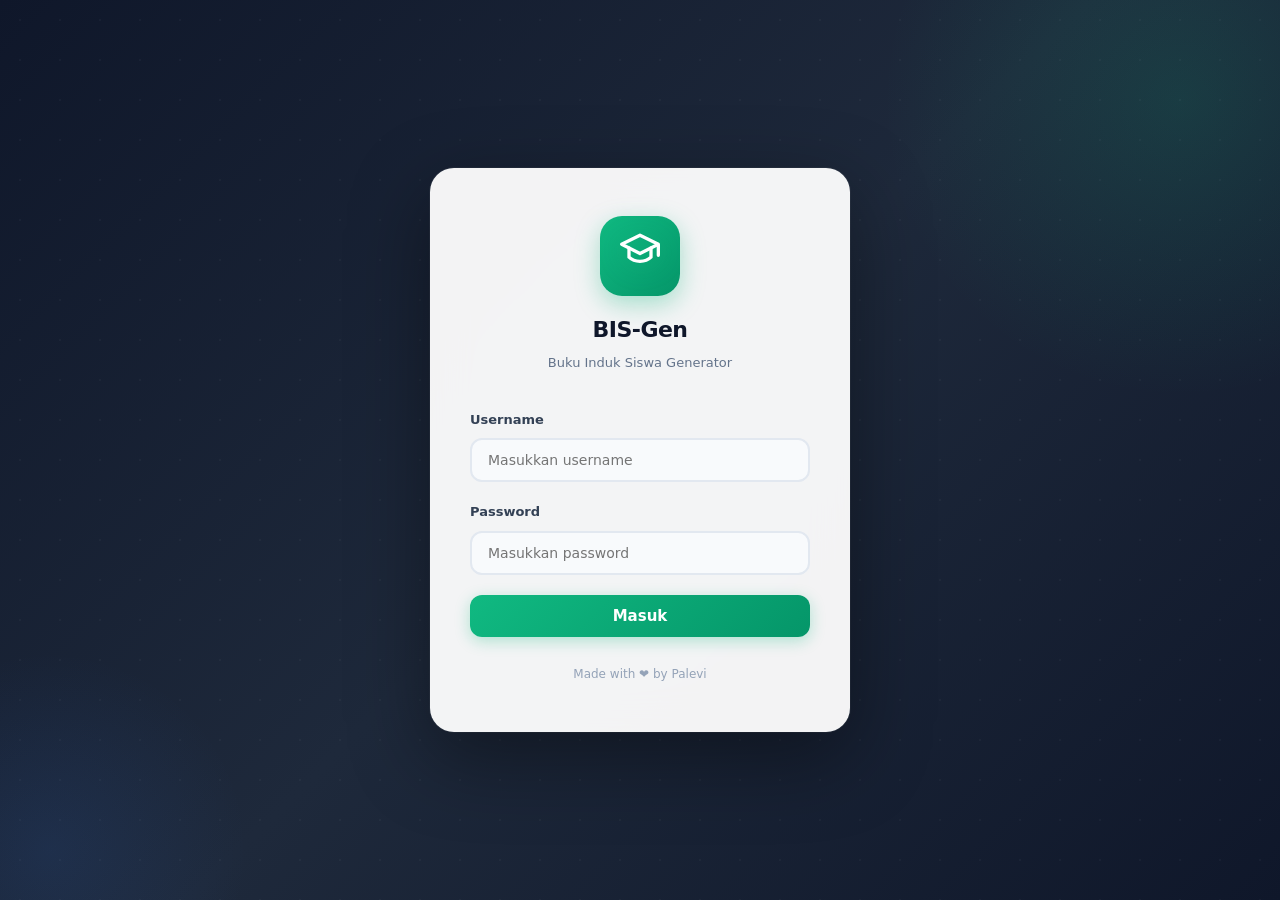
<file: index.html>
<!DOCTYPE html>
<html lang="id">
<head>
  <meta charset="UTF-8">
  <meta name="viewport" content="width=device-width, initial-scale=1.0">
  <title>BIS-Gen | Buku Induk Siswa Generator</title>
  <style>
/* ============================================
   Buku Induk Siswa Digital - Styles
   Modern SaaS Admin Dashboard Design
   ============================================ */

/* CSS Variables */
:root {
  --bg-primary: #F8FAFC;
  --bg-white: #FFFFFF;
  --navy: #0F172A;
  --navy-light: #1E293B;
  --emerald: #10B981;
  --emerald-light: #D1FAE5;
  --emerald-dark: #059669;
  --text-primary: #0F172A;
  --text-secondary: #475569;
  --text-muted: #94A3B8;
  --border-color: #E2E8F0;
  --border-light: #F1F5F9;
  --shadow-sm: 0 1px 2px rgba(0, 0, 0, 0.05);
  --shadow-md: 0 4px 6px -1px rgba(0, 0, 0, 0.07), 0 2px 4px -2px rgba(0, 0, 0, 0.05);
  --shadow-lg: 0 10px 15px -3px rgba(0, 0, 0, 0.08), 0 4px 6px -4px rgba(0, 0, 0, 0.03);
  --radius: 12px;
  --radius-sm: 8px;
  --sidebar-width: 260px;
  --font: system-ui, -apple-system, BlinkMacSystemFont, 'Segoe UI', Roboto, sans-serif;
}


/* Reset */
*, *::before, *::after {
  box-sizing: border-box;
  margin: 0;
  padding: 0;
}

body {
  font-family: var(--font);
  background-color: var(--bg-primary);
  color: var(--text-primary);
  line-height: 1.6;
  font-size: 14px;
}

/* Layout */
.app-layout {
  display: flex;
  min-height: 100vh;
}

/* Sidebar */
.sidebar {
  width: var(--sidebar-width);
  background: var(--navy);
  color: #fff;
  position: fixed;
  top: 0;
  left: 0;
  bottom: 0;
  overflow-y: auto;
  z-index: 100;
  display: flex;
  flex-direction: column;
}

.sidebar-header {
  padding: 24px 20px;
  border-bottom: 1px solid rgba(255,255,255,0.08);
  display: flex;
  align-items: center;
  gap: 12px;
}

.sidebar-logo { flex-shrink: 0; }

.sidebar-title {
  font-size: 15px;
  font-weight: 600;
  color: #fff;
  line-height: 1.3;
}


.sidebar-nav {
  padding: 12px 0;
  flex: 1;
}

.nav-item {
  display: flex;
  align-items: center;
  gap: 12px;
  padding: 12px 20px;
  color: #94A3B8;
  text-decoration: none;
  font-size: 14px;
  font-weight: 500;
  cursor: pointer;
  transition: all 0.2s;
  border-left: 3px solid transparent;
}

.nav-item:hover {
  color: #fff;
  background: rgba(255,255,255,0.05);
}

.nav-item.active {
  color: #fff;
  background: rgba(16, 185, 129, 0.1);
  border-left-color: var(--emerald);
}

.nav-item svg { flex-shrink: 0; }

/* Main Content */
.main-content {
  margin-left: var(--sidebar-width);
  flex: 1;
  padding: 32px;
  min-height: 100vh;
}

.page {
  max-width: 1200px;
  margin: 0 auto;
}


/* Page Header */
.page-header {
  display: flex;
  align-items: center;
  justify-content: space-between;
  margin-bottom: 24px;
  padding-left: 48px;
}

.page-title {
  font-size: 24px;
  font-weight: 700;
  color: var(--navy);
}

/* Search Bar */
.search-bar {
  background: var(--bg-white);
  border: 1px solid var(--border-color);
  border-radius: var(--radius);
  padding: 12px 16px;
  display: flex;
  align-items: center;
  gap: 12px;
  margin-bottom: 24px;
  box-shadow: var(--shadow-sm);
}

.search-bar input {
  flex: 1;
  border: none;
  outline: none;
  font-size: 14px;
  font-family: var(--font);
  color: var(--text-primary);
  background: transparent;
}

.search-bar input::placeholder { color: var(--text-muted); }

/* Stats Grid */
.stats-grid {
  display: grid;
  grid-template-columns: repeat(auto-fit, minmax(200px, 1fr));
  gap: 16px;
  margin-bottom: 24px;
}

.stat-card {
  background: var(--bg-white);
  border-radius: var(--radius);
  padding: 24px;
  box-shadow: var(--shadow-md);
  border: 1px solid var(--border-light);
}

.stat-value {
  font-size: 32px;
  font-weight: 700;
  color: var(--navy);
  margin-bottom: 4px;
}

.stat-label {
  font-size: 13px;
  color: var(--text-muted);
  font-weight: 500;
}


/* Cards */
.card {
  background: var(--bg-white);
  border-radius: var(--radius);
  box-shadow: var(--shadow-md);
  border: 1px solid var(--border-light);
  padding: 24px;
  margin-bottom: 16px;
}

.card-header {
  display: flex;
  align-items: center;
  justify-content: space-between;
  margin-bottom: 16px;
}

.card-header h3 {
  font-size: 16px;
  font-weight: 600;
  color: var(--navy);
}

/* Tables */
.table-container { overflow-x: auto; }

.data-table {
  width: 100%;
  border-collapse: collapse;
  font-size: 13px;
}

.data-table thead th {
  text-align: left;
  padding: 12px 16px;
  font-weight: 600;
  color: var(--text-secondary);
  font-size: 12px;
  text-transform: uppercase;
  letter-spacing: 0.5px;
  border-bottom: 1px solid var(--border-color);
  background: var(--bg-primary);
}

.data-table tbody td {
  padding: 12px 16px;
  border-bottom: 1px solid var(--border-light);
  color: var(--text-primary);
  vertical-align: middle;
}

.data-table tbody tr:last-child td { border-bottom: none; }

.data-table tbody tr.clickable-row {
  cursor: pointer;
  transition: background 0.15s;
}

.data-table tbody tr.clickable-row:hover { background: var(--bg-primary); }

.empty-state {
  text-align: center;
  color: var(--text-muted);
  padding: 40px 16px !important;
  font-style: italic;
}


/* Buttons */
.btn {
  display: inline-flex;
  align-items: center;
  gap: 8px;
  padding: 10px 16px;
  border-radius: var(--radius-sm);
  font-size: 14px;
  font-weight: 500;
  font-family: var(--font);
  cursor: pointer;
  border: none;
  transition: all 0.2s;
  text-decoration: none;
  white-space: nowrap;
}

.btn-primary { background: var(--emerald); color: #fff; }
.btn-primary:hover { background: var(--emerald-dark); }

.btn-outline {
  background: transparent;
  color: var(--text-secondary);
  border: 1px solid var(--border-color);
}
.btn-outline:hover { background: var(--bg-primary); border-color: var(--text-muted); }

.btn-danger { background: #FEE2E2; color: #DC2626; border: 1px solid #FECACA; }
.btn-danger:hover { background: #FECACA; }

.btn-sm { padding: 6px 12px; font-size: 12px; }

/* Tabs */
.tabs {
  display: flex;
  gap: 0;
  border-bottom: 1px solid var(--border-color);
  margin-bottom: 0;
  background: var(--bg-white);
  border-radius: var(--radius) var(--radius) 0 0;
  padding: 0 24px;
  box-shadow: var(--shadow-sm);
  border: 1px solid var(--border-light);
  border-bottom: none;
}

.tab-btn {
  padding: 14px 20px;
  font-size: 14px;
  font-weight: 500;
  color: var(--text-muted);
  background: none;
  border: none;
  cursor: pointer;
  border-bottom: 2px solid transparent;
  transition: all 0.2s;
  font-family: var(--font);
}

.tab-btn:hover { color: var(--text-primary); }

.tab-btn.active {
  color: var(--emerald);
  border-bottom-color: var(--emerald);
}

.tab-content {
  border-radius: 0 0 var(--radius) var(--radius);
  margin-top: 0;
  border-top: none;
}


/* Student Info Header */
.student-info-header { margin-bottom: 16px; }
.student-info-header h2 { font-size: 22px; font-weight: 700; color: var(--navy); margin-bottom: 8px; }
.student-meta { display: flex; gap: 24px; flex-wrap: wrap; color: var(--text-secondary); font-size: 14px; }

/* Akademik Selector */
.akademik-selector { display: flex; align-items: center; gap: 12px; flex-wrap: wrap; margin-bottom: 16px; }
.akademik-selector label { font-weight: 500; color: var(--text-secondary); }
.akademik-selector select {
  padding: 8px 12px;
  border: 1px solid var(--border-color);
  border-radius: var(--radius-sm);
  font-family: var(--font);
  font-size: 14px;
  background: var(--bg-white);
  color: var(--text-primary);
}

/* Forms */
.form-group { margin-bottom: 16px; }
.form-group label { display: block; font-size: 13px; font-weight: 600; color: var(--text-secondary); margin-bottom: 6px; }
.form-group input, .form-group select, .form-group textarea {
  width: 100%;
  padding: 10px 14px;
  border: 1px solid var(--border-color);
  border-radius: var(--radius-sm);
  font-size: 14px;
  font-family: var(--font);
  color: var(--text-primary);
  background: var(--bg-white);
  transition: border-color 0.2s;
}
.form-group input:focus, .form-group select:focus, .form-group textarea:focus {
  outline: none;
  border-color: var(--emerald);
  box-shadow: 0 0 0 3px rgba(16, 185, 129, 0.1);
}
.form-group textarea { resize: vertical; min-height: 80px; }
.form-actions { display: flex; gap: 12px; justify-content: flex-end; }


/* Inline inputs */
.input-sm { width: 70px; padding: 6px 8px; border: 1px solid var(--border-color); border-radius: 6px; font-size: 13px; font-family: var(--font); text-align: center; }
.input-sm:focus { outline: none; border-color: var(--emerald); }
.input-md { width: 100%; min-width: 150px; padding: 6px 10px; border: 1px solid var(--border-color); border-radius: 6px; font-size: 13px; font-family: var(--font); }
.input-md:focus { outline: none; border-color: var(--emerald); }
.input-desc { width: 100%; min-width: 150px; padding: 6px 10px; border: 1px solid var(--border-color); border-radius: 6px; font-size: 12px; font-family: var(--font); resize: vertical; }
.input-desc:focus { outline: none; border-color: var(--emerald); }

/* Section Title */
.section-title { font-size: 16px; font-weight: 600; color: var(--navy); margin-bottom: 16px; }

/* Info Grid */
.info-grid { display: grid; grid-template-columns: repeat(auto-fit, minmax(200px, 1fr)); gap: 16px; }
.info-item label { display: block; font-size: 12px; font-weight: 500; color: var(--text-muted); text-transform: uppercase; letter-spacing: 0.5px; margin-bottom: 4px; }
.info-item p { font-size: 15px; font-weight: 500; color: var(--text-primary); }
.muted { color: var(--text-muted); font-size: 13px; }

/* Modal */
.modal { position: fixed; top: 0; left: 0; right: 0; bottom: 0; z-index: 1000; display: flex; align-items: center; justify-content: center; }
.modal-overlay { position: absolute; top: 0; left: 0; right: 0; bottom: 0; background: rgba(15, 23, 42, 0.5); backdrop-filter: blur(4px); }
.modal-content { position: relative; background: var(--bg-white); border-radius: var(--radius); box-shadow: var(--shadow-lg); width: 90%; max-width: 480px; padding: 24px; max-height: 90vh; overflow-y: auto; }
.modal-header { display: flex; align-items: center; justify-content: space-between; margin-bottom: 20px; }
.modal-header h3 { font-size: 18px; font-weight: 700; color: var(--navy); }
.modal-close { width: 32px; height: 32px; border-radius: 50%; border: none; background: var(--bg-primary); color: var(--text-secondary); font-size: 20px; cursor: pointer; display: flex; align-items: center; justify-content: center; }
.modal-close:hover { background: var(--border-color); }


/* Import Section */
.import-section { padding: 8px 0; }
.upload-area { border: 2px dashed var(--border-color); border-radius: var(--radius); padding: 48px 24px; text-align: center; margin-top: 16px; transition: all 0.2s; background: var(--bg-primary); }
.upload-area.drag-over { border-color: var(--emerald); background: var(--emerald-light); }
.upload-text { font-size: 16px; font-weight: 500; color: var(--text-secondary); margin-top: 16px; }
.upload-hint { font-size: 13px; color: var(--text-muted); margin: 8px 0; }
.upload-btn { cursor: pointer; }
.upload-format { font-size: 12px; color: var(--text-muted); margin-top: 12px; }
.upload-filename { font-size: 13px; color: var(--emerald); font-weight: 500; margin-top: 12px; }

/* Progress Bar */
.progress-bar { height: 6px; background: var(--border-color); border-radius: 3px; overflow: hidden; margin-top: 12px; }
.progress-fill { height: 100%; background: var(--emerald); border-radius: 3px; transition: width 0.3s; }

/* Import Results */
.import-results-summary { display: flex; gap: 24px; padding: 16px 0; }
.result-item { font-size: 14px; }
.result-item.success { color: var(--emerald); }
.result-item.failed { color: #DC2626; }
.error-list { margin-top: 12px; padding: 12px; background: #FEF2F2; border-radius: var(--radius-sm); font-size: 12px; }
.error-list h4 { font-size: 13px; margin-bottom: 8px; color: #DC2626; }
.error-list ul { list-style: none; padding-left: 0; }
.error-list li { padding: 4px 0; border-bottom: 1px solid #FECACA; word-break: break-all; }

/* Nilai Table */
.nilai-table th, .nilai-table td { padding: 8px 10px; font-size: 12px; }

/* Checkbox list for batch assignment */
.checkbox-list { max-height: 300px; overflow-y: auto; border: 1px solid var(--border-color); border-radius: var(--radius-sm); padding: 8px; }
.checkbox-list label { display: flex; align-items: center; gap: 8px; padding: 8px 12px; cursor: pointer; border-radius: 6px; transition: background 0.15s; font-size: 13px; }
.checkbox-list label:hover { background: var(--bg-primary); }
.checkbox-list input[type="checkbox"] { width: 16px; height: 16px; cursor: pointer; }

/* Student nav for input nilai */
.student-nav { display: flex; align-items: center; gap: 12px; margin-bottom: 16px; }
.student-nav .btn { min-width: 100px; justify-content: center; }

/* Kelas Group Header */
.kelas-group-header {
  display: flex;
  align-items: center;
  justify-content: space-between;
  padding: 12px 16px;
  background: var(--bg-primary);
  border-bottom: 1px solid var(--border-color);
  border-radius: var(--radius) var(--radius) 0 0;
  margin: -24px -24px 16px -24px;
  padding: 16px 24px;
}
.kelas-group-title {
  display: flex;
  align-items: center;
  gap: 8px;
}
.kelas-group-icon { font-size: 18px; }
.kelas-group-name { font-size: 15px; font-weight: 700; color: var(--navy); }
.kelas-group-count { font-size: 13px; color: var(--text-muted); font-weight: 500; }


/* Sidebar Toggle Button */
.sidebar-toggle {
  position: fixed;
  top: 16px;
  left: 16px;
  z-index: 200;
  width: 32px;
  height: 32px;
  border-radius: 8px;
  border: none;
  background: var(--bg-white);
  box-shadow: 0 2px 8px rgba(0,0,0,0.1);
  cursor: pointer;
  display: flex;
  align-items: center;
  justify-content: center;
  color: var(--navy);
  transition: all 0.3s;
}
.sidebar-toggle:hover {
  background: var(--emerald);
  color: #fff;
}
.sidebar {
  transition: transform 0.3s ease;
}
.main-content {
  transition: margin-left 0.3s ease;
}
.app-layout.sidebar-collapsed .sidebar {
  transform: translateX(-100%);
}
.app-layout.sidebar-collapsed .main-content {
  margin-left: 0;
}
.app-layout.sidebar-collapsed .sidebar-toggle {
  left: 16px;
}
.app-layout:not(.sidebar-collapsed) .sidebar-toggle {
  left: calc(var(--sidebar-width) + 16px);
}

/* Prevent hamburger from overlapping page title */
.app-layout.sidebar-collapsed .main-content .page-header {
  padding-left: 48px;
}

/* Responsive */
@media (max-width: 768px) {
  .app-layout .sidebar { position: fixed; transform: translateX(-100%); }
  .app-layout:not(.sidebar-collapsed) .sidebar { transform: translateX(0); }
  .main-content { margin-left: 0 !important; padding: 16px; }
  .sidebar-toggle { left: 16px !important; }
  .stats-grid { grid-template-columns: 1fr; }
  .info-grid { grid-template-columns: 1fr; }
  .tabs { overflow-x: auto; }
}

/* Dashboard Statistics */
.stat-cards-row { display: grid; grid-template-columns: repeat(4, 1fr); gap: 16px; margin-bottom: 24px; }
.stat-card-gradient { border-radius: 16px; padding: 24px; color: #fff; position: relative; overflow: hidden; box-shadow: 0 4px 15px rgba(0,0,0,0.1); }
.stat-card-gradient::before { content: ''; position: absolute; top: -20px; right: -20px; width: 80px; height: 80px; border-radius: 50%; background: rgba(255,255,255,0.1); }
.stat-card-gradient::after { content: ''; position: absolute; bottom: -30px; right: 20px; width: 60px; height: 60px; border-radius: 50%; background: rgba(255,255,255,0.08); }
.stat-card-gradient .stat-icon { margin-bottom: 12px; opacity: 1; color: #fff; }
.stat-card-gradient .stat-value { font-size: 32px; font-weight: 800; margin-bottom: 4px; color: #fff !important; text-shadow: 0 1px 2px rgba(0,0,0,0.2); }
.stat-card-gradient .stat-label { font-size: 13px; opacity: 0.95; font-weight: 500; color: #fff !important; text-shadow: 0 1px 2px rgba(0,0,0,0.15); }
.bg-gradient-green { background: linear-gradient(135deg, #10B981, #059669); }
.bg-gradient-blue { background: linear-gradient(135deg, #3B82F6, #1D4ED8); }
.bg-gradient-purple { background: linear-gradient(135deg, #8B5CF6, #6D28D9); }
.bg-gradient-orange { background: linear-gradient(135deg, #F59E0B, #D97706); }
.dashboard-grid { display: grid; grid-template-columns: 1fr 1fr; gap: 16px; }
.progress-row { display: flex; align-items: center; gap: 12px; margin-bottom: 10px; }
.progress-label { font-size: 13px; font-weight: 500; color: var(--text-secondary); min-width: 120px; }
.progress-bar-bg { flex: 1; height: 8px; background: var(--border-color); border-radius: 4px; overflow: hidden; }
.progress-bar-fill { height: 100%; border-radius: 4px; transition: width 0.3s; }
.progress-percent { font-size: 12px; font-weight: 600; color: var(--text-muted); min-width: 40px; text-align: right; }
.badge { display: inline-flex; align-items: center; gap: 6px; padding: 4px 10px; border-radius: 12px; font-size: 12px; font-weight: 600; }
.badge-green { background: #D1FAE5; color: #065F46; }
.badge-red { background: #FEE2E2; color: #991B1B; }
.badge-gray { background: #F1F5F9; color: #475569; }
@media (max-width: 768px) { .stat-cards-row { grid-template-columns: repeat(2, 1fr); } .dashboard-grid { grid-template-columns: 1fr; } }

.login-screen {
  display: flex;
  align-items: center;
  justify-content: center;
  min-height: 100vh;
  background: linear-gradient(135deg, #0F172A 0%, #1E293B 50%, #0F172A 100%);
  padding: 20px;
  position: relative;
  overflow: hidden;
}
.login-screen::before {
  content: '';
  position: absolute;
  width: 600px;
  height: 600px;
  border-radius: 50%;
  background: radial-gradient(circle, rgba(16, 185, 129, 0.15) 0%, transparent 70%);
  top: -200px;
  right: -200px;
  animation: float 8s ease-in-out infinite;
  pointer-events: none;
}
.login-screen::after {
  content: '';
  position: absolute;
  width: 400px;
  height: 400px;
  border-radius: 50%;
  background: radial-gradient(circle, rgba(59, 130, 246, 0.1) 0%, transparent 70%);
  bottom: -150px;
  left: -150px;
  animation: float 10s ease-in-out infinite reverse;
  pointer-events: none;
}
@keyframes float {
  0%, 100% { transform: translateY(0px) rotate(0deg); }
  50% { transform: translateY(-30px) rotate(5deg); }
}
.login-bg-pattern {
  position: absolute;
  inset: 0;
  background-image: radial-gradient(rgba(255,255,255,0.03) 1px, transparent 1px);
  background-size: 40px 40px;
  z-index: 0;
  pointer-events: none;
}
.login-card {
  background: rgba(255, 255, 255, 0.95);
  backdrop-filter: blur(20px);
  border-radius: 24px;
  padding: 48px 40px;
  width: 100%;
  max-width: 420px;
  box-shadow: 0 25px 80px rgba(0, 0, 0, 0.4), 0 0 0 1px rgba(255, 255, 255, 0.05);
  position: relative;
  z-index: 1;
}
.login-logo {
  text-align: center;
  margin-bottom: 36px;
}
.login-logo svg {
  margin-bottom: 16px;
  filter: drop-shadow(0 4px 12px rgba(16, 185, 129, 0.3));
}
.login-logo h1 {
  font-size: 22px;
  color: #0F172A;
  font-weight: 800;
  letter-spacing: -0.5px;
}
.login-logo p {
  color: #64748B;
  font-size: 13px;
  margin-top: 6px;
  font-weight: 500;
}
.login-card .form-group {
  margin-bottom: 20px;
}
.login-card .form-group label {
  font-size: 13px;
  font-weight: 600;
  color: #334155;
  margin-bottom: 8px;
  display: block;
}
.login-card .form-group input {
  width: 100%;
  padding: 12px 16px;
  border: 2px solid #E2E8F0;
  border-radius: 12px;
  font-size: 14px;
  font-family: inherit;
  color: #0F172A;
  background: #F8FAFC;
  transition: all 0.2s;
}
.login-card .form-group input:focus {
  outline: none;
  border-color: #10B981;
  background: #fff;
  box-shadow: 0 0 0 4px rgba(16, 185, 129, 0.1);
}
.login-card .btn-primary {
  background: linear-gradient(135deg, #10B981, #059669);
  border: none;
  padding: 14px;
  border-radius: 12px;
  font-size: 15px;
  font-weight: 600;
  color: #fff;
  cursor: pointer;
  width: 100%;
  display: flex;
  align-items: center;
  justify-content: center;
  box-shadow: 0 4px 15px rgba(16, 185, 129, 0.3);
  transition: all 0.2s;
}
.login-card .btn-primary:hover {
  background: linear-gradient(135deg, #059669, #047857);
  box-shadow: 0 6px 20px rgba(16, 185, 129, 0.4);
  transform: translateY(-1px);
}
.login-footer {
  text-align: center;
  margin-top: 28px;
  font-size: 12px;
  color: #94A3B8;
  font-weight: 400;
}
  </style>
</head>
<body>
  <div id="login-screen" class="login-screen">
    <div class="login-bg-pattern"></div>
    <div class="login-card">
      <div class="login-logo">
        <div style="display:inline-flex;align-items:center;justify-content:center;width:80px;height:80px;background:linear-gradient(135deg,#10B981,#059669);border-radius:22px;margin-bottom:16px;box-shadow:0 8px 24px rgba(16,185,129,0.35);">
          <svg width="44" height="44" viewBox="0 0 24 24" fill="none" stroke="#ffffff" stroke-width="1.8" stroke-linecap="round" stroke-linejoin="round">
            <path d="M22 10v6M2 10l10-5 10 5-10 5z"></path>
            <path d="M6 12v5c3 3 9 3 12 0v-5"></path>
          </svg>
        </div>
        <h1>BIS-Gen</h1>
        <p>Buku Induk Siswa Generator</p>
      </div>
      <form id="login-form" onsubmit="handleLogin(event)">
        <div class="form-group"><label>Username</label><input type="text" id="login-username" required placeholder="Masukkan username" autocomplete="off"></div>
        <div class="form-group"><label>Password</label><input type="password" id="login-password" required placeholder="Masukkan password"></div>
        <div id="login-error" style="color:#DC2626;font-size:13px;margin-bottom:12px;display:none;"></div>
        <button type="submit" class="btn btn-primary" style="width:100%;justify-content:center;padding:12px;font-size:15px;">Masuk</button>
      </form>
      <p class="login-footer">Made with ❤️ by Palevi</p>
    </div>
  </div>

  <div class="app-layout" style="display:none;">
    <!-- Sidebar -->
    <aside class="sidebar" id="sidebar"></aside>

    <!-- Sidebar Toggle Button -->
    <button id="sidebar-toggle" class="sidebar-toggle" onclick="toggleSidebar()">
      <svg width="18" height="18" viewBox="0 0 24 24" fill="none" stroke="currentColor" stroke-width="2">
        <line x1="3" y1="12" x2="21" y2="12"></line>
        <line x1="3" y1="6" x2="21" y2="6"></line>
        <line x1="3" y1="18" x2="21" y2="18"></line>
      </svg>
    </button>

    <!-- Main Content -->
    <main class="main-content">
      <div id="page-dashboard" class="page" style="display:none;"></div>
      <div id="page-input-data" class="page" style="display:none;"></div>
      <div id="page-student-detail" class="page" style="display:none;"></div>
      <div id="page-data-akademik" class="page" style="display:none;"></div>
      <div id="page-input-nilai" class="page" style="display:none;"></div>
      <div id="page-ekstrakurikuler" class="page" style="display:none;"></div>
      <div id="page-ketidakhadiran" class="page" style="display:none;"></div>
      <div id="page-status-wali" class="page" style="display:none;"></div>
      <div id="page-kokurikuler" class="page" style="display:none;"></div>
      <div id="page-cetak-buku-induk" class="page" style="display:none;"></div>

      <div id="page-reset-data" class="page" style="display:none;"></div>
    </main>
  </div>


  <!-- db.js -->
  <script>
const DB_NAME = 'BukuIndukSiswaDB';
const DB_VERSION = 1;
let db = null;

function openDB() {
  return new Promise((resolve, reject) => {
    if (db) { resolve(db); return; }
    const request = indexedDB.open(DB_NAME, DB_VERSION);
    request.onupgradeneeded = (event) => {
      const database = event.target.result;
      if (!database.objectStoreNames.contains('siswa')) {
        const siswaStore = database.createObjectStore('siswa', { keyPath: 'nis' });
        siswaStore.createIndex('nama', 'nama', { unique: false });
        siswaStore.createIndex('nisn', 'nisn', { unique: false });
      }
      if (!database.objectStoreNames.contains('akademik')) {
        const akademikStore = database.createObjectStore('akademik', { keyPath: 'id', autoIncrement: true });
        akademikStore.createIndex('nis', 'nis', { unique: false });
        akademikStore.createIndex('tahunPelajaran', 'tahunPelajaran', { unique: false });
      }
      if (!database.objectStoreNames.contains('nilai')) {
        const nilaiStore = database.createObjectStore('nilai', { keyPath: 'id', autoIncrement: true });
        nilaiStore.createIndex('akademikId', 'akademikId', { unique: false });
      }
      if (!database.objectStoreNames.contains('nonAkademik')) {
        const nonAkademikStore = database.createObjectStore('nonAkademik', { keyPath: 'id', autoIncrement: true });
        nonAkademikStore.createIndex('akademikId', 'akademikId', { unique: false });
      }
      if (!database.objectStoreNames.contains('p5')) {
        const p5Store = database.createObjectStore('p5', { keyPath: 'id', autoIncrement: true });
        p5Store.createIndex('akademikId', 'akademikId', { unique: false });
      }
    };
    request.onsuccess = (event) => { db = event.target.result; resolve(db); };
    request.onerror = (event) => { reject(event.target.error); };
  });
}


function getStore(storeName, mode) {
  const tx = db.transaction(storeName, mode || 'readonly');
  return tx.objectStore(storeName);
}
function addRecord(storeName, data) {
  return new Promise((resolve, reject) => {
    const store = getStore(storeName, 'readwrite');
    const request = store.add(data);
    request.onsuccess = () => resolve(request.result);
    request.onerror = () => reject(request.error);
  });
}
function putRecord(storeName, data) {
  return new Promise((resolve, reject) => {
    const store = getStore(storeName, 'readwrite');
    const request = store.put(data);
    request.onsuccess = () => resolve(request.result);
    request.onerror = () => reject(request.error);
  });
}
function getRecord(storeName, key) {
  return new Promise((resolve, reject) => {
    const store = getStore(storeName, 'readonly');
    const request = store.get(key);
    request.onsuccess = () => resolve(request.result);
    request.onerror = () => reject(request.error);
  });
}
function getAllRecords(storeName) {
  return new Promise((resolve, reject) => {
    const store = getStore(storeName, 'readonly');
    const request = store.getAll();
    request.onsuccess = () => resolve(request.result);
    request.onerror = () => reject(request.error);
  });
}
function deleteRecord(storeName, key) {
  return new Promise((resolve, reject) => {
    const store = getStore(storeName, 'readwrite');
    const request = store.delete(key);
    request.onsuccess = () => resolve();
    request.onerror = () => reject(request.error);
  });
}
function getByIndex(storeName, indexName, value) {
  return new Promise((resolve, reject) => {
    const store = getStore(storeName, 'readonly');
    const index = store.index(indexName);
    const request = index.getAll(value);
    request.onsuccess = () => resolve(request.result);
    request.onerror = () => reject(request.error);
  });
}
function replaceByIndex(storeName, indexName, indexValue, newRecords) {
  return new Promise((resolve, reject) => {
    const tx = db.transaction(storeName, 'readwrite');
    const store = tx.objectStore(storeName);
    const index = store.index(indexName);
    const getReq = index.getAll(indexValue);
    getReq.onsuccess = () => {
      const existing = getReq.result || [];
      for (const rec of existing) store.delete(rec.id);
      for (const rec of newRecords) store.add(rec);
    };
    getReq.onerror = () => reject(getReq.error);
    tx.oncomplete = () => resolve();
    tx.onerror = () => reject(tx.error);
  });
}


const DB = {
  init: openDB,
  addSiswa: (siswa) => addRecord('siswa', siswa),
  updateSiswa: (siswa) => putRecord('siswa', siswa),
  getSiswa: (nis) => getRecord('siswa', nis),
  getAllSiswa: () => getAllRecords('siswa'),
  deleteSiswa: (nis) => deleteRecord('siswa', nis),
  addAkademik: (data) => addRecord('akademik', data),
  updateAkademik: (data) => putRecord('akademik', data),
  getAkademik: (id) => getRecord('akademik', id),
  getAllAkademik: () => getAllRecords('akademik'),
  getAkademikBySiswa: (nis) => getByIndex('akademik', 'nis', nis),
  deleteAkademik: (id) => deleteRecord('akademik', id),
  addNilai: (data) => addRecord('nilai', data),
  updateNilai: (data) => putRecord('nilai', data),
  getNilai: (id) => getRecord('nilai', id),
  getNilaiByAkademik: (akademikId) => getByIndex('nilai', 'akademikId', akademikId),
  deleteNilai: (id) => deleteRecord('nilai', id),
  addNonAkademik: (data) => addRecord('nonAkademik', data),
  updateNonAkademik: (data) => putRecord('nonAkademik', data),
  getNonAkademik: (id) => getRecord('nonAkademik', id),
  getNonAkademikByAkademik: (akademikId) => getByIndex('nonAkademik', 'akademikId', akademikId),
  deleteNonAkademik: (id) => deleteRecord('nonAkademik', id),
  addP5: (data) => addRecord('p5', data),
  updateP5: (data) => putRecord('p5', data),
  getP5: (id) => getRecord('p5', id),
  getP5ByAkademik: (akademikId) => getByIndex('p5', 'akademikId', akademikId),
  deleteP5: (id) => deleteRecord('p5', id),
  replaceNilaiByAkademik: (akademikId, newRecords) => replaceByIndex('nilai', 'akademikId', akademikId, newRecords),
  replaceNonAkademikByAkademik: (akademikId, newRecords) => replaceByIndex('nonAkademik', 'akademikId', akademikId, newRecords),
  replaceP5ByAkademik: (akademikId, newRecords) => replaceByIndex('p5', 'akademikId', akademikId, newRecords),
  bulkAddSiswa: async (records) => {
    const results = { success: 0, failed: 0, errors: [] };
    for (const record of records) {
      try { await addRecord('siswa', record); results.success++; }
      catch (e) { try { await putRecord('siswa', record); results.success++; } catch (e2) { results.failed++; results.errors.push({ record, error: e2.message }); } }
    }
    return results;
  },
  getCompleteStudentData: async (nis) => {
    const siswa = await getRecord('siswa', nis);
    if (!siswa) return null;
    const akademikRecords = await getByIndex('akademik', 'nis', nis);
    const completeAkademik = [];
    for (const akad of akademikRecords) {
      const nilai = await getByIndex('nilai', 'akademikId', akad.id);
      const nonAkademik = await getByIndex('nonAkademik', 'akademikId', akad.id);
      const p5 = await getByIndex('p5', 'akademikId', akad.id);
      completeAkademik.push({ ...akad, nilai: nilai || [], nonAkademik: nonAkademik[0] || null, p5: p5[0] || null });
    }
    return { ...siswa, akademik: completeAkademik };
  }
};
  </script>


  <!-- router.js -->
  <script>
const Router = {
  currentPage: 'dashboard',
  currentParams: {},
  pages: ['dashboard', 'input-data', 'student-detail', 'data-akademik', 'input-nilai', 'ekstrakurikuler', 'ketidakhadiran', 'status-wali', 'kokurikuler', 'cetak-buku-induk', 'reset-data'],
  navigateTo(page, params = {}) {
    this.currentPage = page;
    this.currentParams = params;
    this.pages.forEach(p => {
      const el = document.getElementById('page-' + p);
      if (el) el.style.display = 'none';
    });
    const target = document.getElementById('page-' + page);
    if (target) target.style.display = 'block';
    document.querySelectorAll('.nav-item').forEach(item => {
      item.classList.remove('active');
      if (item.dataset.page === page) item.classList.add('active');
    });
    window.dispatchEvent(new CustomEvent('page-change', { detail: { page, params } }));
  },
  getCurrentPage() { return this.currentPage; },
  getParams() { return this.currentParams; }
};
  </script>

  <!-- csv-parser.js -->
  <script>
const CSVParser = {
  parse(text) {
    if (text.charCodeAt(0) === 0xFEFF) text = text.substring(1);
    const delimiter = this.detectDelimiter(text);
    const rows = this.parseRows(text, delimiter);
    if (rows.length < 2) return [];
    const headers = rows[0].map(h => h.trim());
    const data = [];
    for (let i = 1; i < rows.length; i++) {
      const row = rows[i];
      if (row.length === 0 || (row.length === 1 && row[0].trim() === '')) continue;
      const obj = {};
      for (let j = 0; j < headers.length; j++) obj[headers[j]] = (row[j] || '').trim();
      data.push(obj);
    }
    return data;
  },
  detectDelimiter(text) {
    const firstLineEnd = text.indexOf('\n');
    const firstLine = firstLineEnd >= 0 ? text.substring(0, firstLineEnd) : text;
    let commas = 0, semicolons = 0, inQuotes = false;
    for (let i = 0; i < firstLine.length; i++) {
      const ch = firstLine[i];
      if (ch === '"') inQuotes = !inQuotes;
      else if (!inQuotes) { if (ch === ',') commas++; else if (ch === ';') semicolons++; }
    }
    return semicolons > commas ? ';' : ',';
  },
  parseRows(text, delimiter) {
    const rows = []; let currentRow = []; let currentField = ''; let inQuotes = false; let i = 0;
    while (i < text.length) {
      const char = text[i];
      if (inQuotes) {
        if (char === '"') { if (i + 1 < text.length && text[i + 1] === '"') { currentField += '"'; i += 2; } else { inQuotes = false; i++; } }
        else { currentField += char; i++; }
      } else {
        if (char === '"') { inQuotes = true; i++; }
        else if (char === delimiter) { currentRow.push(currentField); currentField = ''; i++; }
        else if (char === '\r') { if (i + 1 < text.length && text[i + 1] === '\n') i++; currentRow.push(currentField); currentField = ''; rows.push(currentRow); currentRow = []; i++; }
        else if (char === '\n') { currentRow.push(currentField); currentField = ''; rows.push(currentRow); currentRow = []; i++; }
        else { currentField += char; i++; }
      }
    }
    if (currentField !== '' || currentRow.length > 0) { currentRow.push(currentField); rows.push(currentRow); }
    return rows;
  }
};
  </script>


  <!-- xlsx-parser.js -->
  <script>
const XLSXParser = {
  async parse(file) {
    const buffer = await file.arrayBuffer();
    const bytes = new Uint8Array(buffer);
    if (bytes[0] === 0x50 && bytes[1] === 0x4B) {
      try { return await this.parseXLSX(buffer); }
      catch (e) { alert('File Excel (.xlsx) terdeteksi. Untuk hasil terbaik, simpan sebagai CSV terlebih dahulu.'); return null; }
    }
    alert('Format file tidak dikenali. Silakan gunakan file CSV.'); return null;
  },
  async parseXLSX(buffer) {
    const files = await this.unzip(buffer);
    if (!files) throw new Error('Cannot parse ZIP structure');
    const sharedStrings = this.parseSharedStrings(files['xl/sharedStrings.xml'] || '');
    const sheetXml = files['xl/worksheets/sheet1.xml'] || '';
    if (!sheetXml) throw new Error('No sheet found');
    return this.parseSheet(sheetXml, sharedStrings);
  },
  async unzip(buffer) {
    const bytes = new Uint8Array(buffer); const files = {}; let offset = 0; let skippedEntries = 0;
    try {
      while (offset < bytes.length - 4) {
        if (bytes[offset] !== 0x50 || bytes[offset + 1] !== 0x4B || bytes[offset + 2] !== 0x03 || bytes[offset + 3] !== 0x04) break;
        const compressionMethod = bytes[offset + 8] | (bytes[offset + 9] << 8);
        const compressedSize = bytes[offset + 18] | (bytes[offset + 19] << 8) | (bytes[offset + 20] << 16) | (bytes[offset + 21] << 24);
        const fileNameLength = bytes[offset + 26] | (bytes[offset + 27] << 8);
        const extraLength = bytes[offset + 28] | (bytes[offset + 29] << 8);
        const fileName = new TextDecoder().decode(bytes.slice(offset + 30, offset + 30 + fileNameLength));
        const dataStart = offset + 30 + fileNameLength + extraLength;
        const dataEnd = dataStart + compressedSize;
        if (compressionMethod === 0) { files[fileName] = new TextDecoder().decode(bytes.slice(dataStart, dataEnd)); }
        else if (compressionMethod === 8) {
          try {
            const compressed = bytes.slice(dataStart, dataEnd);
            const rawStream = new Blob([compressed]).stream();
            const decompressed = rawStream.pipeThrough(new DecompressionStream('raw'));
            const reader = decompressed.getReader(); const chunks = [];
            while (true) { const { done, value } = await reader.read(); if (done) break; chunks.push(value); }
            const totalLength = chunks.reduce((sum, chunk) => sum + chunk.length, 0);
            const result = new Uint8Array(totalLength); let pos = 0;
            for (const chunk of chunks) { result.set(chunk, pos); pos += chunk.length; }
            files[fileName] = new TextDecoder().decode(result);
          } catch (e) { skippedEntries++; }
        } else { skippedEntries++; }
        offset = dataEnd;
      }
    } catch (e) { return null; }
    this._lastSkippedEntries = skippedEntries;
    return Object.keys(files).length > 0 ? files : null;
  },
  parseSharedStrings(xml) { const strings = []; const regex = /<t[^>]*>([\s\S]*?)<\/t>/g; let match; while ((match = regex.exec(xml)) !== null) strings.push(this.decodeXMLEntities(match[1])); return strings; },
  parseSheet(xml, sharedStrings) {
    const rows = []; const rowRegex = /<row[^>]*>([\s\S]*?)<\/row>/g; let rowMatch;
    while ((rowMatch = rowRegex.exec(xml)) !== null) {
      const rowContent = rowMatch[1]; const cells = {};
      const localCellRegex = /<c\s+r="([A-Z]+)(\d+)"[^>]*?(?: t="([^"]*)")?[^>]*?>(?:[\s\S]*?<v>([\s\S]*?)<\/v>)?[\s\S]*?<\/c>/g;
      let cellMatch;
      while ((cellMatch = localCellRegex.exec(rowContent)) !== null) {
        const col = cellMatch[1]; const type = cellMatch[3]; const value = cellMatch[4] || '';
        let cellValue = value;
        if (type === 's' && sharedStrings.length > 0) { const idx = parseInt(value); cellValue = sharedStrings[idx] || ''; }
        cells[this.colToIndex(col)] = cellValue;
      }
      rows.push(cells);
    }
    if (rows.length < 2) return [];
    const headers = {}; const maxCol = Math.max(...rows.map(r => Math.max(...Object.keys(r).map(Number), 0)));
    for (let c = 0; c <= maxCol; c++) headers[c] = (rows[0][c] || `Column${c}`).toString().trim();
    const data = [];
    for (let i = 1; i < rows.length; i++) { const obj = {}; let hasData = false; for (let c = 0; c <= maxCol; c++) { const val = (rows[i][c] || '').toString().trim(); obj[headers[c]] = val; if (val) hasData = true; } if (hasData) data.push(obj); }
    return data;
  },
  colToIndex(col) { let index = 0; for (let i = 0; i < col.length; i++) index = index * 26 + (col.charCodeAt(i) - 64); return index - 1; },
  decodeXMLEntities(text) { return text.replace(/&amp;/g, '&').replace(/&lt;/g, '<').replace(/&gt;/g, '>').replace(/&quot;/g, '"').replace(/&apos;/g, "'"); }
};
  </script>


  <!-- pdf-generator.js -->
  <script>
const PDFGenerator = {
  escapeHTML(str) { if (str == null) return ''; return String(str).replace(/&/g, '&amp;').replace(/</g, '&lt;').replace(/>/g, '&gt;').replace(/"/g, '&quot;').replace(/'/g, '&#039;'); },
  escapeHTMLWithBreaks(str) {
    if (str == null) return '';
    var escaped = this.escapeHTML(str);
    // Normalize line endings then convert newlines to <br>
    escaped = escaped.replace(/\r\n/g, '\n').replace(/\r/g, '\n').replace(/\n/g, '<br>');
    return escaped;
  },
  parseNewlineSeparated(str) {
    if (!str) return [];
    return str.split('\n').map(s => s.trim()).filter(s => s.length > 0);
  },
  buildEkskulRows(kegiatan, keterangan, semester, minRows) {
    const kegiatanList = this.parseNewlineSeparated(kegiatan);
    const keteranganList = this.parseNewlineSeparated(keterangan);
    const esc = this.escapeHTML;
    const rowCount = Math.max(kegiatanList.length, keteranganList.length, 1);
    let rows = '';
    for (let i = 0; i < rowCount; i++) {
      const keg = esc(kegiatanList[i] || '') || '&nbsp;';
      const ket = esc(keteranganList[i] || '') || '&nbsp;';
      rows += '<tr>';
      if (i === 0) {
        rows += '<td class="center" style="vertical-align:middle;" rowspan="' + rowCount + '">' + semester + '</td>';
      }
      rows += '<td style="vertical-align:top;">' + keg + '</td>' +
              '<td style="vertical-align:top;">' + ket + '</td>' +
              '</tr>';
    }
    return rows;
  },
  buildHTML(studentData, akademikData) {
    const s = studentData; const akad = akademikData;
    const nilaiRecords = akad.nilai || []; const nonAkad = akad.nonAkademik || {}; const p5 = akad.p5 || {};
    const esc = this.escapeHTML; const escBr = this.escapeHTMLWithBreaks.bind(this); const nilaiMap = {}; nilaiRecords.forEach(n => { nilaiMap[n.mapel] = n; });
    const statusNaik = (akad.status || '').toLowerCase() === 'naik';
    const statusTidakNaik = (akad.status || '').toLowerCase() === 'tidak naik';
    const semesterText1 = '1 (Satu)';
    const semesterText2 = '2 (Dua)';
    const ekskulRows1 = this.buildEkskulRows(nonAkad.ekskulKegiatan1, nonAkad.ekskulKet1, '1', 3);
    const ekskulRows2 = this.buildEkskulRows(nonAkad.ekskulKegiatan2, nonAkad.ekskulKet2, '2', 3);
    const printContent = `<div class="print-document">
      <div class="print-header">
        <h1>LAPORAN HASIL CAPAIAN KOMPETENSI PESERTA DIDIK</h1>
      </div>
      <div class="print-student-info">
        <strong>NAMA PESERTA DIDIK</strong> : <strong>${esc(s.nama)}</strong> &nbsp;&nbsp;&nbsp;&nbsp;
        <strong>NIS</strong> : <strong>${esc(s.nis)}</strong> &nbsp;&nbsp;&nbsp;&nbsp;
        <strong>NISN</strong> : <strong>${esc(s.nisn || '-')}</strong>
      </div>
      <table class="print-table">
        <tbody>
          <tr>
            <td rowspan="4" style="width:6%;text-align:center;vertical-align:middle;"><strong>NO</strong></td>
            <td style="width:44%;"><strong>TAHUN PELAJARAN</strong></td>
            <td colspan="2">${esc(akad.tahunPelajaran || '-')}</td>
          </tr>
          <tr>
            <td><strong>KELAS</strong></td>
            <td colspan="2">${esc(akad.kelas || '-')}</td>
          </tr>
          <tr>
            <td><strong>SEMESTER</strong></td>
            <td style="text-align:center;"><strong>${semesterText1}</strong></td>
            <td style="text-align:center;"><strong>${semesterText2}</strong></td>
          </tr>
          <tr>
            <td><strong>MATA PELAJARAN</strong></td>
            <td style="text-align:center;"><strong>NILAI AKHIR</strong></td>
            <td style="text-align:center;"><strong>NILAI AKHIR</strong></td>
          </tr>
          ${MATA_PELAJARAN.map((mp, i) => { const n = nilaiMap[mp] || {}; return '<tr><td class="center" style="width:6%;">' + (i+1) + '</td><td>' + esc(mp) + '</td><td class="center" style="width:25%;">' + esc(n.nilaiSem1 || '-') + '</td><td class="center" style="width:25%;">' + esc(n.nilaiSem2 || '-') + '</td></tr>'; }).join('')}
        </tbody>
      </table>
      <div class="print-section" style="margin-top:16px;">
        <div class="print-section-title">Ekstrakurikuler</div>
        <table class="print-table">
          <thead>
            <tr><th style="width:14%;">Semester</th><th style="width:43%;">Kegiatan Ekstrakurikuler</th><th style="width:43%;">Keterangan</th></tr>
          </thead>
          <tbody>
            ${ekskulRows1}
            ${ekskulRows2}
          </tbody>
        </table>
      </div>
      <div class="print-section">
        <div class="print-section-title">Ketidakhadiran</div>
        <table class="print-table">
          <thead>
            <tr><th rowspan="2" style="width:16%;">Semester</th><th colspan="3">Ketidakhadiran</th></tr>
            <tr><th style="width:28%;">Sakit (Hari)</th><th style="width:28%;">Izin (Hari)</th><th style="width:28%;">Tanpa Keterangan (Hari)</th></tr>
          </thead>
          <tbody>
            <tr><td class="center">1</td><td class="center">${esc(nonAkad.sakit1 || 0)}</td><td class="center">${esc(nonAkad.izin1 || 0)}</td><td class="center">${esc(nonAkad.alpha1 || 0)}</td></tr>
            <tr><td class="center">2</td><td class="center">${esc(nonAkad.sakit2 || 0)}</td><td class="center">${esc(nonAkad.izin2 || 0)}</td><td class="center">${esc(nonAkad.alpha2 || 0)}</td></tr>
          </tbody>
        </table>
      </div>
      <div class="print-section">
        <div class="print-section-title-no-underline">Status Akhir Tahun Pelajaran</div>
        <table class="print-table">
          <thead>
            <tr><th style="width:15%;">Kelas</th><th style="width:35%;">Status Akhir Tahun Pelajaran</th><th style="width:30%;">Nama Wali Kelas</th><th style="width:20%;">Tanda Tangan</th></tr>
          </thead>
          <tbody>
            <tr>
              <td class="center" rowspan="3">${esc(akad.kelas || '-')}</td>
              <td class="${statusNaik ? 'status-active' : 'status-inactive'}">Naik</td>
              <td rowspan="3">${esc(akad.waliKelas || '-')}</td>
              <td class="signature-cell" rowspan="3"></td>
            </tr>
            <tr><td>&nbsp;</td></tr>
            <tr>
              <td class="${statusTidakNaik ? 'status-active' : 'status-inactive'}">Tidak Naik</td>
            </tr>
          </tbody>
        </table>
      </div>
      <div class="print-section page-break">
        <div class="print-section-title">Deskripsi Capaian Kompetensi</div>
        <table class="print-table">
          <thead>
            <tr><th style="width:6%;">No</th><th style="width:24%;">Mata Pelajaran</th><th style="width:35%;">Catatan Semester 1</th><th style="width:35%;">Catatan Semester 2</th></tr>
          </thead>
          <tbody>
            ${MATA_PELAJARAN.map((mp, i) => { const n = nilaiMap[mp] || {}; return '<tr><td class="center">' + (i+1) + '</td><td>' + esc(mp) + '</td><td class="desc-cell">' + esc(n.deskSem1 || '-') + '</td><td class="desc-cell">' + esc(n.deskSem2 || '-') + '</td></tr>'; }).join('')}
          </tbody>
        </table>
      </div>
      <div class="print-section page-break">
        <div class="kokurikuler-header">KOKURIKULER</div>
        <div class="kokurikuler-semester">SEMESTER 1 :</div>
        <div class="kokurikuler-box">${p5.catatanSem1 ? escBr(p5.catatanSem1) : '-'}</div>
        <div class="kokurikuler-semester">SEMESTER 2 :</div>
        <div class="kokurikuler-box">${p5.catatanSem2 ? escBr(p5.catatanSem2) : '-'}</div>
      </div>
    </div>`;
    return printContent;
  },
  generate(studentData, akademikData) {
    const html = this.buildHTML(studentData, akademikData);
    const filename = studentData.nama.replace(/\s+/g, '_') + '_Buku_Induk.doc';
    this.downloadAsWord(html, filename);
  },
  generateBatch(allHTML) {
    this.downloadAsWord(allHTML, 'Buku_Induk_Kelas.doc');
  },
  downloadAsWord(bodyContent, filename) {
    const fullHTML = `
    <html xmlns:o="urn:schemas-microsoft-com:office:office" 
          xmlns:w="urn:schemas-microsoft-com:office:word" 
          xmlns="http://www.w3.org/TR/REC-html40">
    <head>
      <meta charset="UTF-8">
      <!--[if gte mso 9]><xml><w:WordDocument><w:View>Print</w:View><w:Zoom>100</w:Zoom><w:AutoHyphenation/><w:HyphenationZone>360</w:HyphenationZone></w:WordDocument></xml><![endif]-->
      <style>
        @page { size: A4; margin: 15mm; }
        body { font-family: 'Arial Narrow', Arial, sans-serif; font-size: 11pt; }
        table { border-collapse: collapse; width: 100%; }
        td, th { border: 1px solid #000; padding: 4px 6px; vertical-align: top; word-wrap: break-word; overflow-wrap: break-word; }
        th { text-align: center; font-weight: bold; }
        .center { text-align: center; }
        .bold { font-weight: bold; }
        .underline { text-decoration: underline; }
        .page-break { page-break-before: always; }
        .status-active { font-weight: bold; }
        .status-inactive { text-decoration: line-through; color: #666; }
        .print-document { line-height: 1.4; }
        .print-header { page-break-after: avoid; break-after: avoid; }
        .print-header h1 { font-size: 11pt; font-weight: bold; margin-bottom: 16px; page-break-after: avoid; break-after: avoid; }
        .print-student-info { margin-bottom: 16px; font-weight: bold; page-break-after: avoid; break-after: avoid; }
        .label-underline { font-weight: bold; }
        .print-info-table { margin-bottom: 0; }
        .print-info-table td { padding: 4px 8px; }
        .print-info-table .col-no { width: 40px; text-align: center; vertical-align: middle; font-weight: bold; }
        .print-info-table .col-label { font-weight: bold; width: 250px; }
        .print-info-table .col-sem { text-align: center; font-weight: bold; }
        .print-table { width: 100%; margin-bottom: 0; table-layout: fixed; }
        .print-section { margin-top: 20px; }
        .print-table thead { display: table-header-group; }
        tr { page-break-inside: avoid; break-inside: avoid; }
        .print-section-title { font-weight: bold; margin-bottom: 8px; page-break-after: avoid; break-after: avoid; }
        .print-section-title-no-underline { font-weight: bold; margin-bottom: 8px; page-break-after: avoid; break-after: avoid; }
        .desc-cell { text-align: justify; text-justify: inter-word; font-size: 11pt; }
        .signature-cell { width: 120px; height: 80px; vertical-align: bottom; }
        .kokurikuler-header { border: 1px solid #000; text-align: center; font-weight: bold; padding: 10px; margin-bottom: 24px; font-size: 11pt; }
        .kokurikuler-semester { font-weight: bold; margin-bottom: 8px; margin-top: 20px; }
        .kokurikuler-box { border: 1px solid #000; padding: 12px; margin-bottom: 12px; min-height: 130px; line-height: 1.6; }
      </style>
    </head>
    <body>${bodyContent}</body>
    </html>`;
    const blob = new Blob(['\ufeff' + fullHTML], { type: 'application/msword' });
    const url = URL.createObjectURL(blob);
    const a = document.createElement('a');
    a.href = url;
    a.download = filename;
    document.body.appendChild(a);
    a.click();
    document.body.removeChild(a);
    URL.revokeObjectURL(url);
  }
};
  </script>


  <!-- sidebar.js -->
  <script>
const Sidebar = {
  render() {
    const sidebar = document.getElementById('sidebar');
    sidebar.innerHTML = `
      <div class="sidebar-header">
        <div class="sidebar-logo" style="display:inline-flex;align-items:center;justify-content:center;width:40px;height:40px;background:linear-gradient(135deg,#10B981,#059669);border-radius:10px;flex-shrink:0;">
          <svg width="24" height="24" viewBox="0 0 24 24" fill="none" stroke="#ffffff" stroke-width="1.8" stroke-linecap="round" stroke-linejoin="round">
            <path d="M22 10v6M2 10l10-5 10 5-10 5z"></path>
            <path d="M6 12v5c3 3 9 3 12 0v-5"></path>
          </svg>
        </div>
        <h1 class="sidebar-title">BIS-Gen<br><span style="font-size:11px;opacity:0.7;font-weight:400;">Buku Induk Siswa Generator</span></h1>
      </div>
      <nav class="sidebar-nav">
        <a class="nav-item active" data-page="dashboard" onclick="Router.navigateTo('dashboard')">
          <svg width="20" height="20" viewBox="0 0 24 24" fill="none" stroke="currentColor" stroke-width="2">
            <path d="M3 9l9-7 9 7v11a2 2 0 0 1-2 2H5a2 2 0 0 1-2-2z"></path>
            <polyline points="9 22 9 12 15 12 15 22"></polyline>
          </svg>
          <span>Dashboard</span>
        </a>
        <a class="nav-item" data-page="input-data" onclick="Router.navigateTo('input-data')">
          <svg width="20" height="20" viewBox="0 0 24 24" fill="none" stroke="currentColor" stroke-width="2">
            <path d="M20 21v-2a4 4 0 0 0-4-4H8a4 4 0 0 0-4 4v2"></path>
            <circle cx="12" cy="7" r="4"></circle>
          </svg>
          <span>Data Siswa</span>
        </a>
        <a class="nav-item" data-page="data-akademik" onclick="Router.navigateTo('data-akademik')">
          <svg width="20" height="20" viewBox="0 0 24 24" fill="none" stroke="currentColor" stroke-width="2">
            <path d="M22 19a2 2 0 0 1-2 2H4a2 2 0 0 1-2-2V5a2 2 0 0 1 2-2h5l2 3h9a2 2 0 0 1 2 2z"></path>
            <line x1="12" y1="11" x2="12" y2="17"></line>
            <line x1="9" y1="14" x2="15" y2="14"></line>
          </svg>
          <span>Tambah Mapel</span>
        </a>
        <a class="nav-item" data-page="input-nilai" onclick="Router.navigateTo('input-nilai')">
          <svg width="20" height="20" viewBox="0 0 24 24" fill="none" stroke="currentColor" stroke-width="2">
            <path d="M11 4H4a2 2 0 0 0-2 2v14a2 2 0 0 0 2 2h14a2 2 0 0 0 2-2v-7"></path>
            <path d="M18.5 2.5a2.121 2.121 0 0 1 3 3L12 15l-4 1 1-4 9.5-9.5z"></path>
          </svg>
          <span>Input Nilai</span>
        </a>
        <a class="nav-item" data-page="ekstrakurikuler" onclick="Router.navigateTo('ekstrakurikuler')">
          <svg width="20" height="20" viewBox="0 0 24 24" fill="none" stroke="currentColor" stroke-width="2">
            <polygon points="12 2 15.09 8.26 22 9.27 17 14.14 18.18 21.02 12 17.77 5.82 21.02 7 14.14 2 9.27 8.91 8.26 12 2"></polygon>
          </svg>
          <span>Ekstrakurikuler</span>
        </a>
        <a class="nav-item" data-page="ketidakhadiran" onclick="Router.navigateTo('ketidakhadiran')">
          <svg width="20" height="20" viewBox="0 0 24 24" fill="none" stroke="currentColor" stroke-width="2">
            <rect x="3" y="4" width="18" height="18" rx="2"></rect>
            <line x1="16" y1="2" x2="16" y2="6"></line>
            <line x1="8" y1="2" x2="8" y2="6"></line>
            <line x1="3" y1="10" x2="21" y2="10"></line>
            <line x1="10" y1="14" x2="14" y2="18"></line>
            <line x1="14" y1="14" x2="10" y2="18"></line>
          </svg>
          <span>Ketidakhadiran</span>
        </a>
        <a class="nav-item" data-page="status-wali" onclick="Router.navigateTo('status-wali')">
          <svg width="20" height="20" viewBox="0 0 24 24" fill="none" stroke="currentColor" stroke-width="2">
            <path d="M22 11.08V12a10 10 0 1 1-5.93-9.14"></path>
            <polyline points="22 4 12 14.01 9 11.01"></polyline>
          </svg>
          <span>Status & Wali Kelas</span>
        </a>
        <a class="nav-item" data-page="kokurikuler" onclick="Router.navigateTo('kokurikuler')">
          <svg width="20" height="20" viewBox="0 0 24 24" fill="none" stroke="currentColor" stroke-width="2">
            <circle cx="12" cy="12" r="10"></circle>
            <line x1="2" y1="12" x2="22" y2="12"></line>
            <path d="M12 2a15.3 15.3 0 0 1 4 10 15.3 15.3 0 0 1-4 10 15.3 15.3 0 0 1-4-10 15.3 15.3 0 0 1 4-10z"></path>
          </svg>
          <span>Kokurikuler P5</span>
        </a>
        <a class="nav-item" data-page="cetak-buku-induk" onclick="Router.navigateTo('cetak-buku-induk')">
          <svg width="20" height="20" viewBox="0 0 24 24" fill="none" stroke="currentColor" stroke-width="2">
            <polyline points="6 9 6 2 18 2 18 9"></polyline>
            <path d="M6 18H4a2 2 0 0 1-2-2v-5a2 2 0 0 1 2-2h16a2 2 0 0 1 2 2v5a2 2 0 0 1-2 2h-2"></path>
            <rect x="6" y="14" width="12" height="8"></rect>
          </svg>
          <span>Cetak Buku Induk</span>
        </a>

        <a class="nav-item" data-page="reset-data" onclick="Router.navigateTo('reset-data')" style="color:#F87171;">
          <svg width="20" height="20" viewBox="0 0 24 24" fill="none" stroke="currentColor" stroke-width="2">
            <polyline points="3 6 5 6 21 6"></polyline>
            <path d="M19 6v14a2 2 0 0 1-2 2H7a2 2 0 0 1-2-2V6m3 0V4a2 2 0 0 1 2-2h4a2 2 0 0 1 2 2v2"></path>
            <line x1="10" y1="11" x2="10" y2="17"></line>
            <line x1="14" y1="11" x2="14" y2="17"></line>
          </svg>
          <span>Reset Data</span>
        </a>
      </nav>
      <div style="padding:12px 16px;border-top:1px solid rgba(255,255,255,0.08);">
        <a class="nav-item" onclick="Sidebar.handleLogout()" style="color:#F87171;border-left:none;padding:12px 8px;border-radius:var(--radius-sm);">
          <svg width="20" height="20" viewBox="0 0 24 24" fill="none" stroke="currentColor" stroke-width="2">
            <path d="M9 21H5a2 2 0 0 1-2-2V5a2 2 0 0 1 2-2h4"></path>
            <polyline points="16 17 21 12 16 7"></polyline>
            <line x1="21" y1="12" x2="9" y2="12"></line>
          </svg>
          <span>Keluar</span>
        </a>
      </div>
    `;
  },
  handleLogout() { if (confirm('Yakin ingin keluar?')) showLogin(); }
};
  </script>


  <!-- dashboard.js -->
  <script>
function escapeHTMLDash(str) {
  if (str == null) return '';
  return String(str).replace(/&/g, '&amp;').replace(/</g, '&lt;').replace(/>/g, '&gt;').replace(/"/g, '&quot;').replace(/'/g, '&#039;');
}

const Dashboard = {
  students: [],
  akademikData: [],
  nilaiData: [],
  nonAkademikData: [],

  async init() { await this.loadData(); this.render(); },

  async loadData() {
    this.students = await DB.getAllSiswa();
    this.akademikData = await DB.getAllAkademik();
    this.nilaiData = await getAllRecords('nilai');
    this.nonAkademikData = await getAllRecords('nonAkademik');
  },

  render() {
    const page = document.getElementById('page-dashboard');
    const totalSiswa = this.students.length;

    // Compute kelas and TP
    const kelasSet = new Set();
    const tpSet = new Set();
    const kelasCount = {};
    this.akademikData.forEach(a => {
      if (a.kelas) { kelasSet.add(a.kelas); kelasCount[a.kelas] = (kelasCount[a.kelas] || 0) + 1; }
      if (a.tahunPelajaran) tpSet.add(a.tahunPelajaran);
    });
    const totalKelas = kelasSet.size;
    const totalMapel = MATA_PELAJARAN.length;
    const tpList = Array.from(tpSet).sort();
    const latestTP = tpList.length > 0 ? tpList[tpList.length - 1] : '-';

    // Distribusi kelas
    const kelasNames = Object.keys(kelasCount).sort();
    const maxKelas = Math.max(...Object.values(kelasCount), 1);
    const barColors = ['#10B981', '#3B82F6', '#8B5CF6', '#F59E0B', '#EC4899'];

    // Status akhir tahun
    let statusNaik = 0, statusTidakNaik = 0, statusBelum = 0;
    this.akademikData.forEach(a => {
      if (a.statusAkhirTahun === 'Naik') statusNaik++;
      else if (a.statusAkhirTahun === 'Tidak Naik') statusTidakNaik++;
      else statusBelum++;
    });

    // Rekap Ekstrakurikuler
    const ekskulCount = {};
    this.nonAkademikData.forEach(na => {
      const fields = [na.ekskulSem1, na.ekskulSem2, na.kegiatan];
      fields.forEach(field => {
        if (field && typeof field === 'string') {
          field.split('\n').forEach(line => {
            const name = line.trim();
            if (name) ekskulCount[name] = (ekskulCount[name] || 0) + 1;
          });
        }
      });
    });
    const ekskulNames = Object.keys(ekskulCount).sort((a, b) => ekskulCount[b] - ekskulCount[a]);

    // Rekap Kehadiran
    let totalSakit = 0, totalIzin = 0, totalAlpha = 0;
    this.nonAkademikData.forEach(na => {
      totalSakit += parseInt(na.sakitSem1 || 0) + parseInt(na.sakitSem2 || 0);
      totalIzin += parseInt(na.izinSem1 || 0) + parseInt(na.izinSem2 || 0);
      totalAlpha += parseInt(na.alphaSem1 || 0) + parseInt(na.alphaSem2 || 0);
    });

    // Progress Input Nilai
    const totalAkademik = this.akademikData.length;
    const nilaiByMapel = {};
    MATA_PELAJARAN.forEach(mp => { nilaiByMapel[mp] = 0; });
    this.nilaiData.forEach(n => {
      if (n.mapel && (n.nilaiSem1 != null || n.nilaiSem2 != null)) {
        if (nilaiByMapel[n.mapel] !== undefined) nilaiByMapel[n.mapel]++;
      }
    });

    page.innerHTML = `
      <div class="page-header"><h2 class="page-title">Dashboard</h2></div>

      <div class="stat-cards-row">
        <div class="stat-card-gradient bg-gradient-green">
          <div class="stat-icon"><svg width="28" height="28" viewBox="0 0 24 24" fill="none" stroke="currentColor" stroke-width="2"><path d="M17 21v-2a4 4 0 0 0-4-4H5a4 4 0 0 0-4 4v2"></path><circle cx="9" cy="7" r="4"></circle><path d="M23 21v-2a4 4 0 0 0-3-3.87"></path><path d="M16 3.13a4 4 0 0 1 0 7.75"></path></svg></div>
          <div class="stat-value">${totalSiswa}</div>
          <div class="stat-label">Total Siswa</div>
        </div>
        <div class="stat-card-gradient bg-gradient-blue">
          <div class="stat-icon"><svg width="28" height="28" viewBox="0 0 24 24" fill="none" stroke="currentColor" stroke-width="2"><rect x="2" y="2" width="20" height="8" rx="2"></rect><rect x="2" y="14" width="20" height="8" rx="2"></rect></svg></div>
          <div class="stat-value">${totalKelas}</div>
          <div class="stat-label">Total Kelas</div>
        </div>
        <div class="stat-card-gradient bg-gradient-purple">
          <div class="stat-icon"><svg width="28" height="28" viewBox="0 0 24 24" fill="none" stroke="currentColor" stroke-width="2"><path d="M4 19.5A2.5 2.5 0 0 1 6.5 17H20"></path><path d="M6.5 2H20v20H6.5A2.5 2.5 0 0 1 4 19.5v-15A2.5 2.5 0 0 1 6.5 2z"></path></svg></div>
          <div class="stat-value">${totalMapel}</div>
          <div class="stat-label">Total Mapel</div>
        </div>
        <div class="stat-card-gradient bg-gradient-orange">
          <div class="stat-icon"><svg width="28" height="28" viewBox="0 0 24 24" fill="none" stroke="currentColor" stroke-width="2"><rect x="3" y="4" width="18" height="18" rx="2" ry="2"></rect><line x1="16" y1="2" x2="16" y2="6"></line><line x1="8" y1="2" x2="8" y2="6"></line><line x1="3" y1="10" x2="21" y2="10"></line></svg></div>
          <div class="stat-value" style="font-size:22px;">${escapeHTMLDash(latestTP)}</div>
          <div class="stat-label">Tahun Pelajaran</div>
        </div>
      </div>

      <div class="dashboard-grid">
        <div class="card">
          <div class="card-header"><h3>Distribusi Siswa Per Kelas</h3></div>
          ${kelasNames.length === 0 ? '<p class="muted">Belum ada data kelas.</p>' : kelasNames.map((kelas, i) => {
            const count = kelasCount[kelas];
            const pct = Math.round((count / maxKelas) * 100);
            const color = barColors[i % barColors.length];
            return '<div class="progress-row"><span class="progress-label">' + escapeHTMLDash(kelas) + '</span><div class="progress-bar-bg"><div class="progress-bar-fill" style="width:' + pct + '%;background:' + color + ';"></div></div><span class="progress-percent">' + count + '</span></div>';
          }).join('')}
        </div>

        <div class="card">
          <div class="card-header"><h3>Status Akhir Tahun</h3></div>
          <div style="display:flex;gap:12px;flex-wrap:wrap;">
            <span class="badge badge-green">Naik: ${statusNaik}</span>
            <span class="badge badge-red">Tidak Naik: ${statusTidakNaik}</span>
            <span class="badge badge-gray">Belum Ditentukan: ${statusBelum}</span>
          </div>
        </div>

        <div class="card">
          <div class="card-header"><h3>Kegiatan Ekstrakurikuler</h3></div>
          ${ekskulNames.length === 0 ? '<p class="muted">Belum ada data ekstrakurikuler.</p>' : '<div style="display:flex;flex-wrap:wrap;gap:8px;">' + ekskulNames.slice(0, 20).map(name => '<span class="badge badge-green">' + escapeHTMLDash(name) + ' <strong>' + ekskulCount[name] + '</strong></span>').join('') + '</div>'}
        </div>

        <div class="card">
          <div class="card-header"><h3>Rekap Ketidakhadiran</h3></div>
          <div style="display:flex;gap:24px;flex-wrap:wrap;">
            <div style="text-align:center;"><div style="font-size:28px;font-weight:800;color:#F59E0B;">${totalSakit}</div><div style="font-size:12px;color:var(--text-muted);font-weight:500;">Sakit</div></div>
            <div style="text-align:center;"><div style="font-size:28px;font-weight:800;color:#3B82F6;">${totalIzin}</div><div style="font-size:12px;color:var(--text-muted);font-weight:500;">Izin</div></div>
            <div style="text-align:center;"><div style="font-size:28px;font-weight:800;color:#EF4444;">${totalAlpha}</div><div style="font-size:12px;color:var(--text-muted);font-weight:500;">Alpha</div></div>
          </div>
        </div>

        <div class="card" style="grid-column: 1 / -1;">
          <div class="card-header"><h3>Progress Input Nilai</h3></div>
          ${totalAkademik === 0 ? '<p class="muted">Belum ada data akademik.</p>' : MATA_PELAJARAN.map(mp => {
            const count = nilaiByMapel[mp] || 0;
            const pct = totalAkademik > 0 ? Math.round((count / totalAkademik) * 100) : 0;
            return '<div class="progress-row"><span class="progress-label">' + escapeHTMLDash(mp) + '</span><div class="progress-bar-bg"><div class="progress-bar-fill" style="width:' + pct + '%;background:#10B981;"></div></div><span class="progress-percent">' + pct + '%</span></div>';
          }).join('')}
        </div>
      </div>`;
  }
};
  </script>


  <!-- input-data.js (Data Siswa) -->
  <script>
const InputData = {
  searchTerm: '',
  students: [],
  akademikMap: {},
  editAkademikId: null,
  editOriginalNIS: '',
  async init() { await this.loadData(); this.render(); },
  async loadData() {
    this.students = await DB.getAllSiswa();
    const allAkademik = await DB.getAllAkademik();
    this.akademikMap = {};
    allAkademik.forEach(a => { if (!this.akademikMap[a.nis]) this.akademikMap[a.nis] = []; this.akademikMap[a.nis].push(a); });
  },
  getFilteredStudents() {
    let result = this.students;
    if (this.searchTerm) {
      const term = this.searchTerm.toLowerCase();
      result = result.filter(s => s.nama.toLowerCase().includes(term) || s.nis.toLowerCase().includes(term) || (s.nisn && s.nisn.toLowerCase().includes(term)));
    }
    return result.sort((a, b) => a.nama.localeCompare(b.nama));
  },
  render() {
    const page = document.getElementById('page-input-data');
    const filtered = this.getFilteredStudents();
    // Group students by kelas
    const grouped = {};
    filtered.forEach(s => {
      const akad = this.akademikMap[s.nis];
      const latest = akad && akad.length > 0 ? akad[akad.length - 1] : null;
      const kelas = latest ? latest.kelas : 'Belum Ada Kelas';
      if (!grouped[kelas]) grouped[kelas] = [];
      grouped[kelas].push({ ...s, kelas, tahunPelajaran: latest ? latest.tahunPelajaran : '-' });
    });
    // Sort kelas names, put "Belum Ada Kelas" last
    const kelasKeys = Object.keys(grouped).sort((a, b) => {
      if (a === 'Belum Ada Kelas') return 1;
      if (b === 'Belum Ada Kelas') return -1;
      return a.localeCompare(b);
    });
    let groupedHTML = '';
    if (filtered.length === 0) {
      groupedHTML = '<div class="card"><div class="card-header"><h3>Kelola Data Siswa</h3></div><div class="empty-state">Belum ada data siswa. Klik "Tambah Siswa" atau "Tambah Batch" untuk menambahkan.</div></div>';
    } else {
      kelasKeys.forEach(kelas => {
        const students = grouped[kelas];
        groupedHTML += '<div class="card" style="margin-bottom:16px;"><div class="kelas-group-header"><div class="kelas-group-title"><span class="kelas-group-icon">📚</span><span class="kelas-group-name">' + escapeHTMLDash(kelas) + '</span><span class="kelas-group-count">(' + students.length + ' siswa)</span></div><button class="btn btn-sm btn-danger" onclick="InputData.deleteByKelas(\'' + escapeHTMLDash(kelas) + '\')">Hapus Semua</button></div><div class="table-container"><table class="data-table"><thead><tr><th>No</th><th>Nama</th><th>NIS</th><th>NISN</th><th>Tahun Pelajaran</th><th>Aksi</th></tr></thead><tbody>' + students.map((s, i) => '<tr><td>' + (i+1) + '</td><td><strong>' + escapeHTMLDash(s.nama) + '</strong></td><td>' + escapeHTMLDash(s.nis) + '</td><td>' + escapeHTMLDash(s.nisn || '-') + '</td><td>' + escapeHTMLDash(s.tahunPelajaran) + '</td><td><button class="btn btn-sm btn-outline" onclick="InputData.editStudent(\'' + escapeHTMLDash(s.nis) + '\')">Edit</button> <button class="btn btn-sm btn-danger" onclick="InputData.deleteStudent(\'' + escapeHTMLDash(s.nis) + '\')">Hapus</button></td></tr>').join('') + '</tbody></table></div></div>';
      });
    }
    page.innerHTML = `
      <div class="page-header">
        <h2 class="page-title">Data Siswa</h2>
        <div style="display:flex;gap:8px;">
          <button class="btn btn-primary" onclick="InputData.showAddModal()">
            <svg width="16" height="16" viewBox="0 0 24 24" fill="none" stroke="currentColor" stroke-width="2"><line x1="12" y1="5" x2="12" y2="19"></line><line x1="5" y1="12" x2="19" y2="12"></line></svg>
            Tambah Siswa
          </button>
          <button class="btn btn-outline" onclick="InputData.showBatchModal()">
            <svg width="16" height="16" viewBox="0 0 24 24" fill="none" stroke="currentColor" stroke-width="2"><path d="M16 21v-2a4 4 0 0 0-4-4H5a4 4 0 0 0-4 4v2"></path><circle cx="8.5" cy="7" r="4"></circle><line x1="20" y1="8" x2="20" y2="14"></line><line x1="23" y1="11" x2="17" y2="11"></line></svg>
            Tambah Batch
          </button>
        </div>
      </div>
      <div class="search-bar">
        <svg width="20" height="20" viewBox="0 0 24 24" fill="none" stroke="#94A3B8" stroke-width="2"><circle cx="11" cy="11" r="8"></circle><line x1="21" y1="21" x2="16.65" y2="16.65"></line></svg>
        <input type="text" id="input-data-search" placeholder="Cari siswa..." value="${this.searchTerm}" oninput="InputData.onSearch(this.value)">
      </div>
      ${groupedHTML}
      <div id="inputdata-student-modal" class="modal" style="display:none;">
        <div class="modal-overlay" onclick="InputData.closeModal()"></div>
        <div class="modal-content">
          <div class="modal-header"><h3 id="inputdata-modal-title">Tambah Siswa</h3><button class="modal-close" onclick="InputData.closeModal()">&times;</button></div>
          <form id="inputdata-student-form" onsubmit="InputData.saveStudent(event)">
            <div class="form-group"><label>Nama Peserta Didik</label><input type="text" id="inputdata-input-nama" required placeholder="Masukkan nama lengkap"></div>
            <div class="form-group"><label>NIS</label><input type="text" id="inputdata-input-nis" required placeholder="Masukkan NIS"></div>
            <div class="form-group"><label>NISN</label><input type="text" id="inputdata-input-nisn" placeholder="Masukkan NISN"></div>
            <div id="inputdata-akademik-section">
              <hr style="margin:16px 0;border:none;border-top:1px solid var(--border-color);">
              <p style="font-size:13px;font-weight:600;color:var(--text-secondary);margin-bottom:12px;">Data Akademik (opsional)</p>
              <div class="form-group"><label>Tahun Pelajaran</label><input type="text" id="inputdata-input-tp" placeholder="Contoh: 2025/2026"></div>
              <div class="form-group"><label>Kelas</label><input type="text" id="inputdata-input-kelas" placeholder="Contoh: VII D"></div>
              <div class="form-group"><label>Status Akhir Tahun</label><select id="inputdata-input-status"><option value="">-- Belum ditentukan --</option><option value="Naik">Naik</option><option value="Tidak Naik">Tidak Naik</option></select></div>
            </div>
            <input type="hidden" id="inputdata-input-edit-mode" value="add">
            <div class="form-actions"><button type="button" class="btn btn-outline" onclick="InputData.closeModal()">Batal</button><button type="submit" class="btn btn-primary">Simpan</button></div>
          </form>
        </div>
      </div>
      <div id="inputdata-batch-modal" class="modal" style="display:none;">
        <div class="modal-overlay" onclick="InputData.closeBatchModal()"></div>
        <div class="modal-content" style="max-width:900px;">
          <div class="modal-header"><h3>Tambah Siswa Batch</h3><button class="modal-close" onclick="InputData.closeBatchModal()">&times;</button></div>
          <div id="inputdata-batch-content">
            <div style="display:grid;grid-template-columns:1fr 1fr 1fr;gap:12px;margin-bottom:16px;padding:16px;background:var(--bg-primary);border-radius:var(--radius-sm);border:1px solid var(--border-color);">
              <div class="form-group" style="margin-bottom:0;"><label>Tahun Pelajaran</label><input type="text" id="inputdata-batch-tp" placeholder="2025/2026"></div>
              <div class="form-group" style="margin-bottom:0;"><label>Kelas</label><input type="text" id="inputdata-batch-kelas" placeholder="VII D"></div>
              <div class="form-group" style="margin-bottom:0;"><label>Status Akhir Tahun</label><select id="inputdata-batch-status"><option value="">-- Belum ditentukan --</option><option value="Naik">Naik</option><option value="Tidak Naik">Tidak Naik</option></select></div>
            </div>
            <p style="font-size:12px;color:var(--text-muted);margin-bottom:12px;">* Data akademik di atas akan diterapkan ke SEMUA siswa yang diinput di bawah (opsional)</p>
            <p style="font-size:13px;color:var(--text-secondary);margin-bottom:12px;">Paste daftar nama, NIS, dan NISN masing-masing di kolom terpisah.</p>
            <div style="display:grid;grid-template-columns:1fr 1fr 1fr;gap:12px;">
              <div class="form-group" style="margin-bottom:4px;"><label>NAMA</label><textarea id="inputdata-batch-nama" rows="10" placeholder="Ahmad Fauzi\nSiti Aminah" oninput="InputData.updateBatchCounters()"></textarea><span id="inputdata-batch-nama-count" style="font-size:12px;color:var(--text-muted);margin-top:4px;display:block;">0 baris</span></div>
              <div class="form-group" style="margin-bottom:4px;"><label>NIS</label><textarea id="inputdata-batch-nis" rows="10" placeholder="2401001\n2401002" oninput="InputData.updateBatchCounters()"></textarea><span id="inputdata-batch-nis-count" style="font-size:12px;color:var(--text-muted);margin-top:4px;display:block;">0 baris</span></div>
              <div class="form-group" style="margin-bottom:4px;"><label>NISN</label><textarea id="inputdata-batch-nisn" rows="10" placeholder="0012345601\n0012345602" oninput="InputData.updateBatchCounters()"></textarea><span id="inputdata-batch-nisn-count" style="font-size:12px;color:var(--text-muted);margin-top:4px;display:block;">0 baris</span></div>
            </div>
            <div style="display:flex;gap:12px;align-items:center;margin:12px 0;">
              <button type="button" class="btn btn-outline btn-sm" onclick="InputData.previewBatch()">Preview</button>
              <span id="inputdata-batch-mismatch-warning" style="font-size:12px;color:#DC2626;display:none;"></span>
            </div>
            <div id="inputdata-batch-preview" style="display:none;max-height:220px;overflow-y:auto;border:1px solid var(--border-color);border-radius:var(--radius-sm);margin-bottom:12px;">
              <table class="data-table" style="font-size:12px;"><thead><tr><th>No</th><th>Nama</th><th>NIS</th><th>NISN</th></tr></thead><tbody id="inputdata-batch-preview-body"></tbody></table>
            </div>
            <div class="form-actions"><button type="button" class="btn btn-outline" onclick="InputData.closeBatchModal()">Batal</button><button type="button" class="btn btn-primary" onclick="InputData.saveBatch()">Simpan Semua</button></div>
          </div>
          <div id="inputdata-batch-results" style="display:none;"></div>
        </div>
      </div>`;
  },
  onSearch(value) { this.searchTerm = value; this.render(); const input = document.getElementById('input-data-search'); if (input) { input.focus(); input.setSelectionRange(value.length, value.length); } },
  showAddModal() {
    document.getElementById('inputdata-student-modal').style.display = 'flex';
    document.getElementById('inputdata-modal-title').textContent = 'Tambah Siswa';
    document.getElementById('inputdata-input-nama').value = '';
    document.getElementById('inputdata-input-nis').value = ''; document.getElementById('inputdata-input-nis').disabled = false;
    document.getElementById('inputdata-input-nisn').value = '';
    document.getElementById('inputdata-input-edit-mode').value = 'add';
    document.getElementById('inputdata-input-tp').value = '';
    document.getElementById('inputdata-input-kelas').value = '';
    document.getElementById('inputdata-input-status').value = '';
    document.getElementById('inputdata-akademik-section').style.display = 'block';
    this.editAkademikId = null;
    this.editOriginalNIS = '';
  },
  async editStudent(nis) {
    const siswa = await DB.getSiswa(nis); if (!siswa) return;
    document.getElementById('inputdata-student-modal').style.display = 'flex';
    document.getElementById('inputdata-modal-title').textContent = 'Edit Siswa';
    document.getElementById('inputdata-input-nama').value = siswa.nama;
    document.getElementById('inputdata-input-nis').value = siswa.nis; document.getElementById('inputdata-input-nis').disabled = false;
    this.editOriginalNIS = siswa.nis;
    document.getElementById('inputdata-input-nisn').value = siswa.nisn || '';
    document.getElementById('inputdata-input-edit-mode').value = 'edit';
    const akademikRecords = await DB.getAkademikBySiswa(nis);
    const latest = akademikRecords.length > 0 ? akademikRecords[akademikRecords.length - 1] : null;
    document.getElementById('inputdata-akademik-section').style.display = 'block';
    document.getElementById('inputdata-input-tp').value = latest ? latest.tahunPelajaran || '' : '';
    document.getElementById('inputdata-input-kelas').value = latest ? latest.kelas || '' : '';
    document.getElementById('inputdata-input-status').value = latest ? latest.status || '' : '';
    this.editAkademikId = latest ? latest.id : null;
  },
  closeModal() { document.getElementById('inputdata-student-modal').style.display = 'none'; },
  async saveStudent(event) {
    event.preventDefault();
    const nama = document.getElementById('inputdata-input-nama').value.trim();
    const nis = document.getElementById('inputdata-input-nis').value.trim();
    const nisn = document.getElementById('inputdata-input-nisn').value.trim();
    const mode = document.getElementById('inputdata-input-edit-mode').value;
    if (!nama || !nis) { alert('Nama dan NIS wajib diisi!'); return; }

    // Check duplicate NIS (only for add mode)
    if (mode === 'add') {
      const existingByNIS = await DB.getSiswa(nis);
      if (existingByNIS) {
        alert('GAGAL: NIS "' + nis + '" sudah digunakan oleh siswa "' + existingByNIS.nama + '". Tidak bisa menyimpan data duplikat.');
        return;
      }
    }

    // Check duplicate NISN
    if (nisn) {
      const allSiswa = await DB.getAllSiswa();
      const existingByNISN = allSiswa.find(s => s.nisn === nisn && s.nis !== nis);
      if (existingByNISN) {
        alert('GAGAL: NISN "' + nisn + '" sudah digunakan oleh siswa "' + existingByNISN.nama + '" (NIS: ' + existingByNISN.nis + '). Tidak bisa menyimpan data duplikat.');
        return;
      }
    }

    try {
      if (mode === 'edit') {
        const originalNIS = InputData.editOriginalNIS;
        if (nis !== originalNIS) {
          // NIS changed — check if new NIS already exists
          const existingByNIS = await DB.getSiswa(nis);
          if (existingByNIS) {
            alert('GAGAL: NIS "' + nis + '" sudah digunakan oleh siswa "' + existingByNIS.nama + '". Tidak bisa menyimpan data duplikat.');
            return;
          }
          // Delete old record and create new one
          await DB.deleteSiswa(originalNIS);
          await DB.addSiswa({ nama, nis, nisn });
          // Update all akademik records from old NIS to new NIS
          const akademikRecords = await DB.getAkademikBySiswa(originalNIS);
          for (const akad of akademikRecords) {
            akad.nis = nis;
            await DB.updateAkademik(akad);
          }
        } else {
          await DB.updateSiswa({ nama, nis, nisn });
        }
        if (InputData.editAkademikId) {
          const tp = document.getElementById('inputdata-input-tp').value.trim();
          const kelas = document.getElementById('inputdata-input-kelas').value.trim();
          const status = document.getElementById('inputdata-input-status').value;
          const akad = await DB.getAkademik(InputData.editAkademikId);
          if (akad) {
            akad.tahunPelajaran = tp || akad.tahunPelajaran;
            akad.kelas = kelas || akad.kelas;
            akad.status = status;
            await DB.updateAkademik(akad);
          }
        }
      }
      else {
        await DB.addSiswa({ nama, nis, nisn });
        const tp = document.getElementById('inputdata-input-tp').value.trim();
        const kelas = document.getElementById('inputdata-input-kelas').value.trim();
        const status = document.getElementById('inputdata-input-status').value;
        if (tp && kelas) {
          await DB.addAkademik({ nis, tahunPelajaran: tp, kelas, waliKelas: '', status });
        }
      }
      this.closeModal(); await this.loadData(); this.render();
    } catch (e) { alert('Gagal menyimpan: ' + e.message); }
  },
  async deleteStudent(nis) {
    if (!confirm('Yakin ingin menghapus siswa ini beserta semua datanya?')) return;
    try {
      const akademikRecords = await DB.getAkademikBySiswa(nis);
      for (const akad of akademikRecords) {
        const nilaiRecords = await DB.getNilaiByAkademik(akad.id); for (const n of nilaiRecords) await DB.deleteNilai(n.id);
        const nonAkad = await DB.getNonAkademikByAkademik(akad.id); for (const na of nonAkad) await DB.deleteNonAkademik(na.id);
        const p5Records = await DB.getP5ByAkademik(akad.id); for (const p of p5Records) await DB.deleteP5(p.id);
        await DB.deleteAkademik(akad.id);
      }
      await DB.deleteSiswa(nis); await this.loadData(); this.render();
    } catch (e) { alert('Gagal menghapus: ' + e.message); }
  },
  async deleteByKelas(kelas) {
    const studentsInClass = this.students.filter(s => {
      const akad = this.akademikMap[s.nis];
      const latest = akad && akad.length > 0 ? akad[akad.length - 1] : null;
      const studentKelas = latest ? latest.kelas : 'Belum Ada Kelas';
      return studentKelas === kelas;
    });
    if (!confirm('Yakin ingin menghapus semua ' + studentsInClass.length + ' siswa di ' + kelas + ' beserta seluruh datanya?')) return;
    try {
      for (const s of studentsInClass) {
        const akademikRecords = await DB.getAkademikBySiswa(s.nis);
        for (const akad of akademikRecords) {
          const nilaiRecords = await DB.getNilaiByAkademik(akad.id); for (const n of nilaiRecords) await DB.deleteNilai(n.id);
          const nonAkad = await DB.getNonAkademikByAkademik(akad.id); for (const na of nonAkad) await DB.deleteNonAkademik(na.id);
          const p5Records = await DB.getP5ByAkademik(akad.id); for (const p of p5Records) await DB.deleteP5(p.id);
          await DB.deleteAkademik(akad.id);
        }
        await DB.deleteSiswa(s.nis);
      }
      await this.loadData(); this.render();
      alert('Berhasil menghapus ' + studentsInClass.length + ' siswa dari ' + kelas);
    } catch (e) { alert('Gagal menghapus: ' + e.message); }
  },
  showBatchModal() {
    document.getElementById('inputdata-batch-modal').style.display = 'flex';
    document.getElementById('inputdata-batch-content').style.display = 'block';
    document.getElementById('inputdata-batch-results').style.display = 'none';
    document.getElementById('inputdata-batch-nama').value = ''; document.getElementById('inputdata-batch-nis').value = ''; document.getElementById('inputdata-batch-nisn').value = '';
    document.getElementById('inputdata-batch-preview').style.display = 'none';
    document.getElementById('inputdata-batch-mismatch-warning').style.display = 'none';
    document.getElementById('inputdata-batch-tp').value = '';
    document.getElementById('inputdata-batch-kelas').value = '';
    document.getElementById('inputdata-batch-status').value = '';
    this.updateBatchCounters();
  },
  closeBatchModal() { document.getElementById('inputdata-batch-modal').style.display = 'none'; },
  updateBatchCounters() {
    const namaLines = document.getElementById('inputdata-batch-nama').value.split('\n').filter(l => l.trim()).length;
    const nisLines = document.getElementById('inputdata-batch-nis').value.split('\n').filter(l => l.trim()).length;
    const nisnLines = document.getElementById('inputdata-batch-nisn').value.split('\n').filter(l => l.trim()).length;
    document.getElementById('inputdata-batch-nama-count').textContent = namaLines + ' baris';
    document.getElementById('inputdata-batch-nis-count').textContent = nisLines + ' baris';
    document.getElementById('inputdata-batch-nisn-count').textContent = nisnLines + ' baris';
  },
  getBatchData() {
    const namaLines = document.getElementById('inputdata-batch-nama').value.split('\n');
    const nisLines = document.getElementById('inputdata-batch-nis').value.split('\n');
    const nisnLines = document.getElementById('inputdata-batch-nisn').value.split('\n');
    const maxLen = Math.max(namaLines.length, nisLines.length, nisnLines.length);
    const rows = [];
    for (let i = 0; i < maxLen; i++) {
      const nama = (namaLines[i] || '').trim(); const nis = (nisLines[i] || '').trim(); const nisn = (nisnLines[i] || '').trim();
      if (!nama && !nis && !nisn) continue;
      rows.push({ nama, nis, nisn, lineNum: i + 1, hasWarning: !nama || !nis });
    }
    return rows;
  },
  previewBatch() {
    const rows = this.getBatchData();
    const previewDiv = document.getElementById('inputdata-batch-preview');
    const tbody = document.getElementById('inputdata-batch-preview-body');
    const warningEl = document.getElementById('inputdata-batch-mismatch-warning');
    if (rows.length === 0) { previewDiv.style.display = 'none'; warningEl.style.display = 'none'; return; }
    const namaCount = document.getElementById('inputdata-batch-nama').value.split('\n').filter(l => l.trim()).length;
    const nisCount = document.getElementById('inputdata-batch-nis').value.split('\n').filter(l => l.trim()).length;
    const nisnCount = document.getElementById('inputdata-batch-nisn').value.split('\n').filter(l => l.trim()).length;
    if (namaCount !== nisCount || namaCount !== nisnCount) { warningEl.textContent = 'Peringatan: Jumlah baris tidak sama (Nama: ' + namaCount + ', NIS: ' + nisCount + ', NISN: ' + nisnCount + ')'; warningEl.style.display = 'inline'; }
    else { warningEl.style.display = 'none'; }
    let html = '';
    rows.forEach((row, idx) => { const bgStyle = row.hasWarning ? 'background:#FEF2F2;' : ''; html += '<tr style="' + bgStyle + '"><td>' + (idx+1) + '</td><td>' + escapeHTMLDash(row.nama) + '</td><td>' + escapeHTMLDash(row.nis) + '</td><td>' + escapeHTMLDash(row.nisn) + '</td></tr>'; });
    tbody.innerHTML = html; previewDiv.style.display = 'block';
  },
  async saveBatch() {
    const rows = this.getBatchData(); const students = []; const errors = [];
    rows.forEach(row => { if (!row.nama || !row.nis) { errors.push('Baris ' + row.lineNum + ': Nama dan NIS wajib'); return; } students.push({ nama: row.nama, nis: row.nis, nisn: row.nisn }); });
    if (students.length === 0 && errors.length === 0) { alert('Tidak ada data.'); return; }

    // Check for duplicates within the batch
    const nisSet = new Set();
    const nisnSet = new Set();
    for (const s of students) {
      if (nisSet.has(s.nis)) {
        errors.push('NIS "' + s.nis + '" muncul lebih dari sekali dalam data batch');
      }
      nisSet.add(s.nis);
      if (s.nisn) {
        if (nisnSet.has(s.nisn)) {
          errors.push('NISN "' + s.nisn + '" muncul lebih dari sekali dalam data batch');
        }
        nisnSet.add(s.nisn);
      }
    }

    const tp = document.getElementById('inputdata-batch-tp').value.trim();
    const kelas = document.getElementById('inputdata-batch-kelas').value.trim();
    const status = document.getElementById('inputdata-batch-status').value;
    let success = 0, failed = 0; const failDetails = [];
    for (const s of students) {
      // Check duplicate NIS against database
      const existingByNIS = await DB.getSiswa(s.nis);
      if (existingByNIS) {
        failed++;
        failDetails.push(s.nama + ' (NIS: ' + s.nis + '): NIS sudah digunakan oleh "' + existingByNIS.nama + '"');
        continue;
      }
      // Check duplicate NISN against database
      if (s.nisn) {
        const allSiswa = await DB.getAllSiswa();
        const existingByNISN = allSiswa.find(existing => existing.nisn === s.nisn);
        if (existingByNISN) {
          failed++;
          failDetails.push(s.nama + ' (NISN: ' + s.nisn + '): NISN sudah digunakan oleh "' + existingByNISN.nama + '"');
          continue;
        }
      }
      try { await DB.addSiswa(s); if (tp && kelas) { await DB.addAkademik({ nis: s.nis, tahunPelajaran: tp, kelas, waliKelas: '', status }); } success++; } catch (e) { failed++; failDetails.push(s.nama + ' (' + s.nis + '): ' + e.message); }
    }
    document.getElementById('inputdata-batch-content').style.display = 'none';
    const resultsDiv = document.getElementById('inputdata-batch-results');
    resultsDiv.style.display = 'block';
    resultsDiv.innerHTML = '<div style="text-align:center;padding:16px 0;"><h3 style="margin-bottom:8px;color:var(--navy);">Hasil Input Batch</h3><div class="import-results-summary" style="justify-content:center;"><span class="result-item success"><strong>' + success + '</strong> berhasil</span><span class="result-item failed"><strong>' + failed + '</strong> gagal</span></div>' + (errors.length > 0 ? '<div class="error-list"><h4>Error:</h4><ul>' + errors.map(e => '<li>' + escapeHTMLDash(e) + '</li>').join('') + '</ul></div>' : '') + (failDetails.length > 0 ? '<div class="error-list" style="margin-top:8px;"><h4>Gagal Disimpan:</h4><ul>' + failDetails.map(e => '<li>' + escapeHTMLDash(e) + '</li>').join('') + '</ul></div>' : '') + '<div class="form-actions" style="margin-top:16px;justify-content:center;"><button type="button" class="btn btn-primary" onclick="InputData.closeBatchModal(); InputData.loadData().then(() => InputData.render());">Selesai</button></div></div>';
  }
};
  </script>


  <!-- student-detail.js -->
  <script>
function escapeHTML(str) { if (str == null) return ''; return String(str).replace(/&/g, '&amp;').replace(/</g, '&lt;').replace(/>/g, '&gt;').replace(/"/g, '&quot;').replace(/'/g, '&#039;'); }

const MATA_PELAJARAN = [
  'Pendidikan Agama dan Budi Pekerti','Pendidikan Pancasila','Bahasa Indonesia','Matematika','IPA','IPS','Bahasa Inggris','PJOK','Informatika','Seni Budaya dan Prakarya','Bahasa Jawa'
];

const StudentDetail = {
  nis: null, studentData: null, currentAkademikId: null, activeTab: 'biodata',
  async init(nis) { this.nis = nis; this.activeTab = 'biodata'; await this.loadData(); this.render(); },
  async loadData() { this.studentData = await DB.getCompleteStudentData(this.nis); },
  setTab(tab) { this.activeTab = tab; this.render(); },
  render() {
    const page = document.getElementById('page-student-detail');
    if (!this.studentData) { page.innerHTML = '<div class="card"><p>Siswa tidak ditemukan.</p><button class="btn btn-outline" onclick="Router.navigateTo(\'dashboard\')">Kembali</button></div>'; return; }
    const s = this.studentData; const akademikRecords = s.akademik || [];
    const latestAkademik = akademikRecords.length > 0 ? akademikRecords[akademikRecords.length - 1] : null;
    if (!this.currentAkademikId && latestAkademik) this.currentAkademikId = latestAkademik.id;
    const currentAkad = akademikRecords.find(a => a.id === this.currentAkademikId) || latestAkademik;
    page.innerHTML = `
      <div class="page-header">
        <button class="btn btn-outline" onclick="Router.navigateTo('dashboard')"><svg width="16" height="16" viewBox="0 0 24 24" fill="none" stroke="currentColor" stroke-width="2"><polyline points="15 18 9 12 15 6"></polyline></svg> Kembali</button>
        <button class="btn btn-primary" onclick="StudentDetail.printBukuInduk()"><svg width="16" height="16" viewBox="0 0 24 24" fill="none" stroke="currentColor" stroke-width="2"><polyline points="6 9 6 2 18 2 18 9"></polyline><path d="M6 18H4a2 2 0 0 1-2-2v-5a2 2 0 0 1 2-2h16a2 2 0 0 1 2 2v5a2 2 0 0 1-2 2h-2"></path><rect x="6" y="14" width="12" height="8"></rect></svg> Cetak Buku Induk</button>
      </div>
      <div class="student-info-header card"><h2>${escapeHTML(s.nama)}</h2><div class="student-meta"><span><strong>NIS:</strong> ${escapeHTML(s.nis)}</span><span><strong>NISN:</strong> ${escapeHTML(s.nisn || '-')}</span>${currentAkad ? '<span><strong>Kelas:</strong> ' + escapeHTML(currentAkad.kelas || '-') + '</span><span><strong>TP:</strong> ' + escapeHTML(currentAkad.tahunPelajaran || '-') + '</span>' : ''}</div></div>
      ${akademikRecords.length > 0 ? '<div class="akademik-selector card"><label>Pilih Tahun Pelajaran:</label><select onchange="StudentDetail.switchAkademik(parseInt(this.value))">' + akademikRecords.map(a => '<option value="' + a.id + '"' + (a.id === this.currentAkademikId ? ' selected' : '') + '>' + escapeHTML(a.tahunPelajaran) + ' - ' + escapeHTML(a.kelas) + '</option>').join('') + '</select><button class="btn btn-sm btn-outline" onclick="StudentDetail.showAddAkademikModal()">+ Tahun Baru</button></div>' : '<div class="card"><p>Belum ada data akademik.</p><button class="btn btn-primary" onclick="StudentDetail.showAddAkademikModal()">+ Tambah Tahun Pelajaran</button></div>'}
      <div class="tabs">
        <button class="tab-btn ${this.activeTab === 'biodata' ? 'active' : ''}" onclick="StudentDetail.setTab('biodata')">Biodata</button>
        <button class="tab-btn ${this.activeTab === 'nilai' ? 'active' : ''}" onclick="StudentDetail.setTab('nilai')">Nilai & Deskripsi</button>
        <button class="tab-btn ${this.activeTab === 'ekskul' ? 'active' : ''}" onclick="StudentDetail.setTab('ekskul')">Ekskul & Absen</button>
        <button class="tab-btn ${this.activeTab === 'p5' ? 'active' : ''}" onclick="StudentDetail.setTab('p5')">Proyek P5</button>
      </div>
      <div class="tab-content card">${this.renderTabContent(currentAkad)}</div>
      <div id="akademik-modal" class="modal" style="display:none;">
        <div class="modal-overlay" onclick="StudentDetail.closeAkademikModal()"></div>
        <div class="modal-content"><div class="modal-header"><h3>Tambah Data Akademik</h3><button class="modal-close" onclick="StudentDetail.closeAkademikModal()">&times;</button></div>
          <form onsubmit="StudentDetail.saveAkademik(event)">
            <div class="form-group"><label>Tahun Pelajaran</label><input type="text" id="akad-tp" required placeholder="2025/2026"></div>
            <div class="form-group"><label>Kelas</label><input type="text" id="akad-kelas" required placeholder="VII D"></div>
            <div class="form-group"><label>Wali Kelas</label><input type="text" id="akad-wali" placeholder="Nama wali kelas"></div>
            <div class="form-actions"><button type="button" class="btn btn-outline" onclick="StudentDetail.closeAkademikModal()">Batal</button><button type="submit" class="btn btn-primary">Simpan</button></div>
          </form>
        </div>
      </div>`;
  },
  renderTabContent(akad) {
    switch (this.activeTab) {
      case 'biodata': return this.renderBiodata(akad);
      case 'nilai': return this.renderNilai(akad);
      case 'ekskul': return this.renderEkskul(akad);
      case 'p5': return this.renderP5(akad);
      default: return '';
    }
  },
  renderBiodata(akad) {
    const s = this.studentData;
    return '<h3 class="section-title">Data Biodata Siswa</h3><div class="info-grid"><div class="info-item"><label>Nama</label><p>' + escapeHTML(s.nama) + '</p></div><div class="info-item"><label>NIS</label><p>' + escapeHTML(s.nis) + '</p></div><div class="info-item"><label>NISN</label><p>' + escapeHTML(s.nisn || '-') + '</p></div></div>' + (akad ? '<h3 class="section-title" style="margin-top:24px;">Data Akademik (' + escapeHTML(akad.tahunPelajaran) + ')</h3><div class="info-grid"><div class="info-item"><label>Tahun Pelajaran</label><p>' + escapeHTML(akad.tahunPelajaran) + '</p></div><div class="info-item"><label>Kelas</label><p>' + escapeHTML(akad.kelas) + '</p></div><div class="info-item"><label>Wali Kelas</label><p>' + escapeHTML(akad.waliKelas || '-') + '</p></div><div class="info-item"><label>Status</label><p>' + escapeHTML(akad.status || '-') + '</p></div></div><button class="btn btn-sm btn-outline" style="margin-top:12px;" onclick="StudentDetail.editAkademik()">Edit Data Akademik</button>' : '<p class="muted">Tambahkan data akademik terlebih dahulu.</p>');
  },
  renderNilai(akad) {
    if (!akad) return '<p class="muted">Tambahkan data akademik terlebih dahulu.</p>';
    const nilaiMap = {}; (akad.nilai || []).forEach(n => { nilaiMap[n.mapel] = n; });
    return '<h3 class="section-title">Nilai & Deskripsi</h3><p class="muted">TP: ' + escapeHTML(akad.tahunPelajaran) + ' | Kelas: ' + escapeHTML(akad.kelas) + '</p><form onsubmit="StudentDetail.saveNilai(event)"><div class="table-container"><table class="data-table nilai-table"><thead><tr><th>No</th><th>Mata Pelajaran</th><th>Nilai Sem 1</th><th>Nilai Sem 2</th><th>Deskripsi Sem 1</th><th>Deskripsi Sem 2</th></tr></thead><tbody>' + MATA_PELAJARAN.map((mp, i) => { const n = nilaiMap[mp] || {}; return '<tr><td>' + (i+1) + '</td><td>' + escapeHTML(mp) + '</td><td><input type="number" class="input-sm" name="nilai_sem1_' + i + '" value="' + escapeHTML(n.nilaiSem1 || '') + '" min="0" max="100"></td><td><input type="number" class="input-sm" name="nilai_sem2_' + i + '" value="' + escapeHTML(n.nilaiSem2 || '') + '" min="0" max="100"></td><td><textarea class="input-desc" name="desc_sem1_' + i + '" rows="2">' + escapeHTML(n.deskSem1 || '') + '</textarea></td><td><textarea class="input-desc" name="desc_sem2_' + i + '" rows="2">' + escapeHTML(n.deskSem2 || '') + '</textarea></td></tr>'; }).join('') + '</tbody></table></div><div class="form-actions" style="margin-top:16px;"><button type="submit" class="btn btn-primary">Simpan Nilai</button></div></form>';
  },
  renderEkskul(akad) {
    if (!akad) return '<p class="muted">Tambahkan data akademik terlebih dahulu.</p>';
    const na = akad.nonAkademik || {};
    return '<h3 class="section-title">Ekstrakurikuler</h3><p class="muted" style="margin-bottom:8px;">Satu kegiatan per baris. Baris ke-1 kegiatan dipasangkan dengan baris ke-1 keterangan.</p><form onsubmit="StudentDetail.saveNonAkademik(event)"><div class="table-container"><table class="data-table"><thead><tr><th>Sem</th><th>Kegiatan</th><th>Keterangan</th></tr></thead><tbody><tr><td>1</td><td><textarea class="input-md" name="ekskul_kegiatan_1" rows="3" style="resize:vertical;min-height:50px;" placeholder="Satu per baris">' + escapeHTML(na.ekskulKegiatan1 || '') + '</textarea></td><td><textarea class="input-md" name="ekskul_ket_1" rows="3" style="resize:vertical;min-height:50px;" placeholder="Satu per baris">' + escapeHTML(na.ekskulKet1 || '') + '</textarea></td></tr><tr><td>2</td><td><textarea class="input-md" name="ekskul_kegiatan_2" rows="3" style="resize:vertical;min-height:50px;" placeholder="Satu per baris">' + escapeHTML(na.ekskulKegiatan2 || '') + '</textarea></td><td><textarea class="input-md" name="ekskul_ket_2" rows="3" style="resize:vertical;min-height:50px;" placeholder="Satu per baris">' + escapeHTML(na.ekskulKet2 || '') + '</textarea></td></tr></tbody></table></div><h3 class="section-title" style="margin-top:24px;">Ketidakhadiran</h3><div class="table-container"><table class="data-table"><thead><tr><th>Sem</th><th>Sakit</th><th>Izin</th><th>Tanpa Ket</th></tr></thead><tbody><tr><td>1</td><td><input type="number" class="input-sm" name="sakit_1" value="' + (na.sakit1 || '') + '" min="0"></td><td><input type="number" class="input-sm" name="izin_1" value="' + (na.izin1 || '') + '" min="0"></td><td><input type="number" class="input-sm" name="alpha_1" value="' + (na.alpha1 || '') + '" min="0"></td></tr><tr><td>2</td><td><input type="number" class="input-sm" name="sakit_2" value="' + (na.sakit2 || '') + '" min="0"></td><td><input type="number" class="input-sm" name="izin_2" value="' + (na.izin2 || '') + '" min="0"></td><td><input type="number" class="input-sm" name="alpha_2" value="' + (na.alpha2 || '') + '" min="0"></td></tr></tbody></table></div><div class="form-actions" style="margin-top:16px;"><button type="submit" class="btn btn-primary">Simpan</button></div></form>';
  },
  renderP5(akad) {
    if (!akad) return '<p class="muted">Tambahkan data akademik terlebih dahulu.</p>';
    const p5 = akad.p5 || {};
    return '<h3 class="section-title">Proyek P5</h3><form onsubmit="StudentDetail.saveP5(event)"><div class="form-group"><label>Catatan P5 Semester 1</label><textarea name="p5_sem1" rows="5">' + escapeHTML(p5.catatanSem1 || '') + '</textarea></div><div class="form-group"><label>Catatan P5 Semester 2</label><textarea name="p5_sem2" rows="5">' + escapeHTML(p5.catatanSem2 || '') + '</textarea></div><div class="form-actions"><button type="submit" class="btn btn-primary">Simpan P5</button></div></form>';
  },
  switchAkademik(id) { this.currentAkademikId = id; this.render(); },
  showAddAkademikModal() { document.getElementById('akademik-modal').style.display = 'flex'; },
  closeAkademikModal() { document.getElementById('akademik-modal').style.display = 'none'; },
  async saveAkademik(event) {
    event.preventDefault();
    const data = { nis: this.nis, tahunPelajaran: document.getElementById('akad-tp').value.trim(), kelas: document.getElementById('akad-kelas').value.trim(), waliKelas: document.getElementById('akad-wali').value.trim() };
    try { const id = await DB.addAkademik(data); this.currentAkademikId = id; this.closeAkademikModal(); await this.loadData(); this.render(); } catch (e) { alert('Gagal: ' + e.message); }
  },
  async editAkademik() {
    const akad = this.studentData.akademik.find(a => a.id === this.currentAkademikId); if (!akad) return;
    const tp = prompt('Tahun Pelajaran:', akad.tahunPelajaran); if (tp === null) return;
    const kelas = prompt('Kelas:', akad.kelas); if (kelas === null) return;
    const wali = prompt('Wali Kelas:', akad.waliKelas || ''); if (wali === null) return;
    try { await DB.updateAkademik({ id: akad.id, nis: this.nis, tahunPelajaran: tp, kelas, waliKelas: wali, status: akad.status || '' }); await this.loadData(); this.render(); } catch (e) { alert('Gagal: ' + e.message); }
  },
  async saveNilai(event) {
    event.preventDefault(); const form = event.target;
    const akad = this.studentData.akademik.find(a => a.id === this.currentAkademikId); if (!akad) return;
    const newRecords = [];
    for (let i = 0; i < MATA_PELAJARAN.length; i++) {
      const nilaiSem1 = form.elements['nilai_sem1_' + i].value; const nilaiSem2 = form.elements['nilai_sem2_' + i].value;
      newRecords.push({ akademikId: akad.id, mapel: MATA_PELAJARAN[i], nilaiSem1: nilaiSem1 ? parseInt(nilaiSem1) : null, nilaiSem2: nilaiSem2 ? parseInt(nilaiSem2) : null, deskSem1: form.elements['desc_sem1_' + i].value, deskSem2: form.elements['desc_sem2_' + i].value });
    }
    await DB.replaceNilaiByAkademik(akad.id, newRecords); await this.loadData(); this.render(); alert('Nilai berhasil disimpan!');
  },
  async saveNonAkademik(event) {
    event.preventDefault(); const form = event.target;
    const akad = this.studentData.akademik.find(a => a.id === this.currentAkademikId); if (!akad) return;
    const data = { akademikId: akad.id, ekskulKegiatan1: form.elements['ekskul_kegiatan_1'].value, ekskulKet1: form.elements['ekskul_ket_1'].value, ekskulKegiatan2: form.elements['ekskul_kegiatan_2'].value, ekskulKet2: form.elements['ekskul_ket_2'].value, sakit1: parseInt(form.elements['sakit_1'].value) || 0, izin1: parseInt(form.elements['izin_1'].value) || 0, alpha1: parseInt(form.elements['alpha_1'].value) || 0, sakit2: parseInt(form.elements['sakit_2'].value) || 0, izin2: parseInt(form.elements['izin_2'].value) || 0, alpha2: parseInt(form.elements['alpha_2'].value) || 0 };
    await DB.replaceNonAkademikByAkademik(akad.id, [data]); await this.loadData(); this.render(); alert('Data ekskul & absensi berhasil disimpan!');
  },
  async saveP5(event) {
    event.preventDefault(); const form = event.target;
    const akad = this.studentData.akademik.find(a => a.id === this.currentAkademikId); if (!akad) return;
    await DB.replaceP5ByAkademik(akad.id, [{ akademikId: akad.id, catatanSem1: form.elements['p5_sem1'].value, catatanSem2: form.elements['p5_sem2'].value }]);
    await this.loadData(); this.render(); alert('Data P5 berhasil disimpan!');
  },
  async printBukuInduk() {
    await this.loadData();
    const akad = this.studentData.akademik.find(a => a.id === this.currentAkademikId);
    if (!akad) { alert('Pilih tahun pelajaran terlebih dahulu!'); return; }
    PDFGenerator.generate(this.studentData, akad);
  }
};
  </script>


  <!-- data-akademik.js (NEW) - Kelola Mata Pelajaran -->
  <script>
const DataAkademik = {
  mapelList: [],

  init() {
    this.loadMapel();
    this.render();
  },

  loadMapel() {
    const stored = localStorage.getItem('mapelList');
    if (stored !== null) {
      // Key exists (could be empty array or filled)
      this.mapelList = JSON.parse(stored);
    } else {
      // Key never set before — first time use, create defaults
      this.mapelList = [
        'Pendidikan Agama dan Budi Pekerti',
        'Pendidikan Pancasila',
        'Bahasa Indonesia',
        'Matematika',
        'IPA',
        'IPS',
        'Bahasa Inggris',
        'PJOK',
        'Informatika',
        'Seni Budaya dan Prakarya',
        'Bahasa Jawa'
      ];
      this.saveMapel();
    }
    if (typeof MATA_PELAJARAN !== 'undefined') {
      MATA_PELAJARAN.length = 0;
      this.mapelList.forEach(m => MATA_PELAJARAN.push(m));
    }
  },

  saveMapel() {
    localStorage.setItem('mapelList', JSON.stringify(this.mapelList));
    if (typeof MATA_PELAJARAN !== 'undefined') {
      MATA_PELAJARAN.length = 0;
      this.mapelList.forEach(m => MATA_PELAJARAN.push(m));
    }
  },

  render() {
    const page = document.getElementById('page-data-akademik');
    page.innerHTML = `
      <div class="page-header">
        <h2 class="page-title">Kelola Mata Pelajaran</h2>
      </div>
      <div class="card">
        <div class="card-header">
          <h3>Daftar Mata Pelajaran (${this.mapelList.length} mapel)</h3>
        </div>
        <div class="table-container">
          <table class="data-table">
            <thead>
              <tr>
                <th>No</th>
                <th>Nama Mata Pelajaran</th>
                <th>Aksi</th>
              </tr>
            </thead>
            <tbody>
              ${this.mapelList.length === 0 ? '<tr><td colspan="3" class="empty-state">Belum ada mata pelajaran.</td></tr>' :
                this.mapelList.map((m, i) => '<tr><td>' + (i + 1) + '</td><td><strong>' + escapeHTMLDash(m) + '</strong></td><td><button class="btn btn-sm btn-danger" onclick="DataAkademik.deleteMapel(' + i + ')">Hapus</button></td></tr>').join('')}
            </tbody>
          </table>
        </div>
      </div>
      <div class="card">
        <div class="card-header"><h3>Tambah Mata Pelajaran</h3></div>
        
        <!-- Manual (satu per satu) -->
        <form onsubmit="DataAkademik.addMapel(event)" style="display:flex;gap:12px;align-items:flex-end;margin-bottom:16px;">
          <div class="form-group" style="flex:1;margin-bottom:0;">
            <label>Manual (satu per satu)</label>
            <input type="text" id="mapel-input" required placeholder="Contoh: Prakarya dan Kewirausahaan">
          </div>
          <button type="submit" class="btn btn-primary" style="height:42px;">+ Tambah</button>
        </form>
        
        <hr style="margin:16px 0;border:none;border-top:1px solid var(--border-color);">
        
        <!-- Batch (banyak sekaligus) -->
        <div class="form-group">
          <label>Batch (satu mapel per baris)</label>
          <textarea id="mapel-batch-input" rows="6" placeholder="Contoh:\nPrakarya dan Kewirausahaan\nBahasa Arab\nTahfidz\nMuatan Lokal"></textarea>
        </div>
        <div style="display:flex;gap:12px;align-items:center;">
          <button type="button" class="btn btn-primary" onclick="DataAkademik.addMapelBatch()">+ Tambah Semua</button>
          <span id="mapel-batch-count" style="font-size:12px;color:var(--text-muted);"></span>
        </div>
      </div>
      <div class="card" style="margin-top:16px;">
        <p style="font-size:12px;color:var(--text-muted);">
          <strong>Catatan:</strong> Mata pelajaran yang ditambahkan di sini akan muncul di halaman Input Nilai dan Cetak Buku Induk. 
          Menghapus mata pelajaran tidak akan menghapus data nilai yang sudah tersimpan.
        </p>
      </div>
    `;
  },

  addMapel(event) {
    event.preventDefault();
    const input = document.getElementById('mapel-input');
    const nama = input.value.trim();
    if (!nama) { alert('Nama mata pelajaran wajib diisi!'); return; }
    if (this.mapelList.includes(nama)) { alert('Mata pelajaran "' + nama + '" sudah ada!'); return; }
    this.mapelList.push(nama);
    this.saveMapel();
    this.render();
  },

  addMapelBatch() {
    const textarea = document.getElementById('mapel-batch-input');
    const text = textarea.value.trim();
    if (!text) { alert('Masukkan daftar mata pelajaran (satu per baris).'); return; }

    const lines = text.split('\n').map(l => l.trim()).filter(l => l.length > 0);
    if (lines.length === 0) { alert('Tidak ada data yang valid.'); return; }

    let added = 0;
    let skipped = 0;
    const skippedNames = [];

    for (const nama of lines) {
      if (this.mapelList.includes(nama)) {
        skipped++;
        skippedNames.push(nama);
      } else {
        this.mapelList.push(nama);
        added++;
      }
    }

    this.saveMapel();
    this.render();

    let msg = 'Berhasil menambahkan ' + added + ' mata pelajaran.';
    if (skipped > 0) {
      msg += '\n\n' + skipped + ' mapel dilewati (sudah ada): ' + skippedNames.join(', ');
    }
    alert(msg);
  },

  deleteMapel(index) {
    const nama = this.mapelList[index];
    if (!confirm('Hapus mata pelajaran "' + nama + '"?')) return;
    this.mapelList.splice(index, 1);
    this.saveMapel();
    this.render();
  }
};
  </script>


  <!-- input-nilai.js (REDESIGNED - dual semester per mapel) -->
  <script>
const InputNilai = {
  allAkademik: [],
  students: [],
  selectedTP: '',
  selectedKelas: '',
  selectedSemester: '1',
  selectedDeskStudent: 0,
  studentList: [],
  nilaiGrid: [],
  deskGrid: [],
  activeDeskTab: 0,
  mode: 'nilai',
  showingRekap: false,
  showingRekapDesk: false,
  rekapDeskStudentIndex: 0,

  async init() { await this.loadData(); this.render(); },
  async loadData() {
    this.students = await DB.getAllSiswa();
    this.allAkademik = await DB.getAllAkademik();
  },

  getTPList() { const s = new Set(); this.allAkademik.forEach(a => { if (a.tahunPelajaran) s.add(a.tahunPelajaran); }); return [...s].sort(); },
  getKelasList() {
    if (!this.selectedTP) return [];
    const s = new Set(); this.allAkademik.filter(a => a.tahunPelajaran === this.selectedTP).forEach(a => { if (a.kelas) s.add(a.kelas); });
    return [...s].sort();
  },
  getStudentsInClass() {
    if (!this.selectedTP || !this.selectedKelas) return [];
    const akademikInClass = this.allAkademik.filter(a => a.tahunPelajaran === this.selectedTP && a.kelas === this.selectedKelas);
    const uniqueByNIS = {};
    akademikInClass.forEach(a => { uniqueByNIS[a.nis] = a; });
    return Object.values(uniqueByNIS).map(a => {
      const siswa = this.students.find(s => s.nis === a.nis);
      return { ...a, nama: siswa ? siswa.nama : a.nis, nisn: siswa ? siswa.nisn : '' };
    }).sort((a, b) => a.nama.localeCompare(b.nama));
  },


  onTPChange(val) { this.selectedTP = val; this.selectedKelas = ''; this.studentList = []; this.nilaiGrid = []; this.deskGrid = []; this.activeDeskTab = 0; this.selectedDeskStudent = 0; this.showingRekap = false; this.showingRekapDesk = false; this.render(); },
  onKelasChange(val) { this.selectedKelas = val; this.studentList = this.getStudentsInClass(); this.nilaiGrid = []; this.deskGrid = []; this.activeDeskTab = 0; this.selectedDeskStudent = 0; this.showingRekap = false; this.showingRekapDesk = false; this.render(); if (this.studentList.length > 0) this.loadExistingData(); },
  onSemesterChange(val) { this.selectedSemester = val; this.deskGrid = []; this.selectedDeskStudent = 0; this.showingRekap = false; this.showingRekapDesk = false; this.render(); if (this.studentList.length > 0) this.loadExistingData(); },

  setMode(mode) {
    if (this.studentList.length > 0) {
      if (this.mode === 'deskripsi') this.captureDeskCurrent(); else this.captureNilaiGrid();
    }
    this.mode = mode;
    this.showingRekap = false;
    this.showingRekapDesk = false;
    this.render();
    if (this.studentList.length > 0 && mode === 'deskripsi') this.loadExistingData();
  },


  getMapelShortNames() {
    // Build short-name map dynamically from the current MATA_PELAJARAN list,
    // detecting acronyms by keyword so it works regardless of exact full names.
    const map = {};
    MATA_PELAJARAN.forEach(function(mp) {
      const lower = mp.toLowerCase();
      let short;
      if (lower.indexOf('agama') !== -1 || lower.indexOf('budi pekerti') !== -1) short = 'PAI';
      else if (lower.indexOf('pancasila') !== -1 || lower.indexOf('ppkn') !== -1 || lower.indexOf('pkn') !== -1 || lower.indexOf('kewarganegaraan') !== -1) short = 'P.Pancasila';
      else if (lower.indexOf('indonesia') !== -1) short = 'B.Indo';
      else if (lower.indexOf('matematika') !== -1 || lower.indexOf('mtk') !== -1) short = 'MTK';
      else if (lower.indexOf('pengetahuan alam') !== -1 || lower === 'ipa' || lower.indexOf('(ipa)') !== -1 || /\bipa\b/.test(lower)) short = 'IPA';
      else if (lower.indexOf('pengetahuan sosial') !== -1 || lower === 'ips' || lower.indexOf('(ips)') !== -1 || /\bips\b/.test(lower)) short = 'IPS';
      else if (lower.indexOf('inggris') !== -1) short = 'B.Ing';
      else if (lower.indexOf('jasmani') !== -1 || lower.indexOf('pjok') !== -1 || lower.indexOf('olahraga') !== -1) short = 'PJOK';
      else if (lower.indexOf('informa') !== -1 || lower.indexOf('tik') !== -1) short = 'Informtka';
      else if (lower.indexOf('seni') !== -1 || lower.indexOf('prakarya') !== -1) short = 'S.Bud Prakarya';
      else if (lower.indexOf('jawa') !== -1) short = 'B.Jwa';
      else {
        // Fallback: take first letters of up to 3 words, uppercase
        const words = mp.trim().split(/\s+/);
        if (words.length === 1) short = mp.substring(0, 5);
        else short = words.slice(0, 3).map(function(w) { return w.charAt(0).toUpperCase(); }).join('');
      }
      map[mp] = short;
    });
    return map;
  },


  initNilaiGrid() {
    this.nilaiGrid = [];
    const totalCols = MATA_PELAJARAN.length * 2;
    for (let si = 0; si < this.studentList.length; si++) this.nilaiGrid.push(new Array(totalCols).fill(''));
  },

  initDeskGrid() {
    this.deskGrid = [];
    for (let mi = 0; mi < MATA_PELAJARAN.length; mi++) this.deskGrid.push(new Array(this.studentList.length).fill(''));
  },

  initGrids() { this.initNilaiGrid(); this.initDeskGrid(); },


  async loadExistingData() {
    if (!this.selectedTP || !this.selectedKelas || this.studentList.length === 0) return;
    if (this.mode === 'nilai') {
      this.initNilaiGrid();
      for (let si = 0; si < this.studentList.length; si++) {
        const student = this.studentList[si];
        const nilaiArr = await DB.getNilaiByAkademik(student.id);
        const map = {};
        nilaiArr.forEach(n => { map[n.mapel] = n; });
        for (let mi = 0; mi < MATA_PELAJARAN.length; mi++) {
          const mp = MATA_PELAJARAN[mi];
          const rec = map[mp];
          this.nilaiGrid[si][mi * 2] = rec && rec.nilaiSem1 != null ? String(rec.nilaiSem1) : '';
          this.nilaiGrid[si][mi * 2 + 1] = rec && rec.nilaiSem2 != null ? String(rec.nilaiSem2) : '';
        }
      }
      this.updateNilaiGridInputs();
    } else {
      if (!this.selectedSemester) return;
      const dField = this.selectedSemester === '1' ? 'deskSem1' : 'deskSem2';
      this.initDeskGrid();
      for (let si = 0; si < this.studentList.length; si++) {
        const student = this.studentList[si];
        const nilaiArr = await DB.getNilaiByAkademik(student.id);
        const map = {};
        nilaiArr.forEach(n => { map[n.mapel] = n; });
        for (let mi = 0; mi < MATA_PELAJARAN.length; mi++) {
          const mp = MATA_PELAJARAN[mi];
          const rec = map[mp];
          this.deskGrid[mi][si] = rec && rec[dField] ? String(rec[dField]) : '';
        }
      }
      this.loadDeskForStudent();
    }
  },


  captureNilaiGrid() {
    if (!this.nilaiGrid.length) return;
    const totalCols = MATA_PELAJARAN.length * 2;
    for (let si = 0; si < this.studentList.length; si++) {
      for (let ci = 0; ci < totalCols; ci++) {
        const el = document.getElementById('nilai-cell-' + si + '-' + ci);
        if (el) this.nilaiGrid[si][ci] = el.value.trim();
      }
    }
  },

  captureDeskCurrent() {
    if (!this.deskGrid.length || this.studentList.length === 0) return;
    const si = this.selectedDeskStudent;
    if (si < 0 || si >= this.studentList.length) return;
    for (let mi = 0; mi < MATA_PELAJARAN.length; mi++) {
      const el = document.getElementById('desk-mapel-' + mi);
      if (el) {
        if (!this.deskGrid[mi]) this.deskGrid[mi] = new Array(this.studentList.length).fill('');
        this.deskGrid[mi][si] = el.value;
      }
    }
  },

  loadDeskForStudent() {
    if (!this.deskGrid.length || this.studentList.length === 0) return;
    const si = this.selectedDeskStudent;
    if (si < 0 || si >= this.studentList.length) return;
    for (let mi = 0; mi < MATA_PELAJARAN.length; mi++) {
      const el = document.getElementById('desk-mapel-' + mi);
      if (el) el.value = (this.deskGrid[mi] && this.deskGrid[mi][si]) || '';
    }
    const ta = document.getElementById('paste-desk-textarea');
    if (ta) ta.value = '';
  },


  onDeskStudentChange(val) {
    this.captureDeskCurrent();
    this.selectedDeskStudent = parseInt(val);
    this.loadDeskForStudent();
    this.updateDeskStudentDisplay();
  },

  updateDeskStudentDisplay() {
    const sel = document.getElementById('in-siswa');
    if (sel) sel.value = this.selectedDeskStudent;
    const student = this.studentList[this.selectedDeskStudent];
    if (!student) return;
    const semLabel = this.selectedSemester === '1' ? 'Semester 1' : 'Semester 2';
    const nameEl = document.getElementById('desk-student-name');
    if (nameEl) {
      nameEl.textContent = (this.selectedDeskStudent + 1) + '. ' + student.nama + ' (' + student.nis + ')';
    }
    const titleEl = document.getElementById('desk-section-title');
    if (titleEl) {
      titleEl.textContent = 'Capaian Kompetensi - ' + student.nama + ' (' + semLabel + ')';
    }
    const counterEl = document.getElementById('desk-student-counter');
    if (counterEl) {
      counterEl.textContent = 'Siswa ' + (this.selectedDeskStudent + 1) + ' dari ' + this.studentList.length + ' | ' + semLabel;
    }
  },

  prevDeskStudent() {
    if (this.studentList.length === 0) return;
    this.captureDeskCurrent();
    this.selectedDeskStudent = this.selectedDeskStudent > 0 ? this.selectedDeskStudent - 1 : this.studentList.length - 1;
    this.loadDeskForStudent();
    this.updateDeskStudentDisplay();
  },

  nextDeskStudent() {
    if (this.studentList.length === 0) return;
    this.captureDeskCurrent();
    this.selectedDeskStudent = this.selectedDeskStudent < this.studentList.length - 1 ? this.selectedDeskStudent + 1 : 0;
    this.loadDeskForStudent();
    this.updateDeskStudentDisplay();
  },


  onDeskMapelPaste(event, startMi) {
    const clip = (event.clipboardData || window.clipboardData);
    if (!clip) return;
    
    // Try HTML clipboard first (handles Word tables)
    const html = clip.getData('text/html');
    if (html && html.indexOf('<td') !== -1) {
      // Extract text content from each <td> cell
      const cells = this.parseHtmlTableCells(html);
      if (cells.length > 1) {
        event.preventDefault();
        const si = this.selectedDeskStudent;
        for (let c = 0; c < cells.length; c++) {
          const mi = startMi + c;
          if (mi >= MATA_PELAJARAN.length) break;
          const val = cells[c].trim();
          if (!this.deskGrid[mi]) this.deskGrid[mi] = new Array(this.studentList.length).fill('');
          this.deskGrid[mi][si] = val;
          const el = document.getElementById('desk-mapel-' + mi);
          if (el) el.value = val;
        }
        return;
      }
    }

    // Fallback to plain text
    const text = clip.getData('text');
    if (text == null) return;

    // Case 1: TAB exists — horizontal multi-cell paste (Excel)
    if (text.indexOf('\t') !== -1) {
      event.preventDefault();
      const si = this.selectedDeskStudent;
      const cells = text.split('\t');
      for (let c = 0; c < cells.length; c++) {
        const mi = startMi + c;
        if (mi >= MATA_PELAJARAN.length) break;
        const val = cells[c].replace(/\r\n/g, '\n').replace(/\r/g, '\n').replace(/^"|"$/g, '').trim();
        if (!this.deskGrid[mi]) this.deskGrid[mi] = new Array(this.studentList.length).fill('');
        this.deskGrid[mi][si] = val;
        const el = document.getElementById('desk-mapel-' + mi);
        if (el) el.value = val;
      }
      return;
    }

    // Case 2: Quoted cells — vertical multi-cell paste from Excel
    if (text.indexOf('"') !== -1 && text.trim().charAt(0) === '"') {
      const cells = this.parseExcelVerticalPaste(text);
      if (cells.length > 1) {
        event.preventDefault();
        const si = this.selectedDeskStudent;
        for (let r = 0; r < cells.length; r++) {
          const mi = startMi + r;
          if (mi >= MATA_PELAJARAN.length) break;
          if (!this.deskGrid[mi]) this.deskGrid[mi] = new Array(this.studentList.length).fill('');
          this.deskGrid[mi][si] = cells[r];
          const el = document.getElementById('desk-mapel-' + mi);
          if (el) el.value = cells[r];
        }
        return;
      }
    }

    // Case 3: No special markers — single cell, let browser handle normally
  },

  parseExcelVerticalPaste(text) {
    // Parse Excel vertical paste: cells are separated by newlines outside quotes
    // Cells with internal newlines are wrapped in double quotes
    const cells = [];
    let i = 0;
    while (i < text.length) {
      if (text[i] === '"') {
        // Quoted cell — find closing quote
        i++; // skip opening quote
        let cellContent = '';
        while (i < text.length) {
          if (text[i] === '"') {
            if (i + 1 < text.length && text[i + 1] === '"') {
              // Escaped quote ""
              cellContent += '"';
              i += 2;
            } else {
              // End of quoted cell
              i++; // skip closing quote
              break;
            }
          } else {
            cellContent += text[i];
            i++;
          }
        }
        cells.push(cellContent.trim());
        // Skip newline separator after cell
        if (i < text.length && text[i] === '\r') i++;
        if (i < text.length && text[i] === '\n') i++;
      } else {
        // Unquoted cell — read until newline
        let cellContent = '';
        while (i < text.length && text[i] !== '\n' && text[i] !== '\r') {
          cellContent += text[i];
          i++;
        }
        cells.push(cellContent.trim());
        // Skip newline separator
        if (i < text.length && text[i] === '\r') i++;
        if (i < text.length && text[i] === '\n') i++;
      }
    }
    // Remove trailing empty cell if any
    if (cells.length > 0 && cells[cells.length - 1] === '') cells.pop();
    return cells;
  },

  parseHtmlTableCells(html) {
    const cells = [];
    const tdRegex = /<td[^>]*>([\s\S]*?)<\/td>/gi;
    let match;
    const BREAK = '\u0001'; // unique placeholder for real line breaks
    while ((match = tdRegex.exec(html)) !== null) {
      let cellHtml = match[1];
      // Mark real line breaks with placeholder
      cellHtml = cellHtml.replace(/<br\s*\/?>/gi, BREAK);
      // Paragraph boundaries become breaks
      cellHtml = cellHtml.replace(/<\/p\s*>/gi, BREAK);
      cellHtml = cellHtml.replace(/<p[^>]*>/gi, '');
      // Remove all remaining HTML tags
      cellHtml = cellHtml.replace(/<[^>]+>/g, '');
      // Decode HTML entities
      cellHtml = cellHtml.replace(/&amp;/g, '&').replace(/&lt;/g, '<').replace(/&gt;/g, '>').replace(/&quot;/g, '"').replace(/&#39;/g, "'").replace(/&nbsp;/g, ' ').replace(/&#xa0;/gi, ' ').replace(/&#160;/g, ' ');
      // Collapse ALL whitespace (spaces, tabs, source newlines) into single spaces
      // This removes word-wrap line breaks that come from HTML source formatting
      cellHtml = cellHtml.replace(/\s+/g, ' ');
      // Restore real line breaks
      cellHtml = cellHtml.split(BREAK).map(function(line) { return line.trim(); }).filter(function(line) { return line !== ''; }).join('\n');
      cells.push(cellHtml.trim());
    }
    return cells;
  },

  applyPasteDeskripsi() {
    const ta = document.getElementById('paste-desk-textarea');
    if (!ta || !ta.value.trim()) return;
    const si = this.selectedDeskStudent;
    const rawText = ta.value;
    let items;
    if (rawText.indexOf('\t') !== -1) {
      // TAB-separated (horizontal Excel paste)
      items = rawText.split('\t').map(function(s) { return s.replace(/\r\n/g, '\n').replace(/\r/g, '\n').replace(/^"|"$/g, '').trim(); });
    } else if (rawText.indexOf('"') !== -1 && rawText.trim().charAt(0) === '"') {
      // Quoted cells (vertical Excel paste)
      items = this.parseExcelVerticalPaste(rawText);
    } else {
      // Split by blank line (double newline) — each block = one mapel
      const normalized = rawText.replace(/\r\n/g, '\n').replace(/\r/g, '\n');
      items = normalized.split(/\n\s*\n/).map(function(s) { return s.trim(); });
      // Remove trailing empty item if any
      if (items.length > 0 && items[items.length - 1] === '') items.pop();
    }
    for (let mi = 0; mi < MATA_PELAJARAN.length; mi++) {
      const val = mi < items.length ? items[mi] : '';
      if (!this.deskGrid[mi]) this.deskGrid[mi] = new Array(this.studentList.length).fill('');
      this.deskGrid[mi][si] = val;
      const el = document.getElementById('desk-mapel-' + mi);
      if (el) el.value = val;
    }
    const filled = items.filter(function(v) { return v !== ''; }).length;
    if (filled > 0 && filled < MATA_PELAJARAN.length) {
      alert('Terisi ' + filled + ' dari ' + MATA_PELAJARAN.length + ' mapel. Mapel sisanya dikosongkan.');
    }
  },


  updateNilaiGridInputs() {
    if (!this.nilaiGrid.length) return;
    const totalCols = MATA_PELAJARAN.length * 2;
    for (let si = 0; si < this.studentList.length; si++) {
      for (let ci = 0; ci < totalCols; ci++) {
        const el = document.getElementById('nilai-cell-' + si + '-' + ci);
        if (el) el.value = (this.nilaiGrid[si] && this.nilaiGrid[si][ci]) || '';
      }
    }
  },


  render() {
    const page = document.getElementById('page-input-nilai');
    const tpList = this.getTPList();
    const kelasList = this.getKelasList();
    this.studentList = this.getStudentsInClass();
    const readyNilai = this.selectedTP && this.selectedKelas && this.studentList.length > 0;
    const readyDesk = this.selectedTP && this.selectedKelas && this.selectedSemester && this.studentList.length > 0;
    const canShowRekap = this.mode === 'nilai' ? readyNilai : readyDesk;

    const semesterDropdown = this.mode === 'deskripsi' ? '<div class="form-group" style="margin-bottom:0;min-width:150px;"><label>Semester</label><select id="in-semester" onchange="InputNilai.onSemesterChange(this.value)" ' + (!this.selectedKelas ? 'disabled' : '') + '><option value="1" ' + (this.selectedSemester === '1' ? 'selected' : '') + '>Semester 1</option><option value="2" ' + (this.selectedSemester === '2' ? 'selected' : '') + '>Semester 2</option></select></div>' : '';

    let siswaDropdown = '';
    if (this.mode === 'deskripsi' && this.studentList.length > 0) {
      siswaDropdown = '<div class="form-group" style="margin-bottom:0;min-width:220px;"><label>Siswa</label><select id="in-siswa" onchange="InputNilai.onDeskStudentChange(this.value)" ' + (!this.selectedKelas ? 'disabled' : '') + '>';
      for (let i = 0; i < this.studentList.length; i++) {
        const s = this.studentList[i];
        siswaDropdown += '<option value="' + i + '"' + (this.selectedDeskStudent === i ? ' selected' : '') + '>' + (i + 1) + '. ' + escapeHTMLDash(s.nama) + ' (' + escapeHTMLDash(s.nis) + ')</option>';
      }
      siswaDropdown += '</select></div>';
    }


    page.innerHTML = '<div class="page-header"><h2 class="page-title">Input Nilai</h2></div>' +
      '<div class="card" style="margin-bottom:16px;"><div style="display:flex;gap:16px;flex-wrap:wrap;align-items:flex-end;">' +
      '<div class="form-group" style="margin-bottom:0;min-width:180px;"><label>Tahun Pelajaran</label><select id="in-tp" onchange="InputNilai.onTPChange(this.value)"><option value="">-- Pilih TP --</option>' + tpList.map(function(tp) { return '<option value="' + escapeHTMLDash(tp) + '"' + (InputNilai.selectedTP === tp ? ' selected' : '') + '>' + escapeHTMLDash(tp) + '</option>'; }).join('') + '</select></div>' +
      '<div class="form-group" style="margin-bottom:0;min-width:180px;"><label>Kelas</label><select id="in-kelas" onchange="InputNilai.onKelasChange(this.value)" ' + (!this.selectedTP ? 'disabled' : '') + '><option value="">-- Pilih Kelas --</option>' + kelasList.map(function(k) { return '<option value="' + escapeHTMLDash(k) + '"' + (InputNilai.selectedKelas === k ? ' selected' : '') + '>' + escapeHTMLDash(k) + '</option>'; }).join('') + '</select></div>' +
      semesterDropdown +
      siswaDropdown +
      '</div>' +
      '<div style="display:flex;gap:8px;align-items:center;margin-top:12px;"><label style="font-size:13px;font-weight:600;color:var(--text-secondary);">Mode:</label><button class="btn btn-sm ' + (this.mode === 'nilai' ? 'btn-primary' : 'btn-outline') + '" onclick="InputNilai.setMode(\'nilai\')">Nilai Angka</button><button class="btn btn-sm ' + (this.mode === 'deskripsi' ? 'btn-primary' : 'btn-outline') + '" onclick="InputNilai.setMode(\'deskripsi\')">Capaian Kompetensi</button></div></div>' +
      (canShowRekap && this.mode === 'nilai' && !this.showingRekap ? '<div style="margin-bottom:16px;"><button type="button" class="btn btn-outline" onclick="InputNilai.showRekap()"><svg width="16" height="16" viewBox="0 0 24 24" fill="none" stroke="currentColor" stroke-width="2" style="vertical-align:middle;margin-right:6px;"><path d="M3 3h18v18H3z"/><path d="M3 9h18"/><path d="M3 15h18"/><path d="M9 3v18"/></svg>Lihat Rekap Kelas</button></div>' : '') +
      (canShowRekap && this.mode === 'deskripsi' && !this.showingRekapDesk ? '<div style="margin-bottom:16px;"><button type="button" class="btn btn-outline" onclick="InputNilai.showRekapDesk()"><svg width="16" height="16" viewBox="0 0 24 24" fill="none" stroke="currentColor" stroke-width="2" style="vertical-align:middle;margin-right:6px;"><path d="M3 3h18v18H3z"/><path d="M3 9h18"/><path d="M3 15h18"/><path d="M9 3v18"/></svg>Lihat Rekap Deskripsi</button></div>' : '') +
      (this.showingRekap ? '<div id="rekap-kelas-container"></div>' : (this.showingRekapDesk ? '<div id="rekap-desk-container"></div>' : (this.mode === 'nilai' ? (readyNilai ? this.renderInputArea() : this.renderPlaceholder()) : (readyDesk ? this.renderDeskripsiArea() : this.renderPlaceholder()))));


    if (!this.showingRekap && !this.showingRekapDesk) {
      if (this.mode === 'deskripsi' && readyDesk) {
        this.loadDeskForStudent();
      } else if (this.mode === 'nilai' && readyNilai) {
        this.updateNilaiGridInputs();
      }
    }
    if (this.showingRekap) this.renderRekapTable();
    if (this.showingRekapDesk) this.loadRekapDeskData();
  },


  renderPlaceholder() {
    if (this.selectedTP && this.selectedKelas && this.studentList.length === 0) {
      return '<div class="card"><p class="muted">Tidak ada siswa di kelas ini. Tambahkan data akademik terlebih dahulu.</p></div>';
    }
    if (this.mode === 'nilai') {
      return '<div class="card"><p class="muted">Pilih Tahun Pelajaran dan Kelas untuk mulai input nilai semua mapel (Sem1 & Sem2 sekaligus).</p></div>';
    }
    return '<div class="card"><p class="muted">Pilih Tahun Pelajaran, Kelas, dan Semester untuk mulai input deskripsi capaian.</p></div>';
  },


  renderInputArea() {
    const shortNames = this.getMapelShortNames();
    const totalCols = MATA_PELAJARAN.length * 2;
    let headerRow1 = '<th rowspan="2" style="width:40px;position:sticky;left:0;background:var(--bg-primary);z-index:3;">No</th><th rowspan="2" style="min-width:130px;position:sticky;left:40px;background:var(--bg-primary);z-index:3;">Nama</th><th rowspan="2" style="width:80px;">NIS</th>';
    let headerRow2 = '';
    MATA_PELAJARAN.forEach(function(mp) {
      var short = shortNames[mp] || mp.substring(0, 4);
      headerRow1 += '<th colspan="2" style="text-align:center;font-size:11px;border-bottom:none;" title="' + escapeHTMLDash(mp) + '">' + escapeHTMLDash(short) + '</th>';
      headerRow2 += '<th style="width:42px;text-align:center;font-size:10px;padding:2px 4px;">S1</th><th style="width:42px;text-align:center;font-size:10px;padding:2px 4px;">S2</th>';
    });
    let rows = '';
    this.studentList.forEach(function(s, si) {
      var cols = '<td style="position:sticky;left:0;background:#fff;z-index:1;">' + (si + 1) + '</td>';
      cols += '<td style="position:sticky;left:40px;background:#fff;z-index:1;white-space:nowrap;font-size:12px;">' + escapeHTMLDash(s.nama) + '</td>';
      cols += '<td style="font-size:12px;">' + escapeHTMLDash(s.nis) + '</td>';
      for (var ci = 0; ci < totalCols; ci++) {
        cols += '<td style="padding:2px;text-align:center;"><input type="text" class="input-sm" id="nilai-cell-' + si + '-' + ci + '" value="" style="width:42px;text-align:center;font-size:12px;" onpaste="InputNilai.onCellPaste(event,' + si + ',' + ci + ')" onchange="InputNilai.onNilaiCellInput(' + si + ',' + ci + ',this.value)"></td>';
      }
      rows += '<tr>' + cols + '</tr>';
    });
    var orderHelp = MATA_PELAJARAN.map(function(mp) { return (shortNames[mp] || mp) + '(S1,S2)'; }).join(' | ');

    return '<div class="card" style="margin-bottom:16px;">' +
      '<h3 class="section-title">Paste dari Excel - Nilai Angka (Sem1 & Sem2)</h3>' +
      '<p class="muted" style="margin-bottom:8px;">Copy blok dari Excel: baris = siswa (urut alfabet, ' + this.studentList.length + ' baris), kolom = per mapel ada 2 kolom (Sem1, Sem2) — total ' + totalCols + ' kolom. Urutan: ' + escapeHTMLDash(orderHelp) + '. Pemisah kolom otomatis TAB. Desimal pakai koma (83,5) atau titik (83.5).</p>' +
      '<textarea id="paste-nilai-textarea" rows="6" style="width:100%;font-family:monospace;font-size:13px;padding:10px;border:1px solid var(--border-color);border-radius:8px;resize:vertical;margin-bottom:12px;" placeholder="Paste blok nilai dari Excel di sini (22 kolom per baris: S1 S2 per mapel)..."></textarea>' +
      '<button type="button" class="btn btn-outline" onclick="InputNilai.applyPaste()">Terapkan dari Paste</button></div>' +
      '<div class="card">' +
      '<h3 class="section-title">Input Nilai Semua Mapel (Sem1 & Sem2 Sekaligus)</h3>' +
      '<p class="muted" style="margin-bottom:12px;">' + this.studentList.length + ' siswa x ' + MATA_PELAJARAN.length + ' mapel x 2 semester = ' + totalCols + ' kolom nilai. Edit langsung tiap sel. Scroll horizontal bila kolom tidak muat.</p>' +
      '<div class="form-actions" style="margin-bottom:16px;justify-content:flex-start;"><button type="button" class="btn btn-primary" onclick="InputNilai.saveAll()">Simpan Semua</button><button type="button" class="btn btn-outline" onclick="InputNilai.clearAll()" style="margin-left:8px;">Hapus Semua Nilai</button></div>' +
      '<div id="nilai-scroll-top" style="overflow-x:auto;margin-bottom:4px;" onscroll="document.getElementById(\'nilai-scroll-bottom\').scrollLeft=this.scrollLeft"><div style="height:1px;width:1100px;"></div></div>' +
      '<div id="nilai-scroll-bottom" style="overflow-x:auto;" onscroll="document.getElementById(\'nilai-scroll-top\').scrollLeft=this.scrollLeft"><table class="data-table" style="min-width:1100px;font-size:12px;"><thead><tr>' + headerRow1 + '</tr><tr>' + headerRow2 + '</tr></thead><tbody>' + rows + '</tbody></table></div>' +
      '<div class="form-actions" style="margin-top:16px;"><button type="button" class="btn btn-primary" onclick="InputNilai.saveAll()">Simpan Semua</button><button type="button" class="btn btn-outline" onclick="InputNilai.clearAll()" style="margin-left:8px;">Hapus Semua Nilai</button></div></div>';
  },


  renderDeskripsiArea() {
    const semLabel = this.selectedSemester === '1' ? 'Semester 1' : 'Semester 2';
    const si = this.selectedDeskStudent;
    const student = this.studentList[si];
    if (!student) return '<div class="card"><p class="muted">Tidak ada siswa terpilih.</p></div>';

    let rows = '';
    for (let mi = 0; mi < MATA_PELAJARAN.length; mi++) {
      rows += '<tr><td style="text-align:center;vertical-align:top;padding-top:14px;">' + (mi + 1) + '</td>' +
        '<td style="vertical-align:top;padding-top:14px;font-size:13px;font-weight:500;">' + escapeHTMLDash(MATA_PELAJARAN[mi]) + '</td>' +
        '<td><textarea id="desk-mapel-' + mi + '" rows="3" style="width:100%;font-size:13px;padding:8px;border:1px solid var(--border-color);border-radius:6px;resize:vertical;" onpaste="InputNilai.onDeskMapelPaste(event,' + mi + ')" oninput="InputNilai.onDeskMapelInput(' + mi + ',this.value)"></textarea></td></tr>';
    }

    const importExportCard = '<div class="card" style="margin-bottom:16px;">' +
      '<h3 class="section-title">Import/Export Capaian Kompetensi</h3>' +
      '<p class="muted" style="margin-bottom:12px;">Download template CSV berisi semua siswa & mapel (format vertikal: 1 baris per siswa per mapel). Isi kolom DESKRIPSI_SEM1 dan DESKRIPSI_SEM2, lalu import kembali untuk mengisi deskripsi secara massal.</p>' +
      '<div style="display:flex;gap:12px;align-items:center;flex-wrap:wrap;">' +
      '<button type="button" class="btn btn-outline" onclick="InputNilai.downloadDeskTemplate()"><svg width="16" height="16" viewBox="0 0 24 24" fill="none" stroke="currentColor" stroke-width="2" style="vertical-align:middle;margin-right:6px;"><path d="M21 15v4a2 2 0 01-2 2H5a2 2 0 01-2-2v-4"/><polyline points="7 10 12 15 17 10"/><line x1="12" y1="15" x2="12" y2="3"/></svg>Download Template</button>' +
      '<label class="btn btn-primary" style="cursor:pointer;"><svg width="16" height="16" viewBox="0 0 24 24" fill="none" stroke="currentColor" stroke-width="2" style="vertical-align:middle;margin-right:6px;"><path d="M21 15v4a2 2 0 01-2 2H5a2 2 0 01-2-2v-4"/><polyline points="17 8 12 3 7 8"/><line x1="12" y1="3" x2="12" y2="15"/></svg>Import File<input type="file" accept=".csv,.txt" style="display:none;" onchange="InputNilai.importDeskFile(event)"></label>' +
      '</div>' +
      '<div id="desk-import-status" style="margin-top:12px;"></div>' +
      '</div>';

    return importExportCard + '<div class="card" style="margin-bottom:16px;">' +
      '<div style="display:flex;align-items:center;justify-content:space-between;flex-wrap:wrap;gap:12px;margin-bottom:16px;">' +
      '<div style="display:flex;align-items:center;gap:12px;">' +
      '<button type="button" class="btn btn-outline btn-sm" onclick="InputNilai.prevDeskStudent()">&laquo; Prev</button>' +
      '<span id="desk-student-name" style="font-size:16px;font-weight:700;color:var(--navy);">' + (si + 1) + '. ' + escapeHTMLDash(student.nama) + ' (' + escapeHTMLDash(student.nis) + ')</span>' +
      '<button type="button" class="btn btn-outline btn-sm" onclick="InputNilai.nextDeskStudent()">Next &raquo;</button>' +
      '</div>' +
      '<span class="muted" id="desk-student-counter">Siswa ' + (si + 1) + ' dari ' + this.studentList.length + ' | ' + escapeHTMLDash(semLabel) + '</span>' +
      '</div>' +
      '<h3 class="section-title">Paste dari Excel (semua mapel sekaligus)</h3>' +
      '<p class="muted" style="margin-bottom:8px;">Paste semua deskripsi di sini. Pisahkan antar mapel dengan satu baris kosong (tekan Enter 2x). Klik "Terapkan dari Paste" untuk mengisi otomatis.</p>' +
      '<textarea id="paste-desk-textarea" rows="5" style="width:100%;font-family:monospace;font-size:13px;padding:10px;border:1px solid var(--border-color);border-radius:8px;resize:vertical;margin-bottom:12px;" placeholder="Deskripsi mapel 1...\n\nDeskripsi mapel 2...\n\nDeskripsi mapel 3..."></textarea>' +
      '<button type="button" class="btn btn-outline" onclick="InputNilai.applyPasteDeskripsi()">Terapkan dari Paste</button>' +
      '</div>' +
      '<div class="card">' +
      '<h3 class="section-title" id="desk-section-title">Capaian Kompetensi - ' + escapeHTMLDash(student.nama) + ' (' + escapeHTMLDash(semLabel) + ')</h3>' +
      '<p class="muted" style="margin-bottom:12px;">' + MATA_PELAJARAN.length + ' mata pelajaran. Anda juga bisa paste multi-baris langsung di textarea mapel pertama — otomatis terisi ke bawah.</p>' +
      '<div class="table-container"><table class="data-table"><thead><tr><th style="width:50px;">No</th><th style="width:250px;">Mata Pelajaran</th><th>Capaian Kompetensi</th></tr></thead><tbody>' + rows + '</tbody></table></div>' +
      '<div class="form-actions" style="margin-top:16px;">' +
      '<button type="button" class="btn btn-primary" onclick="InputNilai.saveSingleStudent()">Simpan Siswa Ini</button>' +
      '<button type="button" class="btn btn-outline" onclick="InputNilai.clearDeskCurrentStudent()" style="margin-left:8px;">Hapus Deskripsi Siswa Ini</button>' +
      '</div></div>';
  },


  onDeskMapelInput(mi, value) {
    const si = this.selectedDeskStudent;
    if (!this.deskGrid[mi]) this.deskGrid[mi] = new Array(this.studentList.length).fill('');
    this.deskGrid[mi][si] = value;
  },

  clearDeskCurrentStudent() {
    const si = this.selectedDeskStudent;
    const student = this.studentList[si];
    if (!student) return;
    if (!confirm('Hapus semua deskripsi untuk ' + student.nama + '?')) return;
    for (let mi = 0; mi < MATA_PELAJARAN.length; mi++) {
      if (!this.deskGrid[mi]) this.deskGrid[mi] = new Array(this.studentList.length).fill('');
      this.deskGrid[mi][si] = '';
      const el = document.getElementById('desk-mapel-' + mi);
      if (el) el.value = '';
    }
  },


  onNilaiCellInput(si, ci, value) {
    const totalCols = MATA_PELAJARAN.length * 2;
    if (!this.nilaiGrid[si]) this.nilaiGrid[si] = new Array(totalCols).fill('');
    this.nilaiGrid[si][ci] = value.trim();
  },

  onCellPaste(event, startSi, startCi) {
    const clip = (event.clipboardData || window.clipboardData);
    if (!clip) return;
    const text = clip.getData('text');
    if (text == null) return;
    if (!this.nilaiGrid.length) this.initNilaiGrid();
    const totalCols = MATA_PELAJARAN.length * 2;

    if (text.indexOf('\n') === -1 && text.indexOf('\r') === -1 && text.indexOf('\t') === -1) {
      event.preventDefault();
      const val = String(text).trim().replace(',', '.');
      if (!this.nilaiGrid[startSi]) this.nilaiGrid[startSi] = new Array(totalCols).fill('');
      this.nilaiGrid[startSi][startCi] = val;
      const el = document.getElementById('nilai-cell-' + startSi + '-' + startCi);
      if (el) el.value = val;
      return;
    }

    event.preventDefault();
    let lines = text.split(/\r\n|\r|\n/);
    if (lines.length > 0 && lines[lines.length - 1] === '') lines = lines.slice(0, -1);

    for (let r = 0; r < lines.length; r++) {
      const cells = lines[r].split('\t');
      for (let c = 0; c < cells.length; c++) {
        const si = startSi + r;
        const ci = startCi + c;
        if (si < 0 || si >= this.studentList.length) continue;
        if (ci < 0 || ci >= totalCols) continue;
        const val = String(cells[c]).trim().replace(',', '.');
        if (!this.nilaiGrid[si]) this.nilaiGrid[si] = new Array(totalCols).fill('');
        this.nilaiGrid[si][ci] = val;
        const el = document.getElementById('nilai-cell-' + si + '-' + ci);
        if (el) el.value = val;
      }
    }
  },


  applyPaste() {
    const ta = document.getElementById('paste-nilai-textarea');
    if (!ta) return;
    if (!this.nilaiGrid.length) this.initNilaiGrid();
    const totalCols = MATA_PELAJARAN.length * 2;
    let lines = ta.value.split('\n');
    if (lines.length > 0 && lines[lines.length - 1].trim() === '') lines = lines.slice(0, -1);
    const nonEmpty = lines.filter(function(l) { return l.trim() !== ''; });
    for (let si = 0; si < this.studentList.length; si++) {
      const line = lines[si] !== undefined ? lines[si] : '';
      const cells = line.split('\t');
      for (let ci = 0; ci < totalCols; ci++) {
        const raw = (cells[ci] !== undefined ? cells[ci] : '').trim().replace(',', '.');
        this.nilaiGrid[si][ci] = raw;
        const el = document.getElementById('nilai-cell-' + si + '-' + ci);
        if (el) el.value = raw;
      }
    }
    if (nonEmpty.length > 0 && nonEmpty.length !== this.studentList.length) {
      alert('Perhatian: jumlah baris paste (' + nonEmpty.length + ') tidak sama dengan jumlah siswa (' + this.studentList.length + '). Sel yang tidak terisi dibiarkan kosong.');
    }
  },


  clearAll() {
    if (!confirm('Hapus semua nilai di tabel?')) return;
    this.initNilaiGrid();
    this.updateNilaiGridInputs();
    const ta = document.getElementById('paste-nilai-textarea');
    if (ta) ta.value = '';
    const totalCols = MATA_PELAJARAN.length * 2;
    for (let si = 0; si < this.studentList.length; si++) {
      for (let ci = 0; ci < totalCols; ci++) {
        const el = document.getElementById('nilai-cell-' + si + '-' + ci);
        if (el) el.style.background = '';
      }
    }
  },

  parseNilai(raw) {
    if (!raw || raw === '') return null;
    const normalized = raw.replace(',', '.');
    const val = parseFloat(normalized);
    if (isNaN(val)) return null;
    return val;
  },


  async saveSingleStudent() {
    if (!this.selectedTP || !this.selectedKelas || this.studentList.length === 0) return;
    if (!this.selectedSemester) return;
    this.captureDeskCurrent();
    const si = this.selectedDeskStudent;
    const student = this.studentList[si];
    if (!student) return;
    const field = this.selectedSemester === '1' ? 'deskSem1' : 'deskSem2';
    const nilaiArr = await DB.getNilaiByAkademik(student.id);
    const map = {};
    nilaiArr.forEach(function(n) { map[n.mapel] = n; });
    for (let mi = 0; mi < MATA_PELAJARAN.length; mi++) {
      const mp = MATA_PELAJARAN[mi];
      const deskVal = (this.deskGrid[mi] && this.deskGrid[mi][si]) || '';
      const existing = map[mp];
      if (existing) {
        const updated = Object.assign({}, existing);
        updated[field] = deskVal;
        await DB.updateNilai(updated);
      } else if (deskVal !== '') {
        const newRecord = { akademikId: student.id, mapel: mp, nilaiSem1: null, nilaiSem2: null, deskSem1: '', deskSem2: '' };
        newRecord[field] = deskVal;
        await DB.addNilai(newRecord);
      }
    }
    alert('Berhasil menyimpan deskripsi untuk ' + student.nama + ' (Semester ' + this.selectedSemester + ')!');
  },


  async saveAll() {
    if (!this.selectedTP || !this.selectedKelas || this.studentList.length === 0) return;
    if (this.mode === 'deskripsi') {
      if (!this.selectedSemester) return;
      this.captureDeskCurrent();
      const field = this.selectedSemester === '1' ? 'deskSem1' : 'deskSem2';
      for (let si = 0; si < this.studentList.length; si++) {
        const student = this.studentList[si];
        const nilaiArr = await DB.getNilaiByAkademik(student.id);
        const map = {};
        nilaiArr.forEach(function(n) { map[n.mapel] = n; });
        for (let mi = 0; mi < MATA_PELAJARAN.length; mi++) {
          const mp = MATA_PELAJARAN[mi];
          const deskVal = (this.deskGrid[mi] && this.deskGrid[mi][si]) || '';
          const existing = map[mp];
          if (existing) {
            const updated = Object.assign({}, existing);
            updated[field] = deskVal;
            await DB.updateNilai(updated);
          } else if (deskVal !== '') {
            const newRecord = { akademikId: student.id, mapel: mp, nilaiSem1: null, nilaiSem2: null, deskSem1: '', deskSem2: '' };
            newRecord[field] = deskVal;
            await DB.addNilai(newRecord);
          }
        }
      }
      alert('Berhasil menyimpan deskripsi semua mapel (Semester ' + this.selectedSemester + ') untuk ' + this.studentList.length + ' siswa!');
      await this.loadExistingData();

    } else {
      this.captureNilaiGrid();
      const totalCols = MATA_PELAJARAN.length * 2;
      for (let si = 0; si < this.studentList.length; si++) {
        for (let ci = 0; ci < totalCols; ci++) {
          const raw = (this.nilaiGrid[si] && this.nilaiGrid[si][ci]) || '';
          if (raw === '') continue;
          const val = this.parseNilai(raw);
          if (val === null || val < 0 || val > 100) {
            const mapelIdx = Math.floor(ci / 2);
            const semLbl = ci % 2 === 0 ? 'Sem1' : 'Sem2';
            alert('Nilai tidak valid untuk siswa "' + this.studentList[si].nama + '" mapel "' + MATA_PELAJARAN[mapelIdx] + '" (' + semLbl + '): "' + raw + '". Harus angka 0-100.');
            return;
          }
        }
      }
      for (let si = 0; si < this.studentList.length; si++) {
        const student = this.studentList[si];
        const nilaiArr = await DB.getNilaiByAkademik(student.id);
        const map = {};
        nilaiArr.forEach(function(n) { map[n.mapel] = n; });
        for (let mi = 0; mi < MATA_PELAJARAN.length; mi++) {
          const mp = MATA_PELAJARAN[mi];
          const rawS1 = (this.nilaiGrid[si] && this.nilaiGrid[si][mi * 2]) || '';
          const rawS2 = (this.nilaiGrid[si] && this.nilaiGrid[si][mi * 2 + 1]) || '';
          const valS1 = this.parseNilai(rawS1);
          const valS2 = this.parseNilai(rawS2);
          const existing = map[mp];
          if (existing) {
            const updated = Object.assign({}, existing);
            updated.nilaiSem1 = valS1;
            updated.nilaiSem2 = valS2;
            await DB.updateNilai(updated);
          } else if (valS1 !== null || valS2 !== null) {
            const newRecord = { akademikId: student.id, mapel: mp, nilaiSem1: valS1, nilaiSem2: valS2, deskSem1: '', deskSem2: '' };
            await DB.addNilai(newRecord);
          }
        }
      }
      alert('Berhasil menyimpan nilai semua mapel (Sem1 & Sem2) untuk ' + this.studentList.length + ' siswa!');
      await this.loadExistingData();
      this.markSavedIndicators();
    }
  },


  markSavedIndicators() {
    if (!this.nilaiGrid.length) return;
    const totalCols = MATA_PELAJARAN.length * 2;
    for (let si = 0; si < this.studentList.length; si++) {
      for (let ci = 0; ci < totalCols; ci++) {
        const el = document.getElementById('nilai-cell-' + si + '-' + ci);
        if (el && this.nilaiGrid[si] && this.nilaiGrid[si][ci] !== '') {
          el.style.background = 'var(--emerald-light)';
        }
      }
    }
  },

  async showRekap() {
    this.showingRekap = true;
    this.showingRekapDesk = false;
    this.render();
  },

  hideRekap() {
    this.showingRekap = false;
    this.render();
  },


  async renderRekapTable() {
    const container = document.getElementById('rekap-kelas-container');
    if (!container) return;
    const shortNames = this.getMapelShortNames();
    const rekapData = [];
    for (const student of this.studentList) {
      const nilaiArr = await DB.getNilaiByAkademik(student.id);
      const nilaiMap = {};
      nilaiArr.forEach(function(n) { nilaiMap[n.mapel] = n; });
      rekapData.push({ student: student, nilaiMap: nilaiMap });
    }
    let headerRow1 = '<th rowspan="2" style="width:40px;position:sticky;left:0;background:var(--bg-primary);z-index:2;">No</th><th rowspan="2" style="min-width:130px;position:sticky;left:40px;background:var(--bg-primary);z-index:2;">Nama</th><th rowspan="2" style="width:70px;">NIS</th>';
    let headerRow2 = '';
    MATA_PELAJARAN.forEach(function(mp) {
      var short = shortNames[mp] || mp.substring(0, 4);
      headerRow1 += '<th colspan="2" style="text-align:center;font-size:11px;border-bottom:none;" title="' + escapeHTMLDash(mp) + '">' + escapeHTMLDash(short) + '</th>';
      headerRow2 += '<th style="width:38px;text-align:center;font-size:10px;padding:2px;">S1</th><th style="width:38px;text-align:center;font-size:10px;padding:2px;">S2</th>';
    });
    let rows = '';
    rekapData.forEach(function(item, idx) {
      var cols = '<td style="position:sticky;left:0;background:#fff;z-index:1;">' + (idx + 1) + '</td>';
      cols += '<td style="position:sticky;left:40px;background:#fff;z-index:1;white-space:nowrap;font-size:12px;">' + escapeHTMLDash(item.student.nama) + '</td>';
      cols += '<td style="font-size:12px;">' + escapeHTMLDash(item.student.nis) + '</td>';
      MATA_PELAJARAN.forEach(function(mp) {
        var n = item.nilaiMap[mp];
        var v1 = n && n.nilaiSem1 != null ? String(n.nilaiSem1) : '-';
        var v2 = n && n.nilaiSem2 != null ? String(n.nilaiSem2) : '-';
        cols += '<td style="text-align:center;font-size:12px;">' + escapeHTMLDash(v1) + '</td>';
        cols += '<td style="text-align:center;font-size:12px;">' + escapeHTMLDash(v2) + '</td>';
      });
      rows += '<tr>' + cols + '</tr>';
    });

    container.innerHTML = '<div class="card"><div style="display:flex;justify-content:space-between;align-items:center;margin-bottom:12px;"><h3 class="section-title" style="margin-bottom:0;">Rekap Nilai Kelas ' + escapeHTMLDash(this.selectedKelas) + ' (Sem1 & Sem2)</h3><button type="button" class="btn btn-outline" onclick="InputNilai.hideRekap()">Tutup Rekap</button></div><p class="muted" style="margin-bottom:12px;">Rekap semua mata pelajaran untuk ' + this.studentList.length + ' siswa. Menampilkan kedua semester. Scroll horizontal jika kolom tidak muat.</p><div style="overflow-x:auto;"><table class="data-table" style="min-width:1100px;font-size:12px;"><thead><tr>' + headerRow1 + '</tr><tr>' + headerRow2 + '</tr></thead><tbody>' + rows + '</tbody></table></div></div>';
  },

  showRekapDesk() {
    this.showingRekapDesk = true;
    this.showingRekap = false;
    this.rekapDeskStudentIndex = 0;
    this.render();
  },

  hideRekapDesk() {
    this.showingRekapDesk = false;
    this.render();
  },

  onRekapDeskStudentChange(index) {
    this.rekapDeskStudentIndex = parseInt(index);
    this.loadRekapDeskData();
  },


  async loadRekapDeskData() {
    const container = document.getElementById('rekap-desk-container');
    if (!container) return;
    const semLabel = this.selectedSemester === '1' ? 'Semester 1' : 'Semester 2';
    const field = this.selectedSemester === '1' ? 'deskSem1' : 'deskSem2';
    const student = this.studentList[this.rekapDeskStudentIndex];
    if (!student) return;
    let dropdownHTML = '<select onchange="InputNilai.onRekapDeskStudentChange(this.value)" style="padding:8px 12px;border:1px solid var(--border-color);border-radius:var(--radius-sm);font-size:14px;min-width:300px;">';
    this.studentList.forEach(function(s, i) {
      dropdownHTML += '<option value="' + i + '"' + (i === InputNilai.rekapDeskStudentIndex ? ' selected' : '') + '>' + escapeHTMLDash(s.nama) + ' (' + escapeHTMLDash(s.nis) + ')</option>';
    });
    dropdownHTML += '</select>';
    const nilaiArr = await DB.getNilaiByAkademik(student.id);
    const nilaiMap = {};
    nilaiArr.forEach(function(n) { nilaiMap[n.mapel] = n; });
    let rows = '';
    MATA_PELAJARAN.forEach(function(mp, idx) {
      var n = nilaiMap[mp];
      var desc = n && n[field] ? escapeHTMLDash(n[field]) : '-';
      rows += '<tr><td style="text-align:center;">' + (idx + 1) + '</td><td>' + escapeHTMLDash(mp) + '</td><td>' + desc + '</td></tr>';
    });
    container.innerHTML = '<div class="card"><div style="display:flex;justify-content:space-between;align-items:center;margin-bottom:12px;"><h3 class="section-title" style="margin-bottom:0;">Rekap Capaian Kompetensi - Kelas ' + escapeHTMLDash(this.selectedKelas) + ' (' + semLabel + ')</h3><button type="button" class="btn btn-outline" onclick="InputNilai.hideRekapDesk()">Tutup Rekap</button></div><div style="margin-bottom:16px;"><label style="font-size:13px;font-weight:600;color:var(--text-secondary);display:block;margin-bottom:6px;">Pilih Siswa:</label>' + dropdownHTML + '</div><div class="table-container"><table class="data-table"><thead><tr><th style="width:50px;">No</th><th style="width:250px;">Mata Pelajaran</th><th>Catatan ' + semLabel + '</th></tr></thead><tbody>' + rows + '</tbody></table></div></div>';
  },

  csvEscape(str) {
    if (!str) return '';
    str = String(str);
    if (str.indexOf(';') !== -1 || str.indexOf('"') !== -1 || str.indexOf('\n') !== -1 || str.indexOf('\r') !== -1) {
      return '"' + str.replace(/"/g, '""') + '"';
    }
    return str;
  },

  parseCsvLineSemicolon(line) {
    const cells = [];
    let i = 0;
    let cell = '';
    let inQuotes = false;
    while (i < line.length) {
      const ch = line[i];
      if (inQuotes) {
        if (ch === '"') {
          if (i + 1 < line.length && line[i + 1] === '"') {
            cell += '"';
            i += 2;
          } else {
            inQuotes = false;
            i++;
          }
        } else {
          cell += ch;
          i++;
        }
      } else {
        if (ch === '"') {
          inQuotes = true;
          i++;
        } else if (ch === ';') {
          cells.push(cell);
          cell = '';
          i++;
        } else {
          cell += ch;
          i++;
        }
      }
    }
    cells.push(cell);
    return cells;
  },

  parseCsvSemicolon(text) {
    const rows = [];
    let i = 0;
    let currentLine = '';
    let inQuotes = false;
    while (i < text.length) {
      const ch = text[i];
      if (inQuotes) {
        if (ch === '"') {
          if (i + 1 < text.length && text[i + 1] === '"') {
            currentLine += '""';
            i += 2;
          } else {
            inQuotes = false;
            currentLine += ch;
            i++;
          }
        } else {
          currentLine += ch;
          i++;
        }
      } else {
        if (ch === '"') {
          inQuotes = true;
          currentLine += ch;
          i++;
        } else if (ch === '\r' || ch === '\n') {
          rows.push(this.parseCsvLineSemicolon(currentLine));
          currentLine = '';
          if (ch === '\r' && i + 1 < text.length && text[i + 1] === '\n') i++;
          i++;
        } else {
          currentLine += ch;
          i++;
        }
      }
    }
    if (currentLine.length > 0) {
      rows.push(this.parseCsvLineSemicolon(currentLine));
    }
    return rows;
  },

  async loadDeskGridFull() {
    const deskGridFull = [];
    for (let mi = 0; mi < MATA_PELAJARAN.length; mi++) {
      deskGridFull.push(new Array(this.studentList.length).fill(null).map(function() { return { sem1: '', sem2: '' }; }));
    }
    for (let si = 0; si < this.studentList.length; si++) {
      const student = this.studentList[si];
      const nilaiArr = await DB.getNilaiByAkademik(student.id);
      const map = {};
      nilaiArr.forEach(function(n) { map[n.mapel] = n; });
      for (let mi = 0; mi < MATA_PELAJARAN.length; mi++) {
        const mp = MATA_PELAJARAN[mi];
        const rec = map[mp];
        deskGridFull[mi][si] = {
          sem1: (rec && rec.deskSem1) ? String(rec.deskSem1) : '',
          sem2: (rec && rec.deskSem2) ? String(rec.deskSem2) : ''
        };
      }
    }
    return deskGridFull;
  },

  async downloadDeskTemplate() {
    if (this.studentList.length === 0) return;
    const statusEl = document.getElementById('desk-import-status');
    if (statusEl) statusEl.innerHTML = '<p class="muted">Memuat data untuk template...</p>';
    const deskGridFull = await this.loadDeskGridFull();
    let csvContent = '\ufeff';
    csvContent += 'NIS;NAMA;MATA_PELAJARAN;DESKRIPSI_SEM1;DESKRIPSI_SEM2\n';
    for (let si = 0; si < this.studentList.length; si++) {
      const student = this.studentList[si];
      for (let mi = 0; mi < MATA_PELAJARAN.length; mi++) {
        const mp = MATA_PELAJARAN[mi];
        const deskS1 = deskGridFull[mi][si].sem1;
        const deskS2 = deskGridFull[mi][si].sem2;
        csvContent += this.csvEscape(student.nis) + ';' + this.csvEscape(student.nama) + ';' + this.csvEscape(mp) + ';' + this.csvEscape(deskS1) + ';' + this.csvEscape(deskS2) + '\n';
      }
    }
    const blob = new Blob([csvContent], { type: 'text/csv;charset=utf-8;' });
    const url = URL.createObjectURL(blob);
    const a = document.createElement('a');
    a.href = url;
    a.download = 'Template_Deskripsi_' + (this.selectedKelas || 'Kelas').replace(/\s/g, '_') + '_' + (this.selectedTP || 'TP').replace(/\//g, '-') + '.csv';
    document.body.appendChild(a);
    a.click();
    document.body.removeChild(a);
    URL.revokeObjectURL(url);
    if (statusEl) statusEl.innerHTML = '<p style="color:var(--emerald);font-size:13px;">Template berhasil di-download! (' + this.studentList.length + ' siswa x ' + MATA_PELAJARAN.length + ' mapel = ' + (this.studentList.length * MATA_PELAJARAN.length) + ' baris data)</p>';
  },

  importDeskFile(event) {
    const file = event.target.files[0];
    if (!file) return;
    const statusEl = document.getElementById('desk-import-status');
    if (statusEl) statusEl.innerHTML = '<p class="muted">Membaca file...</p>';
    const reader = new FileReader();
    const self = this;
    reader.onload = function(e) {
      let text = e.target.result;
      if (text.charCodeAt(0) === 0xFEFF) text = text.substring(1);
      self.processImportDeskCSV(text);
    };
    reader.onerror = function() {
      if (statusEl) statusEl.innerHTML = '<p style="color:#DC2626;font-size:13px;">Gagal membaca file.</p>';
    };
    reader.readAsText(file, 'UTF-8');
    event.target.value = '';
  },

  async processImportDeskCSV(text) {
    const statusEl = document.getElementById('desk-import-status');
    const rows = this.parseCsvSemicolon(text);
    if (rows.length < 2) {
      if (statusEl) statusEl.innerHTML = '<p style="color:#DC2626;font-size:13px;">File CSV kosong atau tidak valid (minimal harus ada header + 1 baris data).</p>';
      return;
    }
    const header = rows[0].map(function(h) { return h.trim().toUpperCase(); });
    const colNIS = header.indexOf('NIS');
    const colMapel = header.indexOf('MATA_PELAJARAN');
    const colDS1 = header.indexOf('DESKRIPSI_SEM1');
    const colDS2 = header.indexOf('DESKRIPSI_SEM2');
    if (colNIS === -1 || colMapel === -1 || (colDS1 === -1 && colDS2 === -1)) {
      if (statusEl) statusEl.innerHTML = '<p style="color:#DC2626;font-size:13px;">Header CSV tidak valid. Kolom wajib: NIS, MATA_PELAJARAN, dan minimal salah satu dari DESKRIPSI_SEM1 atau DESKRIPSI_SEM2.</p>';
      return;
    }
    const nisToIndex = {};
    for (let si = 0; si < this.studentList.length; si++) {
      nisToIndex[String(this.studentList[si].nis).trim()] = si;
    }
    const mapelToIndex = {};
    for (let mi = 0; mi < MATA_PELAJARAN.length; mi++) {
      mapelToIndex[MATA_PELAJARAN[mi].trim().toLowerCase()] = mi;
    }
    const deskGridFull = [];
    for (let mi = 0; mi < MATA_PELAJARAN.length; mi++) {
      deskGridFull.push(new Array(this.studentList.length).fill(null).map(function() { return { sem1: '', sem2: '' }; }));
    }
    for (let si = 0; si < this.studentList.length; si++) {
      const student = this.studentList[si];
      const nilaiArr = await DB.getNilaiByAkademik(student.id);
      const map = {};
      nilaiArr.forEach(function(n) { map[n.mapel] = n; });
      for (let mi = 0; mi < MATA_PELAJARAN.length; mi++) {
        const mp = MATA_PELAJARAN[mi];
        const rec = map[mp];
        deskGridFull[mi][si] = {
          sem1: (rec && rec.deskSem1) ? String(rec.deskSem1) : '',
          sem2: (rec && rec.deskSem2) ? String(rec.deskSem2) : ''
        };
      }
    }
    let imported = 0;
    let skipped = 0;
    const errors = [];
    for (let r = 1; r < rows.length; r++) {
      const row = rows[r];
      if (row.length < 3 || row.every(function(c) { return c.trim() === ''; })) { skipped++; continue; }
      const nis = row[colNIS] ? String(row[colNIS]).trim() : '';
      const mapelName = row[colMapel] ? String(row[colMapel]).trim() : '';
      const dS1 = colDS1 !== -1 && row[colDS1] !== undefined ? String(row[colDS1]).trim() : '';
      const dS2 = colDS2 !== -1 && row[colDS2] !== undefined ? String(row[colDS2]).trim() : '';
      if (!nis || !mapelName) { skipped++; errors.push('Baris ' + (r + 1) + ': NIS atau MATA_PELAJARAN kosong'); continue; }
      const si = nisToIndex[nis];
      if (si === undefined) { skipped++; errors.push('Baris ' + (r + 1) + ': NIS "' + nis + '" tidak ditemukan di kelas ini'); continue; }
      const mi = mapelToIndex[mapelName.toLowerCase()];
      if (mi === undefined) { skipped++; errors.push('Baris ' + (r + 1) + ': Mapel "' + mapelName + '" tidak dikenali'); continue; }
      if (dS1 !== '') deskGridFull[mi][si].sem1 = dS1;
      if (dS2 !== '') deskGridFull[mi][si].sem2 = dS2;
      imported++;
    }
    if (statusEl) statusEl.innerHTML = '<p class="muted">Menyimpan ke database...</p>';
    for (let si = 0; si < this.studentList.length; si++) {
      const student = this.studentList[si];
      const nilaiArr = await DB.getNilaiByAkademik(student.id);
      const map = {};
      nilaiArr.forEach(function(n) { map[n.mapel] = n; });
      for (let mi = 0; mi < MATA_PELAJARAN.length; mi++) {
        const mp = MATA_PELAJARAN[mi];
        const dS1 = deskGridFull[mi][si].sem1;
        const dS2 = deskGridFull[mi][si].sem2;
        const existing = map[mp];
        if (existing) {
          const updated = Object.assign({}, existing);
          updated.deskSem1 = dS1;
          updated.deskSem2 = dS2;
          await DB.updateNilai(updated);
        } else if (dS1 !== '' || dS2 !== '') {
          const newRecord = { akademikId: student.id, mapel: mp, nilaiSem1: null, nilaiSem2: null, deskSem1: dS1, deskSem2: dS2 };
          await DB.addNilai(newRecord);
        }
      }
    }
    await this.loadExistingData();
    let resultHTML = '<div style="padding:12px;background:var(--emerald-light);border-radius:8px;margin-top:8px;">';
    resultHTML += '<p style="font-weight:600;color:#065F46;margin-bottom:4px;">Import Selesai!</p>';
    resultHTML += '<p style="font-size:13px;color:#065F46;">' + imported + ' baris berhasil diimport, ' + skipped + ' baris dilewati.</p>';
    if (errors.length > 0) {
      resultHTML += '<details style="margin-top:8px;"><summary style="font-size:12px;color:#991B1B;cursor:pointer;">Lihat ' + errors.length + ' error</summary><ul style="font-size:12px;color:#991B1B;margin-top:4px;padding-left:16px;">';
      errors.slice(0, 20).forEach(function(err) { resultHTML += '<li>' + escapeHTMLDash(err) + '</li>'; });
      if (errors.length > 20) resultHTML += '<li>... dan ' + (errors.length - 20) + ' error lainnya</li>';
      resultHTML += '</ul></details>';
    }
    resultHTML += '</div>';
    if (statusEl) statusEl.innerHTML = resultHTML;
    alert('Import deskripsi selesai! ' + imported + ' baris berhasil diimport' + (skipped > 0 ? ', ' + skipped + ' dilewati.' : '.'));
  }
};


  </script>


  <!-- ekstrakurikuler.js -->
  <script>
const Ekstrakurikuler = {
  allAkademik: [],
  students: [],
  selectedTP: '',
  selectedKelas: '',
  selectedSemester: '1',
  studentList: [],
  ekskulList: [],
  showingRekap: false,

  async init() {
    await this.loadData();
    if (this.selectedTP && this.selectedKelas) {
      this.studentList = this.getStudentsInClass();
      await this.loadEkskulMaster();
    }
    this.render();
  },

  async loadData() {
    this.students = await DB.getAllSiswa();
    this.allAkademik = await DB.getAllAkademik();
  },

  getTPList() {
    const s = new Set();
    this.allAkademik.forEach(a => { if (a.tahunPelajaran) s.add(a.tahunPelajaran); });
    return [...s].sort();
  },

  getKelasList() {
    if (!this.selectedTP) return [];
    const s = new Set();
    this.allAkademik.filter(a => a.tahunPelajaran === this.selectedTP).forEach(a => { if (a.kelas) s.add(a.kelas); });
    return [...s].sort();
  },

  getStudentsInClass() {
    if (!this.selectedTP || !this.selectedKelas) return [];
    const akademikInClass = this.allAkademik.filter(a => a.tahunPelajaran === this.selectedTP && a.kelas === this.selectedKelas);
    const uniqueByNIS = {};
    akademikInClass.forEach(a => { uniqueByNIS[a.nis] = a; });
    return Object.values(uniqueByNIS).map(a => {
      const siswa = this.students.find(s => s.nis === a.nis);
      return { ...a, nama: siswa ? siswa.nama : a.nis, nisn: siswa ? siswa.nisn : '' };
    }).sort((a, b) => a.nama.localeCompare(b.nama));
  },

  onTPChange(val) {
    this.selectedTP = val;
    this.selectedKelas = '';
    this.studentList = [];
    this.ekskulList = [];
    this.showingRekap = false;
    this.render();
  },

  async onKelasChange(val) {
    this.selectedKelas = val;
    this.studentList = this.getStudentsInClass();
    this.showingRekap = false;
    await this.loadEkskulMaster();
    this.render();
  },

  async onSemesterChange(val) {
    this.selectedSemester = val;
    this.studentList = this.getStudentsInClass();
    this.showingRekap = false;
    await this.loadEkskulMaster();
    this.render();
  },

  // ===== Master list (localStorage) =====
  getEkskulStorageKey() {
    return 'ekskulMaster_' + this.selectedTP + '_' + this.selectedKelas + '_' + this.selectedSemester;
  },

  async loadEkskulMaster() {
    if (!this.selectedTP || !this.selectedKelas) { this.ekskulList = []; return; }
    const raw = localStorage.getItem(this.getEkskulStorageKey());
    if (raw) {
      try {
        const parsed = JSON.parse(raw);
        this.ekskulList = Array.isArray(parsed) ? parsed : [];
      } catch (e) {
        this.ekskulList = [];
      }
    } else {
      this.ekskulList = [];
    }
    // Backward-compatible migration to new data model
    this.ekskulList.forEach(ek => {
      // keteranganList migration
      if (!Array.isArray(ek.keteranganList)) {
        if (typeof ek.keterangan === 'string' && ek.keterangan.trim() !== '') {
          ek.keteranganList = [ek.keterangan];
        } else if (typeof ek.keterangan === 'string') {
          ek.keteranganList = [''];
        } else {
          ek.keteranganList = [''];
        }
      }
      if (ek.keteranganList.length === 0) ek.keteranganList = [''];
      // participants migration: array (old) -> object, missing -> {}
      if (Array.isArray(ek.participants)) {
        const obj = {};
        ek.participants.forEach(nis => { obj[String(nis)] = 0; });
        ek.participants = obj;
      } else if (!ek.participants || typeof ek.participants !== 'object') {
        ek.participants = {};
      }
    });
    // If nothing stored locally, try to reconstruct from existing DB data
    if (this.ekskulList.length === 0 && this.studentList.length > 0) {
      await this.reconstructMasterFromDB();
    }
  },

  saveEkskulMaster() {
    if (!this.selectedTP || !this.selectedKelas) return;
    localStorage.setItem(this.getEkskulStorageKey(), JSON.stringify(this.ekskulList));
  },

  async reconstructMasterFromDB() {
    const kegField = this.selectedSemester === '1' ? 'ekskulKegiatan1' : 'ekskulKegiatan2';
    const ketField = this.selectedSemester === '1' ? 'ekskulKet1' : 'ekskulKet2';
    const map = {};
    const order = [];

    for (const student of this.studentList) {
      const nonAkademikArr = await DB.getNonAkademikByAkademik(student.id);
      const na = nonAkademikArr.length > 0 ? nonAkademikArr[0] : null;
      if (!na) continue;
      const kegArr = (na[kegField] || '').split('\n').map(k => k.trim());
      const ketArr = (na[ketField] || '').split('\n').map(k => k.trim());
      for (let idx = 0; idx < kegArr.length; idx++) {
        const nama = kegArr[idx];
        if (!nama) continue;
        const ket = ketArr[idx] || '';
        const mapKey = nama.toLowerCase();
        if (!map[mapKey]) {
          map[mapKey] = { nama: nama, keteranganList: [], participants: {} };
          order.push(mapKey);
        }
        const ekObj = map[mapKey];
        // Find the index of this student's keterangan within keteranganList, dedupe
        let ketIndex = ekObj.keteranganList.indexOf(ket);
        if (ketIndex === -1) {
          ekObj.keteranganList.push(ket);
          ketIndex = ekObj.keteranganList.length - 1;
        }
        ekObj.participants[String(student.nis)] = ketIndex;
      }
    }

    // Ensure every ekskul has at least one keterangan option
    Object.keys(map).forEach(k => {
      if (!map[k].keteranganList || map[k].keteranganList.length === 0) {
        map[k].keteranganList = [''];
      }
    });

    this.ekskulList = order.map(k => map[k]);
    if (this.ekskulList.length > 0) this.saveEkskulMaster();
  },

  // ===== Manage ekskul list =====
  addEkskul(event) {
    if (event) event.preventDefault();
    const namaInput = document.getElementById('ekskul-nama-input');
    const ketInput = document.getElementById('ekskul-ket-input');
    const nama = (namaInput ? namaInput.value : '').trim();
    const rawKet = ketInput ? ketInput.value : '';
    if (!nama) { alert('Nama ekstrakurikuler tidak boleh kosong.'); return; }
    if (this.ekskulList.some(ek => ek.nama.toLowerCase() === nama.toLowerCase())) {
      alert('Ekstrakurikuler "' + nama + '" sudah ada.');
      return;
    }
    let keteranganList = rawKet.split('\n').map(k => k.trim()).filter(k => k !== '');
    if (keteranganList.length === 0) keteranganList = [''];
    this.ekskulList.push({ nama: nama, keteranganList: keteranganList, participants: {} });
    this.saveEkskulMaster();
    if (namaInput) namaInput.value = '';
    if (ketInput) ketInput.value = '';
    this.render();
  },

  deleteEkskul(index) {
    const ekskul = this.ekskulList[index];
    if (!ekskul) return;
    if (!confirm('Hapus ekstrakurikuler "' + ekskul.nama + '"? Peserta yang dipilih juga akan dihapus.')) return;
    this.ekskulList.splice(index, 1);
    this.saveEkskulMaster();
    this.render();
  },

  // ===== Participant selection =====
  toggleParticipant(ekskulIndex, nis, checked) {
    const ekskul = this.ekskulList[ekskulIndex];
    if (!ekskul) return;
    const key = String(nis);
    if (checked) {
      ekskul.participants[key] = 0;
    } else {
      delete ekskul.participants[key];
    }
    this.saveEkskulMaster();
    // Re-render so the keterangan dropdown appears/disappears correctly
    this.render();
  },

  setParticipantKet(ekskulIndex, nis, ketIndex) {
    const ekskul = this.ekskulList[ekskulIndex];
    if (!ekskul) return;
    const key = String(nis);
    if (!(key in ekskul.participants)) return;
    ekskul.participants[key] = parseInt(ketIndex) || 0;
    this.saveEkskulMaster();
  },

  toggleAllParticipants(ekskulIndex, checked) {
    const ekskul = this.ekskulList[ekskulIndex];
    if (!ekskul) return;
    if (checked) {
      const obj = {};
      this.studentList.forEach(s => { obj[String(s.nis)] = 0; });
      ekskul.participants = obj;
    } else {
      ekskul.participants = {};
    }
    this.saveEkskulMaster();
    this.render();
  },

  // ===== Final save to IndexedDB (nonAkademik) =====
  async saveToDatabase() {
    if (!this.selectedTP || !this.selectedKelas || this.studentList.length === 0) return;
    const kegField = this.selectedSemester === '1' ? 'ekskulKegiatan1' : 'ekskulKegiatan2';
    const ketField = this.selectedSemester === '1' ? 'ekskulKet1' : 'ekskulKet2';
    let savedCount = 0;

    for (const student of this.studentList) {
      const kegLines = [];
      const ketLines = [];
      this.ekskulList.forEach(ek => {
        const participants = ek.participants || {};
        const key = String(student.nis);
        if (key in participants) {
          kegLines.push(ek.nama);
          const ketList = ek.keteranganList || [''];
          const idx = participants[key];
          ketLines.push(ketList[idx] || ketList[0] || '');
        }
      });
      const kegValue = kegLines.join('\n');
      const ketValue = ketLines.join('\n');

      const nonAkademikArr = await DB.getNonAkademikByAkademik(student.id);
      const existing = nonAkademikArr.length > 0 ? nonAkademikArr[0] : null;

      if (existing) {
        const updated = { ...existing };
        updated[kegField] = kegValue;
        updated[ketField] = ketValue;
        await DB.updateNonAkademik(updated);
      } else {
        const newRecord = {
          akademikId: student.id,
          ekskulKegiatan1: '',
          ekskulKet1: '',
          ekskulKegiatan2: '',
          ekskulKet2: '',
          sakit1: 0, izin1: 0, alpha1: 0,
          sakit2: 0, izin2: 0, alpha2: 0
        };
        newRecord[kegField] = kegValue;
        newRecord[ketField] = ketValue;
        await DB.addNonAkademik(newRecord);
      }
      savedCount++;
    }

    alert('Berhasil menyimpan data ekstrakurikuler Semester ' + this.selectedSemester + ' untuk ' + savedCount + ' siswa!');
  },

  showRekap() {
    this.showingRekap = true;
    this.render();
    this.loadRekapData();
  },

  hideRekap() {
    this.showingRekap = false;
    this.render();
  },

  formatEkskulBullet(kegiatan, keterangan) {
    if (!kegiatan || kegiatan === '-') return '-';
    const kegArr = kegiatan.split('\n').map(k => k.trim()).filter(k => k);
    const ketArr = (keterangan || '').split('\n').map(k => k.trim());
    return kegArr.map((keg, idx) => {
      const ket = ketArr[idx] || '-';
      return '\u2022 ' + escapeHTMLDash(keg) + ': ' + escapeHTMLDash(ket);
    }).join('<br>');
  },

  async loadRekapData() {
    const rekapBody = document.getElementById('ekskul-rekap-tbody');
    if (!rekapBody) return;

    let rows = '';
    for (let i = 0; i < this.studentList.length; i++) {
      const student = this.studentList[i];
      const nonAkademikArr = await DB.getNonAkademikByAkademik(student.id);
      const na = nonAkademikArr.length > 0 ? nonAkademikArr[0] : null;
      const keg1 = na && na.ekskulKegiatan1 ? na.ekskulKegiatan1 : '';
      const ket1 = na && na.ekskulKet1 ? na.ekskulKet1 : '';
      const keg2 = na && na.ekskulKegiatan2 ? na.ekskulKegiatan2 : '';
      const ket2 = na && na.ekskulKet2 ? na.ekskulKet2 : '';
      const sem1Display = this.formatEkskulBullet(keg1, ket1);
      const sem2Display = this.formatEkskulBullet(keg2, ket2);
      rows += '<tr><td>' + (i + 1) + '</td><td>' + escapeHTMLDash(student.nama) + '</td><td>' + sem1Display + '</td><td>' + sem2Display + '</td></tr>';
    }
    rekapBody.innerHTML = rows;
  },

  renderRekapTable() {
    return '<div class="card"><div style="display:flex;align-items:center;justify-content:space-between;margin-bottom:16px;"><h3 class="section-title" style="margin-bottom:0;">Rekap Ekstrakurikuler - ' + escapeHTMLDash(this.selectedKelas) + '</h3><button type="button" class="btn btn-outline" onclick="Ekstrakurikuler.hideRekap()">Tutup Rekap</button></div><p class="muted" style="margin-bottom:12px;">' + this.studentList.length + ' siswa (urut alfabet). Data kedua semester ditampilkan.</p><div class="table-container"><table class="data-table"><thead><tr><th style="width:50px;">No</th><th style="min-width:150px;">Nama Siswa</th><th style="min-width:250px;">Ekskul Sem 1</th><th style="min-width:250px;">Ekskul Sem 2</th></tr></thead><tbody id="ekskul-rekap-tbody"><tr><td colspan="4" class="empty-state">Memuat data...</td></tr></tbody></table></div></div>';
  },

  render() {
    const page = document.getElementById('page-ekstrakurikuler');
    const tpList = this.getTPList();
    const kelasList = this.getKelasList();
    this.studentList = this.getStudentsInClass();
    const allSelected = this.selectedTP && this.selectedKelas && this.selectedSemester;
    const showRekapBtn = this.selectedTP && this.selectedKelas && !this.showingRekap;

    page.innerHTML = '<div class="page-header"><h2 class="page-title">Ekstrakurikuler</h2></div>' +
      '<div class="card" style="margin-bottom:16px;"><div style="display:flex;gap:16px;flex-wrap:wrap;align-items:flex-end;">' +
      '<div class="form-group" style="margin-bottom:0;min-width:180px;"><label>Tahun Pelajaran</label><select id="ekskul-tp" onchange="Ekstrakurikuler.onTPChange(this.value)"><option value="">-- Pilih TP --</option>' + tpList.map(tp => '<option value="' + escapeHTMLDash(tp) + '"' + (this.selectedTP === tp ? ' selected' : '') + '>' + escapeHTMLDash(tp) + '</option>').join('') + '</select></div>' +
      '<div class="form-group" style="margin-bottom:0;min-width:180px;"><label>Kelas</label><select id="ekskul-kelas" onchange="Ekstrakurikuler.onKelasChange(this.value)" ' + (!this.selectedTP ? 'disabled' : '') + '><option value="">-- Pilih Kelas --</option>' + kelasList.map(k => '<option value="' + escapeHTMLDash(k) + '"' + (this.selectedKelas === k ? ' selected' : '') + '>' + escapeHTMLDash(k) + '</option>').join('') + '</select></div>' +
      '<div class="form-group" style="margin-bottom:0;min-width:150px;"><label>Semester</label><select id="ekskul-semester" onchange="Ekstrakurikuler.onSemesterChange(this.value)" ' + (!this.selectedKelas ? 'disabled' : '') + '><option value="1" ' + (this.selectedSemester === '1' ? 'selected' : '') + '>Semester 1</option><option value="2" ' + (this.selectedSemester === '2' ? 'selected' : '') + '>Semester 2</option></select></div>' +
      (showRekapBtn ? '<div style="margin-bottom:0;"><button type="button" class="btn btn-outline" onclick="Ekstrakurikuler.showRekap()" style="margin-top:20px;">Lihat Rekap Ekskul</button></div>' : '') +
      '</div></div>' +
      (this.showingRekap ? this.renderRekapTable() : (allSelected && this.studentList.length > 0 ? this.renderInputArea() : this.renderPlaceholder()));
  },

  renderPlaceholder() {
    if (this.selectedTP && this.selectedKelas && this.studentList.length === 0) {
      return '<div class="card"><p class="muted">Tidak ada siswa di kelas ini. Tambahkan data akademik terlebih dahulu.</p></div>';
    }
    return '<div class="card"><p class="muted">Pilih Tahun Pelajaran, Kelas, dan Semester untuk mulai input ekstrakurikuler.</p></div>';
  },

  renderInputArea() {
    const semLabel = this.selectedSemester === '1' ? 'Semester 1' : 'Semester 2';

    // Section A - Tambah Ekstrakurikuler
    let html = '<div class="card" style="margin-bottom:16px;"><h3 class="section-title">Tambah Ekstrakurikuler - ' + escapeHTMLDash(semLabel) + '</h3>' +
      '<p class="muted" style="margin-bottom:12px;">Tambahkan daftar ekstrakurikuler terlebih dahulu, lalu pilih peserta pada bagian di bawah.</p>' +
      '<form onsubmit="Ekstrakurikuler.addEkskul(event)"><div style="display:grid;grid-template-columns:1fr 1fr;gap:16px;">' +
      '<div class="form-group" style="margin-bottom:0;"><label>Nama Ekskul</label><input type="text" id="ekskul-nama-input" placeholder="Contoh: Pramuka"></div>' +
      '<div class="form-group" style="margin-bottom:0;"><label>Keterangan (boleh lebih dari satu, satu per baris)</label><textarea id="ekskul-ket-input" rows="3" style="resize:vertical;min-height:60px;" placeholder="Satu keterangan per baris. Contoh:&#10;Mampu baris-berbaris&#10;Mampu tali-temali"></textarea></div>' +
      '</div><div class="form-actions" style="margin-top:12px;"><button type="submit" class="btn btn-primary">+ Tambah Ekskul</button></div></form>';

    if (this.ekskulList.length > 0) {
      html += '<div class="table-container" style="margin-top:16px;"><table class="data-table"><thead><tr><th style="width:50px;">No</th><th style="min-width:150px;">Nama</th><th style="min-width:200px;">Keterangan</th><th style="width:90px;">Aksi</th></tr></thead><tbody>' +
        this.ekskulList.map((ek, i) => {
          const ketList = ek.keteranganList || [''];
          const nonEmpty = ketList.filter(k => k && k.trim() !== '');
          let ketDisplay;
          if (nonEmpty.length === 0) {
            ketDisplay = '-';
          } else if (nonEmpty.length === 1) {
            ketDisplay = escapeHTMLDash(nonEmpty[0]);
          } else {
            ketDisplay = nonEmpty.map(k => '\u2022 ' + escapeHTMLDash(k)).join('<br>');
          }
          return '<tr><td>' + (i + 1) + '</td><td>' + escapeHTMLDash(ek.nama) + '</td><td>' + ketDisplay + '</td><td><button type="button" class="btn btn-danger" onclick="Ekstrakurikuler.deleteEkskul(' + i + ')">Hapus</button></td></tr>';
        }).join('') +
        '</tbody></table></div>';
    } else {
      html += '<p class="muted" style="margin-top:16px;">Belum ada ekstrakurikuler ditambahkan.</p>';
    }
    html += '</div>';

    // Section B - Pilih Peserta
    if (this.ekskulList.length > 0) {
      html += '<div class="card"><h3 class="section-title">Pilih Peserta - ' + escapeHTMLDash(this.selectedKelas) + ' (' + escapeHTMLDash(semLabel) + ')</h3>' +
        '<p class="muted" style="margin-bottom:12px;">Centang siswa yang mengikuti tiap ekstrakurikuler. ' + this.studentList.length + ' siswa (urut alfabet).</p>';

      html += this.ekskulList.map((ek, ei) => {
        const participants = ek.participants || {};
        const participantKeys = Object.keys(participants);
        const allChecked = this.studentList.length > 0 && participantKeys.length === this.studentList.length;
        const ketList = ek.keteranganList || [''];
        const hasMultiKet = ketList.length > 1;
        const ketSummary = ketList.filter(k => k && k.trim() !== '');
        let block = '<div class="card" style="margin-bottom:16px;background:var(--bg-primary);">' +
          '<h4 style="margin-bottom:4px;">' + escapeHTMLDash(ek.nama) + '</h4>' +
          '<p class="muted" style="margin-bottom:8px;">' + (ketSummary.length > 0 ? ketSummary.map(k => escapeHTMLDash(k)).join(' &bull; ') : '-') + '</p>' +
          '<label style="display:flex;align-items:center;gap:8px;font-weight:600;margin-bottom:6px;cursor:pointer;"><input type="checkbox" id="ekskul-selectall-' + ei + '"' + (allChecked ? ' checked' : '') + ' onchange="Ekstrakurikuler.toggleAllParticipants(' + ei + ', this.checked)"> Pilih Semua</label>' +
          '<div class="checkbox-list">' +
          this.studentList.map((s, si) => {
            const key = String(s.nis);
            const checked = key in participants;
            let row = '<label style="display:flex;align-items:center;gap:8px;"><input type="checkbox" id="ekskul-cb-' + ei + '-' + si + '"' + (checked ? ' checked' : '') + ' onchange="Ekstrakurikuler.toggleParticipant(' + ei + ', \'' + s.nis + '\', this.checked)"> ' + escapeHTMLDash(s.nama);
            if (hasMultiKet && checked) {
              const selectedIdx = participants[key] || 0;
              const options = ketList.map((kt, ki) => {
                const full = kt || '';
                let display = full;
                if (display.length > 50) display = display.substring(0, 50) + '\u2026';
                return '<option value="' + ki + '"' + (ki === selectedIdx ? ' selected' : '') + ' title="' + escapeHTMLDash(full) + '">' + escapeHTMLDash(display) + '</option>';
              }).join('');
              row += '<select style="width:auto;max-width:260px;margin-left:4px;" onchange="Ekstrakurikuler.setParticipantKet(' + ei + ', \'' + s.nis + '\', this.value)">' + options + '</select>';
            }
            row += '</label>';
            return row;
          }).join('') +
          '</div></div>';
        return block;
      }).join('');

      html += '<div class="form-actions" style="margin-top:8px;"><button type="button" class="btn btn-primary" onclick="Ekstrakurikuler.saveToDatabase()">Simpan Semua ke Data Siswa</button></div></div>';
    }

    return html;
  }
};
  </script>


  <!-- ketidakhadiran.js -->
  <script>
const Ketidakhadiran = {
  allAkademik: [],
  students: [],
  selectedTP: '',
  selectedKelas: '',
  selectedSemester: '1',
  studentList: [],
  sakitValues: [],
  izinValues: [],
  alphaValues: [],
  showingRekap: false,

  async init() { await this.loadData(); this.render(); },

  async loadData() {
    this.students = await DB.getAllSiswa();
    this.allAkademik = await DB.getAllAkademik();
  },

  getTPList() {
    const s = new Set();
    this.allAkademik.forEach(a => { if (a.tahunPelajaran) s.add(a.tahunPelajaran); });
    return [...s].sort();
  },

  getKelasList() {
    if (!this.selectedTP) return [];
    const s = new Set();
    this.allAkademik.filter(a => a.tahunPelajaran === this.selectedTP).forEach(a => { if (a.kelas) s.add(a.kelas); });
    return [...s].sort();
  },

  getStudentsInClass() {
    if (!this.selectedTP || !this.selectedKelas) return [];
    const akademikInClass = this.allAkademik.filter(a => a.tahunPelajaran === this.selectedTP && a.kelas === this.selectedKelas);
    const uniqueByNIS = {};
    akademikInClass.forEach(a => { uniqueByNIS[a.nis] = a; });
    return Object.values(uniqueByNIS).map(a => {
      const siswa = this.students.find(s => s.nis === a.nis);
      return { ...a, nama: siswa ? siswa.nama : a.nis, nisn: siswa ? siswa.nisn : '' };
    }).sort((a, b) => a.nama.localeCompare(b.nama));
  },

  onTPChange(val) {
    this.selectedTP = val;
    this.selectedKelas = '';
    this.studentList = [];
    this.sakitValues = [];
    this.izinValues = [];
    this.alphaValues = [];
    this.showingRekap = false;
    this.render();
  },

  onKelasChange(val) {
    this.selectedKelas = val;
    this.studentList = this.getStudentsInClass();
    this.sakitValues = this.studentList.map(() => 0);
    this.izinValues = this.studentList.map(() => 0);
    this.alphaValues = this.studentList.map(() => 0);
    this.showingRekap = false;
    this.render();
    if (this.studentList.length > 0) this.loadExisting();
  },

  onSemesterChange(val) {
    this.selectedSemester = val;
    this.sakitValues = this.studentList.map(() => 0);
    this.izinValues = this.studentList.map(() => 0);
    this.alphaValues = this.studentList.map(() => 0);
    this.showingRekap = false;
    this.render();
    if (this.studentList.length > 0) this.loadExisting();
  },

  async loadExisting() {
    if (!this.selectedTP || !this.selectedKelas || this.studentList.length === 0) return;
    const sakitField = this.selectedSemester === '1' ? 'sakit1' : 'sakit2';
    const izinField = this.selectedSemester === '1' ? 'izin1' : 'izin2';
    const alphaField = this.selectedSemester === '1' ? 'alpha1' : 'alpha2';

    for (let i = 0; i < this.studentList.length; i++) {
      const student = this.studentList[i];
      const nonAkademikArr = await DB.getNonAkademikByAkademik(student.id);
      const na = nonAkademikArr.length > 0 ? nonAkademikArr[0] : null;
      this.sakitValues[i] = na ? (na[sakitField] || 0) : 0;
      this.izinValues[i] = na ? (na[izinField] || 0) : 0;
      this.alphaValues[i] = na ? (na[alphaField] || 0) : 0;
    }
    this.updateTableInputs();
    this.updateTextareasFromValues();
  },

  updateTableInputs() {
    for (let i = 0; i < this.studentList.length; i++) {
      const sakitInput = document.getElementById('hadir-sakit-' + i);
      const izinInput = document.getElementById('hadir-izin-' + i);
      const alphaInput = document.getElementById('hadir-alpha-' + i);
      if (sakitInput) sakitInput.value = this.sakitValues[i] || 0;
      if (izinInput) izinInput.value = this.izinValues[i] || 0;
      if (alphaInput) alphaInput.value = this.alphaValues[i] || 0;
    }
  },

  updateTextareasFromValues() {
    const taSakit = document.getElementById('paste-sakit-textarea');
    const taIzin = document.getElementById('paste-izin-textarea');
    const taAlpha = document.getElementById('paste-alpha-textarea');
    if (taSakit) taSakit.value = this.sakitValues.map(v => v || 0).join('\n');
    if (taIzin) taIzin.value = this.izinValues.map(v => v || 0).join('\n');
    if (taAlpha) taAlpha.value = this.alphaValues.map(v => v || 0).join('\n');
  },

  applyPaste() {
    const taSakit = document.getElementById('paste-sakit-textarea');
    const taIzin = document.getElementById('paste-izin-textarea');
    const taAlpha = document.getElementById('paste-alpha-textarea');
    if (!taSakit || !taIzin || !taAlpha) return;

    const sakitLines = taSakit.value.split('\n');
    const izinLines = taIzin.value.split('\n');
    const alphaLines = taAlpha.value.split('\n');

    for (let i = 0; i < this.studentList.length; i++) {
      this.sakitValues[i] = parseInt(sakitLines[i]) || 0;
      this.izinValues[i] = parseInt(izinLines[i]) || 0;
      this.alphaValues[i] = parseInt(alphaLines[i]) || 0;
    }
    this.updateTableInputs();
  },

  onManualSakit(index, value) { this.sakitValues[index] = parseInt(value) || 0; },
  onManualIzin(index, value) { this.izinValues[index] = parseInt(value) || 0; },
  onManualAlpha(index, value) { this.alphaValues[index] = parseInt(value) || 0; },

  async saveAll() {
    if (!this.selectedTP || !this.selectedKelas || this.studentList.length === 0) return;

    for (let i = 0; i < this.studentList.length; i++) {
      const sakitInput = document.getElementById('hadir-sakit-' + i);
      const izinInput = document.getElementById('hadir-izin-' + i);
      const alphaInput = document.getElementById('hadir-alpha-' + i);
      if (sakitInput) this.sakitValues[i] = parseInt(sakitInput.value) || 0;
      if (izinInput) this.izinValues[i] = parseInt(izinInput.value) || 0;
      if (alphaInput) this.alphaValues[i] = parseInt(alphaInput.value) || 0;
    }

    const sakitField = this.selectedSemester === '1' ? 'sakit1' : 'sakit2';
    const izinField = this.selectedSemester === '1' ? 'izin1' : 'izin2';
    const alphaField = this.selectedSemester === '1' ? 'alpha1' : 'alpha2';
    let savedCount = 0;

    for (let i = 0; i < this.studentList.length; i++) {
      const student = this.studentList[i];
      const nonAkademikArr = await DB.getNonAkademikByAkademik(student.id);
      const existing = nonAkademikArr.length > 0 ? nonAkademikArr[0] : null;

      if (existing) {
        const updated = { ...existing };
        updated[sakitField] = this.sakitValues[i];
        updated[izinField] = this.izinValues[i];
        updated[alphaField] = this.alphaValues[i];
        await DB.updateNonAkademik(updated);
      } else {
        const newRecord = {
          akademikId: student.id,
          ekskulKegiatan1: '',
          ekskulKet1: '',
          ekskulKegiatan2: '',
          ekskulKet2: '',
          sakit1: 0, izin1: 0, alpha1: 0,
          sakit2: 0, izin2: 0, alpha2: 0
        };
        newRecord[sakitField] = this.sakitValues[i];
        newRecord[izinField] = this.izinValues[i];
        newRecord[alphaField] = this.alphaValues[i];
        await DB.addNonAkademik(newRecord);
      }
      savedCount++;
    }

    alert('Berhasil menyimpan data ketidakhadiran Semester ' + this.selectedSemester + ' untuk ' + savedCount + ' siswa!');
    await this.loadExisting();
    this.markSavedIndicators();
  },

  markSavedIndicators() {
    for (let i = 0; i < this.studentList.length; i++) {
      const sakitInput = document.getElementById('hadir-sakit-' + i);
      const izinInput = document.getElementById('hadir-izin-' + i);
      const alphaInput = document.getElementById('hadir-alpha-' + i);
      if (sakitInput) sakitInput.style.backgroundColor = 'var(--emerald-light)';
      if (izinInput) izinInput.style.backgroundColor = 'var(--emerald-light)';
      if (alphaInput) alphaInput.style.backgroundColor = 'var(--emerald-light)';
    }
  },

  showRekap() {
    this.showingRekap = true;
    this.render();
    this.loadRekapData();
  },

  hideRekap() {
    this.showingRekap = false;
    this.render();
    if (this.studentList.length > 0) this.loadExisting();
  },

  async loadRekapData() {
    const rekapBody = document.getElementById('hadir-rekap-tbody');
    if (!rekapBody) return;

    let rows = '';
    for (let i = 0; i < this.studentList.length; i++) {
      const student = this.studentList[i];
      const nonAkademikArr = await DB.getNonAkademikByAkademik(student.id);
      const na = nonAkademikArr.length > 0 ? nonAkademikArr[0] : null;
      const s1 = na ? (na.sakit1 || 0) : 0;
      const i1 = na ? (na.izin1 || 0) : 0;
      const a1 = na ? (na.alpha1 || 0) : 0;
      const s2 = na ? (na.sakit2 || 0) : 0;
      const i2 = na ? (na.izin2 || 0) : 0;
      const a2 = na ? (na.alpha2 || 0) : 0;
      rows += '<tr><td>' + (i + 1) + '</td><td>' + escapeHTMLDash(student.nama) + '</td><td class="center">' + s1 + '</td><td class="center">' + i1 + '</td><td class="center">' + a1 + '</td><td class="center">' + s2 + '</td><td class="center">' + i2 + '</td><td class="center">' + a2 + '</td></tr>';
    }
    rekapBody.innerHTML = rows;
  },

  renderRekapTable() {
    return '<div class="card"><div style="display:flex;align-items:center;justify-content:space-between;margin-bottom:16px;"><h3 class="section-title" style="margin-bottom:0;">Rekap Kehadiran - ' + escapeHTMLDash(this.selectedKelas) + '</h3><button type="button" class="btn btn-outline" onclick="Ketidakhadiran.hideRekap()">Tutup Rekap</button></div><p class="muted" style="margin-bottom:12px;">' + this.studentList.length + ' siswa (urut alfabet). Data kedua semester ditampilkan.</p><div class="table-container"><table class="data-table"><thead><tr><th style="width:50px;">No</th><th style="min-width:150px;">Nama Siswa</th><th>S1-Sakit</th><th>S1-Izin</th><th>S1-Alpha</th><th>S2-Sakit</th><th>S2-Izin</th><th>S2-Alpha</th></tr></thead><tbody id="hadir-rekap-tbody"><tr><td colspan="8" class="empty-state">Memuat data...</td></tr></tbody></table></div></div>';
  },

  render() {
    const page = document.getElementById('page-ketidakhadiran');
    const tpList = this.getTPList();
    const kelasList = this.getKelasList();
    this.studentList = this.getStudentsInClass();
    const allSelected = this.selectedTP && this.selectedKelas && this.selectedSemester;
    const showRekapBtn = this.selectedTP && this.selectedKelas && !this.showingRekap;

    page.innerHTML = '<div class="page-header"><h2 class="page-title">Ketidakhadiran</h2></div>' +
      '<div class="card" style="margin-bottom:16px;"><div style="display:flex;gap:16px;flex-wrap:wrap;align-items:flex-end;">' +
      '<div class="form-group" style="margin-bottom:0;min-width:180px;"><label>Tahun Pelajaran</label><select id="hadir-tp" onchange="Ketidakhadiran.onTPChange(this.value)"><option value="">-- Pilih TP --</option>' + tpList.map(tp => '<option value="' + escapeHTMLDash(tp) + '"' + (this.selectedTP === tp ? ' selected' : '') + '>' + escapeHTMLDash(tp) + '</option>').join('') + '</select></div>' +
      '<div class="form-group" style="margin-bottom:0;min-width:180px;"><label>Kelas</label><select id="hadir-kelas" onchange="Ketidakhadiran.onKelasChange(this.value)" ' + (!this.selectedTP ? 'disabled' : '') + '><option value="">-- Pilih Kelas --</option>' + kelasList.map(k => '<option value="' + escapeHTMLDash(k) + '"' + (this.selectedKelas === k ? ' selected' : '') + '>' + escapeHTMLDash(k) + '</option>').join('') + '</select></div>' +
      '<div class="form-group" style="margin-bottom:0;min-width:150px;"><label>Semester</label><select id="hadir-semester" onchange="Ketidakhadiran.onSemesterChange(this.value)" ' + (!this.selectedKelas ? 'disabled' : '') + '><option value="1" ' + (this.selectedSemester === '1' ? 'selected' : '') + '>Semester 1</option><option value="2" ' + (this.selectedSemester === '2' ? 'selected' : '') + '>Semester 2</option></select></div>' +
      (showRekapBtn ? '<div style="margin-bottom:0;"><button type="button" class="btn btn-outline" onclick="Ketidakhadiran.showRekap()" style="margin-top:20px;">Lihat Rekap Kehadiran</button></div>' : '') +
      '</div></div>' +
      (this.showingRekap ? this.renderRekapTable() : (allSelected && this.studentList.length > 0 ? this.renderInputArea() : this.renderPlaceholder()));

    if (!this.showingRekap && allSelected && this.studentList.length > 0) {
      this.updateTableInputs();
      this.updateTextareasFromValues();
    }
  },

  renderPlaceholder() {
    if (this.selectedTP && this.selectedKelas && this.studentList.length === 0) {
      return '<div class="card"><p class="muted">Tidak ada siswa di kelas ini. Tambahkan data akademik terlebih dahulu.</p></div>';
    }
    return '<div class="card"><p class="muted">Pilih Tahun Pelajaran, Kelas, dan Semester untuk mulai input ketidakhadiran.</p></div>';
  },

  renderInputArea() {
    const semLabel = this.selectedSemester === '1' ? 'Semester 1' : 'Semester 2';
    return '<div class="card" style="margin-bottom:16px;"><h3 class="section-title">Paste Batch - ' + escapeHTMLDash(semLabel) + '</h3><p class="muted" style="margin-bottom:12px;">Paste jumlah hari (satu angka per baris, ' + this.studentList.length + ' baris urut alfabet).</p><div style="display:grid;grid-template-columns:1fr 1fr 1fr;gap:16px;"><div class="form-group" style="margin-bottom:0;"><label>Paste Sakit</label><textarea id="paste-sakit-textarea" rows="6" style="width:100%;font-family:monospace;font-size:13px;padding:10px;border:1px solid var(--border-color);border-radius:8px;resize:vertical;" placeholder="2\n0\n1\n..."></textarea></div><div class="form-group" style="margin-bottom:0;"><label>Paste Izin</label><textarea id="paste-izin-textarea" rows="6" style="width:100%;font-family:monospace;font-size:13px;padding:10px;border:1px solid var(--border-color);border-radius:8px;resize:vertical;" placeholder="1\n0\n3\n..."></textarea></div><div class="form-group" style="margin-bottom:0;"><label>Paste Tanpa Keterangan</label><textarea id="paste-alpha-textarea" rows="6" style="width:100%;font-family:monospace;font-size:13px;padding:10px;border:1px solid var(--border-color);border-radius:8px;resize:vertical;" placeholder="0\n1\n0\n..."></textarea></div></div><button type="button" class="btn btn-outline" onclick="Ketidakhadiran.applyPaste()" style="margin-top:12px;">Terapkan dari Paste</button></div>' +
    '<div class="card"><h3 class="section-title">Data Ketidakhadiran - ' + escapeHTMLDash(this.selectedKelas) + ' (' + escapeHTMLDash(semLabel) + ')</h3><p class="muted" style="margin-bottom:12px;">' + this.studentList.length + ' siswa (urut alfabet). Edit langsung di kolom tabel.</p><div class="table-container"><table class="data-table"><thead><tr><th style="width:50px;">No</th><th style="min-width:150px;">Nama Siswa</th><th style="width:120px;">Sakit (Hari)</th><th style="width:120px;">Izin (Hari)</th><th style="width:150px;">Tanpa Keterangan (Hari)</th></tr></thead><tbody>' + this.studentList.map((s, i) => '<tr><td>' + (i + 1) + '</td><td>' + escapeHTMLDash(s.nama) + '</td><td><input type="number" class="input-sm" id="hadir-sakit-' + i + '" min="0" value="0" onchange="Ketidakhadiran.onManualSakit(' + i + ', this.value)"></td><td><input type="number" class="input-sm" id="hadir-izin-' + i + '" min="0" value="0" onchange="Ketidakhadiran.onManualIzin(' + i + ', this.value)"></td><td><input type="number" class="input-sm" id="hadir-alpha-' + i + '" min="0" value="0" onchange="Ketidakhadiran.onManualAlpha(' + i + ', this.value)"></td></tr>').join('') + '</tbody></table></div><div class="form-actions" style="margin-top:16px;"><button type="button" class="btn btn-primary" onclick="Ketidakhadiran.saveAll()">Simpan Semua</button></div></div>';
  }
};
  </script>


  <!-- status-wali.js -->
  <script>
const StatusWali = {
  allAkademik: [],
  students: [],
  selectedTP: '',
  selectedKelas: '',
  studentList: [],
  statusValues: [],
  waliKelas: '',
  showingRekap: false,

  async init() { await this.loadData(); this.render(); },

  async loadData() {
    this.students = await DB.getAllSiswa();
    this.allAkademik = await DB.getAllAkademik();
  },

  getTPList() {
    const s = new Set();
    this.allAkademik.forEach(a => { if (a.tahunPelajaran) s.add(a.tahunPelajaran); });
    return [...s].sort();
  },

  getKelasList() {
    if (!this.selectedTP) return [];
    const s = new Set();
    this.allAkademik.filter(a => a.tahunPelajaran === this.selectedTP).forEach(a => { if (a.kelas) s.add(a.kelas); });
    return [...s].sort();
  },

  getStudentsInClass() {
    if (!this.selectedTP || !this.selectedKelas) return [];
    const akademikInClass = this.allAkademik.filter(a => a.tahunPelajaran === this.selectedTP && a.kelas === this.selectedKelas);
    const uniqueByNIS = {};
    akademikInClass.forEach(a => { uniqueByNIS[a.nis] = a; });
    return Object.values(uniqueByNIS).map(a => {
      const siswa = this.students.find(s => s.nis === a.nis);
      return { ...a, nama: siswa ? siswa.nama : a.nis, nisn: siswa ? siswa.nisn : '' };
    }).sort((a, b) => a.nama.localeCompare(b.nama));
  },

  onTPChange(val) {
    this.selectedTP = val;
    this.selectedKelas = '';
    this.studentList = [];
    this.statusValues = [];
    this.waliKelas = '';
    this.showingRekap = false;
    this.render();
  },

  onKelasChange(val) {
    this.selectedKelas = val;
    this.studentList = this.getStudentsInClass();
    this.statusValues = this.studentList.map(() => '');
    this.waliKelas = '';
    this.showingRekap = false;
    this.render();
    if (this.studentList.length > 0) this.loadExisting();
  },

  async loadExisting() {
    if (!this.selectedTP || !this.selectedKelas || this.studentList.length === 0) return;
    let firstWali = '';
    for (let i = 0; i < this.studentList.length; i++) {
      const student = this.studentList[i];
      const akad = await DB.getAkademik(student.id);
      if (akad) {
        this.statusValues[i] = akad.status || '';
        if (!firstWali && akad.waliKelas) firstWali = akad.waliKelas;
      }
    }
    this.waliKelas = firstWali;
    this.updateUI();
  },

  updateUI() {
    const waliInput = document.getElementById('sw-wali-input');
    if (waliInput) waliInput.value = this.waliKelas;
    for (let i = 0; i < this.studentList.length; i++) {
      const sel = document.getElementById('sw-status-' + i);
      if (sel) sel.value = this.statusValues[i] || '';
    }
  },

  onWaliChange(val) {
    this.waliKelas = val;
  },

  onStatusChange(index, val) {
    this.statusValues[index] = val;
  },

  setAllNaik() {
    for (let i = 0; i < this.studentList.length; i++) {
      this.statusValues[i] = 'Naik';
      const sel = document.getElementById('sw-status-' + i);
      if (sel) sel.value = 'Naik';
    }
  },

  setAllTidakNaik() {
    for (let i = 0; i < this.studentList.length; i++) {
      this.statusValues[i] = 'Tidak Naik';
      const sel = document.getElementById('sw-status-' + i);
      if (sel) sel.value = 'Tidak Naik';
    }
  },

  async saveAll() {
    if (!this.selectedTP || !this.selectedKelas || this.studentList.length === 0) return;
    const waliInput = document.getElementById('sw-wali-input');
    if (waliInput) this.waliKelas = waliInput.value.trim();

    for (let i = 0; i < this.studentList.length; i++) {
      const sel = document.getElementById('sw-status-' + i);
      if (sel) this.statusValues[i] = sel.value;
    }

    let savedCount = 0;
    for (let i = 0; i < this.studentList.length; i++) {
      const student = this.studentList[i];
      const akad = await DB.getAkademik(student.id);
      if (akad) {
        akad.status = this.statusValues[i];
        akad.waliKelas = this.waliKelas;
        await DB.updateAkademik(akad);
        savedCount++;
      }
    }

    // Update local cache
    this.allAkademik = await DB.getAllAkademik();

    // Show green indicator
    for (let i = 0; i < this.studentList.length; i++) {
      const sel = document.getElementById('sw-status-' + i);
      if (sel) sel.style.backgroundColor = 'var(--emerald-light)';
    }
    const waliEl = document.getElementById('sw-wali-input');
    if (waliEl) waliEl.style.backgroundColor = 'var(--emerald-light)';

    const indicator = document.getElementById('sw-save-indicator');
    if (indicator) {
      indicator.style.display = 'inline-block';
      setTimeout(() => { indicator.style.display = 'none'; }, 3000);
    }
  },

  showRekap() {
    this.showingRekap = true;
    this.render();
    this.loadRekapData();
  },

  hideRekap() {
    this.showingRekap = false;
    this.render();
    if (this.studentList.length > 0) this.loadExisting();
  },

  async loadRekapData() {
    const rekapBody = document.getElementById('sw-rekap-tbody');
    if (!rekapBody) return;
    let rows = '';
    for (let i = 0; i < this.studentList.length; i++) {
      const student = this.studentList[i];
      const akad = await DB.getAkademik(student.id);
      const status = akad ? (akad.status || '-') : '-';
      const wali = akad ? (akad.waliKelas || '-') : '-';
      rows += '<tr><td>' + (i + 1) + '</td><td>' + escapeHTMLDash(student.nama) + '</td><td>' + escapeHTMLDash(student.nis) + '</td><td>' + escapeHTMLDash(this.selectedKelas) + '</td><td>' + escapeHTMLDash(status) + '</td><td>' + escapeHTMLDash(wali) + '</td></tr>';
    }
    rekapBody.innerHTML = rows;
  },

  renderRekapTable() {
    return '<div class="card"><div style="display:flex;align-items:center;justify-content:space-between;margin-bottom:16px;"><h3 class="section-title" style="margin-bottom:0;">Rekap Status - ' + escapeHTMLDash(this.selectedKelas) + '</h3><button type="button" class="btn btn-outline" onclick="StatusWali.hideRekap()">Tutup Rekap</button></div><p class="muted" style="margin-bottom:12px;">' + this.studentList.length + ' siswa (urut alfabet).</p><div class="table-container"><table class="data-table"><thead><tr><th style="width:50px;">No</th><th>Nama</th><th>NIS</th><th>Kelas</th><th>Status</th><th>Wali Kelas</th></tr></thead><tbody id="sw-rekap-tbody"><tr><td colspan="6" class="empty-state">Memuat data...</td></tr></tbody></table></div></div>';
  },

  render() {
    const page = document.getElementById('page-status-wali');
    const tpList = this.getTPList();
    const kelasList = this.getKelasList();
    this.studentList = this.getStudentsInClass();
    const allSelected = this.selectedTP && this.selectedKelas;
    const showRekapBtn = this.selectedTP && this.selectedKelas && !this.showingRekap;

    page.innerHTML = '<div class="page-header"><h2 class="page-title">Status & Wali Kelas</h2></div>' +
      '<div class="card" style="margin-bottom:16px;"><div style="display:flex;gap:16px;flex-wrap:wrap;align-items:flex-end;">' +
      '<div class="form-group" style="margin-bottom:0;min-width:180px;"><label>Tahun Pelajaran</label><select id="sw-tp" onchange="StatusWali.onTPChange(this.value)"><option value="">-- Pilih TP --</option>' + tpList.map(tp => '<option value="' + escapeHTMLDash(tp) + '"' + (this.selectedTP === tp ? ' selected' : '') + '>' + escapeHTMLDash(tp) + '</option>').join('') + '</select></div>' +
      '<div class="form-group" style="margin-bottom:0;min-width:180px;"><label>Kelas</label><select id="sw-kelas" onchange="StatusWali.onKelasChange(this.value)" ' + (!this.selectedTP ? 'disabled' : '') + '><option value="">-- Pilih Kelas --</option>' + kelasList.map(k => '<option value="' + escapeHTMLDash(k) + '"' + (this.selectedKelas === k ? ' selected' : '') + '>' + escapeHTMLDash(k) + '</option>').join('') + '</select></div>' +
      (showRekapBtn ? '<div style="margin-bottom:0;"><button type="button" class="btn btn-outline" onclick="StatusWali.showRekap()" style="margin-top:20px;">Lihat Rekap Status</button></div>' : '') +
      '</div></div>' +
      (this.showingRekap ? this.renderRekapTable() : (allSelected && this.studentList.length > 0 ? this.renderInputArea() : this.renderPlaceholder()));

    if (!this.showingRekap && allSelected && this.studentList.length > 0) {
      this.updateUI();
    }
  },

  renderPlaceholder() {
    if (this.selectedTP && this.selectedKelas && this.studentList.length === 0) {
      return '<div class="card"><p class="muted">Tidak ada siswa di kelas ini. Tambahkan data akademik terlebih dahulu.</p></div>';
    }
    return '<div class="card"><p class="muted">Pilih Tahun Pelajaran dan Kelas untuk mulai mengatur status dan wali kelas.</p></div>';
  },

  renderInputArea() {
    return '<div class="card" style="margin-bottom:16px;"><div style="display:flex;gap:16px;flex-wrap:wrap;align-items:flex-end;margin-bottom:16px;">' +
      '<div class="form-group" style="margin-bottom:0;flex:1;min-width:250px;"><label>Wali Kelas (berlaku untuk semua siswa di kelas ini)</label><input type="text" id="sw-wali-input" class="input-md" placeholder="Nama Wali Kelas" value="' + escapeHTMLDash(this.waliKelas) + '" onchange="StatusWali.onWaliChange(this.value)"></div>' +
      '</div>' +
      '<div style="display:flex;gap:8px;margin-bottom:16px;">' +
      '<button type="button" class="btn btn-outline" onclick="StatusWali.setAllNaik()">Set Semua Naik</button>' +
      '<button type="button" class="btn btn-outline" onclick="StatusWali.setAllTidakNaik()">Set Semua Tidak Naik</button>' +
      '</div>' +
      '<h3 class="section-title">Daftar Siswa - ' + escapeHTMLDash(this.selectedKelas) + '</h3>' +
      '<p class="muted" style="margin-bottom:12px;">' + this.studentList.length + ' siswa (urut alfabet).</p>' +
      '<div class="table-container"><table class="data-table"><thead><tr><th style="width:50px;">No</th><th style="min-width:150px;">Nama Siswa</th><th style="width:120px;">NIS</th><th style="width:180px;">Status</th></tr></thead><tbody>' +
      this.studentList.map((s, i) => '<tr><td>' + (i + 1) + '</td><td>' + escapeHTMLDash(s.nama) + '</td><td>' + escapeHTMLDash(s.nis) + '</td><td><select class="input-md" id="sw-status-' + i + '" onchange="StatusWali.onStatusChange(' + i + ', this.value)"><option value="">--</option><option value="Naik">Naik</option><option value="Tidak Naik">Tidak Naik</option></select></td></tr>').join('') +
      '</tbody></table></div>' +
      '<div class="form-actions" style="margin-top:16px;align-items:center;">' +
      '<span id="sw-save-indicator" style="display:none;color:var(--emerald);font-size:13px;font-weight:500;">Berhasil disimpan!</span>' +
      '<button type="button" class="btn btn-primary" onclick="StatusWali.saveAll()">Simpan Semua</button>' +
      '</div></div>';
  }
};
  </script>


  <!-- kokurikuler.js -->
  <script>
const Kokurikuler = {
  allAkademik: [],
  students: [],
  selectedTP: '',
  selectedKelas: '',
  selectedSemester: '1',
  studentList: [],
  catatanValues: [],
  showingRekap: false,
  rekapSelectedNIS: '',

  async init() { await this.loadData(); this.render(); },

  async loadData() {
    this.students = await DB.getAllSiswa();
    this.allAkademik = await DB.getAllAkademik();
  },

  getTPList() {
    const s = new Set();
    this.allAkademik.forEach(a => { if (a.tahunPelajaran) s.add(a.tahunPelajaran); });
    return [...s].sort();
  },

  getKelasList() {
    if (!this.selectedTP) return [];
    const s = new Set();
    this.allAkademik.filter(a => a.tahunPelajaran === this.selectedTP).forEach(a => { if (a.kelas) s.add(a.kelas); });
    return [...s].sort();
  },

  getStudentsInClass() {
    if (!this.selectedTP || !this.selectedKelas) return [];
    const akademikInClass = this.allAkademik.filter(a => a.tahunPelajaran === this.selectedTP && a.kelas === this.selectedKelas);
    const uniqueByNIS = {};
    akademikInClass.forEach(a => { uniqueByNIS[a.nis] = a; });
    return Object.values(uniqueByNIS).map(a => {
      const siswa = this.students.find(s => s.nis === a.nis);
      return { ...a, nama: siswa ? siswa.nama : a.nis, nisn: siswa ? siswa.nisn : '' };
    }).sort((a, b) => a.nama.localeCompare(b.nama));
  },

  onTPChange(val) {
    this.selectedTP = val;
    this.selectedKelas = '';
    this.studentList = [];
    this.catatanValues = [];
    this.showingRekap = false;
    this.rekapSelectedNIS = '';
    this.render();
  },

  onKelasChange(val) {
    this.selectedKelas = val;
    this.studentList = this.getStudentsInClass();
    this.catatanValues = this.studentList.map(() => '');
    this.showingRekap = false;
    this.rekapSelectedNIS = '';
    this.render();
    if (this.studentList.length > 0) this.loadExisting();
  },

  onSemesterChange(val) {
    this.selectedSemester = val;
    this.catatanValues = this.studentList.map(() => '');
    this.showingRekap = false;
    this.rekapSelectedNIS = '';
    this.render();
    if (this.studentList.length > 0) this.loadExisting();
  },

  async loadExisting() {
    if (!this.selectedTP || !this.selectedKelas || this.studentList.length === 0) return;
    const field = this.selectedSemester === '1' ? 'catatanSem1' : 'catatanSem2';

    for (let i = 0; i < this.studentList.length; i++) {
      const student = this.studentList[i];
      const p5Arr = await DB.getP5ByAkademik(student.id);
      const p5 = p5Arr.length > 0 ? p5Arr[0] : null;
      this.catatanValues[i] = p5 ? (p5[field] || '') : '';
    }
    this.updateTableInputs();
    this.updateTextareaFromValues();
  },

  updateTableInputs() {
    for (let i = 0; i < this.studentList.length; i++) {
      const ta = document.getElementById('p5-catatan-' + i);
      if (ta) ta.value = this.catatanValues[i] || '';
    }
  },

  updateTextareaFromValues() {
    const ta = document.getElementById('paste-p5-textarea');
    if (ta) ta.value = this.catatanValues.map(v => (v || '').replace(/\n/g, ';')).join('\n');
  },

  applyPaste() {
    const ta = document.getElementById('paste-p5-textarea');
    if (!ta) return;

    const lines = ta.value.split('\n');

    for (let i = 0; i < this.studentList.length; i++) {
      this.catatanValues[i] = (lines[i] || '').trim().replace(/;/g, '\n');
    }
    this.updateTableInputs();

    const filled = lines.filter(l => l.trim() !== '').length;
    if (filled > 0 && filled < this.studentList.length) {
      alert('Perhatian: jumlah baris paste (' + filled + ') kurang dari jumlah siswa (' + this.studentList.length + '). Baris kosong tidak diisi.');
    }
  },

  onManualCatatan(index, value) {
    this.catatanValues[index] = value;
  },

  htmlToCleanText(html) {
    const BREAK = '\u0001';
    let s = html;
    const bodyMatch = s.match(/<body[^>]*>([\s\S]*?)<\/body>/i);
    if (bodyMatch) s = bodyMatch[1];
    s = s.replace(/<br\s*\/?>/gi, BREAK);
    s = s.replace(/<\/p\s*>/gi, BREAK);
    s = s.replace(/<\/div\s*>/gi, BREAK);
    s = s.replace(/<\/tr\s*>/gi, BREAK);
    s = s.replace(/<[^>]+>/g, '');
    s = s.replace(/&amp;/g, '&').replace(/&lt;/g, '<').replace(/&gt;/g, '>').replace(/&quot;/g, '"').replace(/&#39;/g, "'").replace(/&nbsp;/g, ' ').replace(/&#xa0;/gi, ' ').replace(/&#160;/g, ' ');
    s = s.replace(/\s+/g, ' ');
    s = s.split(BREAK).map(function(line) { return line.trim(); }).filter(function(line) { return line !== ''; }).join('\n');
    return s.trim();
  },

  onP5Paste(event, index) {
    const clip = (event.clipboardData || window.clipboardData);
    if (!clip) return;
    let text = clip.getData('text');
    // If plain text is empty, fall back to extracting from HTML
    if ((!text || text.trim() === '')) {
      const html = clip.getData('text/html');
      if (html && html.trim() !== '') text = this.htmlToCleanText(html);
    }
    if (text == null) return;
    // Normalize line endings and trim trailing whitespace per line; collapse 3+ blank lines
    let clean = text.replace(/\r\n/g, '\n').replace(/\r/g, '\n');
    clean = clean.split('\n').map(function(line) { return line.replace(/[ \t]+$/,''); }).join('\n');
    clean = clean.replace(/\n{3,}/g, '\n\n').replace(/^\n+/, '').replace(/\n+$/, '');
    event.preventDefault();
    this.catatanValues[index] = clean;
    const ta = document.getElementById('p5-catatan-' + index);
    if (ta) ta.value = clean;
  },

  async saveAll() {
    if (!this.selectedTP || !this.selectedKelas || this.studentList.length === 0) return;

    for (let i = 0; i < this.studentList.length; i++) {
      const ta = document.getElementById('p5-catatan-' + i);
      if (ta) this.catatanValues[i] = ta.value.trim();
    }

    const field = this.selectedSemester === '1' ? 'catatanSem1' : 'catatanSem2';
    let savedCount = 0;

    for (let i = 0; i < this.studentList.length; i++) {
      const student = this.studentList[i];
      const p5Arr = await DB.getP5ByAkademik(student.id);
      const existing = p5Arr.length > 0 ? p5Arr[0] : null;

      if (existing) {
        const updated = { ...existing };
        updated[field] = this.catatanValues[i] || '';
        await DB.updateP5(updated);
      } else {
        const newRecord = {
          akademikId: student.id,
          catatanSem1: '',
          catatanSem2: ''
        };
        newRecord[field] = this.catatanValues[i] || '';
        await DB.addP5(newRecord);
      }
      savedCount++;
    }

    alert('Berhasil menyimpan catatan P5 Semester ' + this.selectedSemester + ' untuk ' + savedCount + ' siswa!');
    await this.loadExisting();
    this.markSavedIndicators();
  },

  markSavedIndicators() {
    for (let i = 0; i < this.studentList.length; i++) {
      const ta = document.getElementById('p5-catatan-' + i);
      if (ta && ta.value.trim() !== '') {
        ta.style.backgroundColor = 'var(--emerald-light)';
      }
    }
  },

  clearAllCatatan() {
    if (!confirm('Hapus semua catatan P5 di tabel untuk semester ini?')) return;
    this.catatanValues = this.studentList.map(() => '');
    for (let i = 0; i < this.studentList.length; i++) {
      const ta = document.getElementById('p5-catatan-' + i);
      if (ta) ta.value = '';
    }
    const pasteTa = document.getElementById('paste-p5-textarea');
    if (pasteTa) pasteTa.value = '';
  },

  showRekap() {
    this.showingRekap = true;
    this.rekapSelectedNIS = '';
    this.render();
  },

  hideRekap() {
    this.showingRekap = false;
    this.rekapSelectedNIS = '';
    this.render();
    if (this.studentList.length > 0) this.loadExisting();
  },

  async onRekapStudentChange(nis) {
    this.rekapSelectedNIS = nis;
    const rekapContent = document.getElementById('p5-rekap-content');
    if (!rekapContent || !nis) {
      if (rekapContent) rekapContent.innerHTML = '<p class="muted">Pilih siswa untuk melihat rekap.</p>';
      return;
    }

    const student = this.studentList.find(s => s.nis === nis);
    if (!student) { rekapContent.innerHTML = '<p class="muted">Siswa tidak ditemukan.</p>'; return; }

    const p5Arr = await DB.getP5ByAkademik(student.id);
    const p5 = p5Arr.length > 0 ? p5Arr[0] : null;
    const sem1 = p5 && p5.catatanSem1 ? p5.catatanSem1 : '-';
    const sem2 = p5 && p5.catatanSem2 ? p5.catatanSem2 : '-';

    rekapContent.innerHTML = '<div style="margin-bottom:16px;"><h4 style="font-size:14px;font-weight:600;color:var(--navy);margin-bottom:8px;">Catatan P5 Semester 1</h4><div style="background:var(--bg-primary);border:1px solid var(--border-color);border-radius:var(--radius-sm);padding:12px;white-space:pre-wrap;font-size:13px;">' + escapeHTMLDash(sem1) + '</div></div>' +
      '<div><h4 style="font-size:14px;font-weight:600;color:var(--navy);margin-bottom:8px;">Catatan P5 Semester 2</h4><div style="background:var(--bg-primary);border:1px solid var(--border-color);border-radius:var(--radius-sm);padding:12px;white-space:pre-wrap;font-size:13px;">' + escapeHTMLDash(sem2) + '</div></div>';
  },

  renderRekapSection() {
    return '<div class="card"><div style="display:flex;align-items:center;justify-content:space-between;margin-bottom:16px;"><h3 class="section-title" style="margin-bottom:0;">Rekap P5 - ' + escapeHTMLDash(this.selectedKelas) + '</h3><button type="button" class="btn btn-outline" onclick="Kokurikuler.hideRekap()">Tutup Rekap</button></div>' +
      '<div class="form-group" style="margin-bottom:16px;max-width:300px;"><label>Pilih Siswa</label><select id="p5-rekap-student" onchange="Kokurikuler.onRekapStudentChange(this.value)"><option value="">-- Pilih Siswa --</option>' +
      this.studentList.map(s => '<option value="' + escapeHTMLDash(s.nis) + '"' + (this.rekapSelectedNIS === s.nis ? ' selected' : '') + '>' + escapeHTMLDash(s.nama) + '</option>').join('') +
      '</select></div><div id="p5-rekap-content"><p class="muted">Pilih siswa untuk melihat rekap.</p></div></div>';
  },

  render() {
    const page = document.getElementById('page-kokurikuler');
    const tpList = this.getTPList();
    const kelasList = this.getKelasList();
    this.studentList = this.getStudentsInClass();
    const allSelected = this.selectedTP && this.selectedKelas && this.selectedSemester;
    const showRekapBtn = this.selectedTP && this.selectedKelas && !this.showingRekap;

    page.innerHTML = '<div class="page-header"><h2 class="page-title">Kokurikuler P5</h2></div>' +
      '<div class="card" style="margin-bottom:16px;"><div style="display:flex;gap:16px;flex-wrap:wrap;align-items:flex-end;">' +
      '<div class="form-group" style="margin-bottom:0;min-width:180px;"><label>Tahun Pelajaran</label><select id="p5-tp" onchange="Kokurikuler.onTPChange(this.value)"><option value="">-- Pilih TP --</option>' + tpList.map(tp => '<option value="' + escapeHTMLDash(tp) + '"' + (this.selectedTP === tp ? ' selected' : '') + '>' + escapeHTMLDash(tp) + '</option>').join('') + '</select></div>' +
      '<div class="form-group" style="margin-bottom:0;min-width:180px;"><label>Kelas</label><select id="p5-kelas" onchange="Kokurikuler.onKelasChange(this.value)" ' + (!this.selectedTP ? 'disabled' : '') + '><option value="">-- Pilih Kelas --</option>' + kelasList.map(k => '<option value="' + escapeHTMLDash(k) + '"' + (this.selectedKelas === k ? ' selected' : '') + '>' + escapeHTMLDash(k) + '</option>').join('') + '</select></div>' +
      '<div class="form-group" style="margin-bottom:0;min-width:150px;"><label>Semester</label><select id="p5-semester" onchange="Kokurikuler.onSemesterChange(this.value)" ' + (!this.selectedKelas ? 'disabled' : '') + '><option value="1" ' + (this.selectedSemester === '1' ? 'selected' : '') + '>Semester 1</option><option value="2" ' + (this.selectedSemester === '2' ? 'selected' : '') + '>Semester 2</option></select></div>' +
      (showRekapBtn ? '<div style="margin-bottom:0;"><button type="button" class="btn btn-outline" onclick="Kokurikuler.showRekap()" style="margin-top:20px;">Lihat Rekap P5</button></div>' : '') +
      '</div></div>' +
      (this.showingRekap ? this.renderRekapSection() : (allSelected && this.studentList.length > 0 ? this.renderInputArea() : this.renderPlaceholder()));

    if (!this.showingRekap && allSelected && this.studentList.length > 0) {
      this.updateTableInputs();
      this.updateTextareaFromValues();
    }
  },

  renderPlaceholder() {
    if (this.selectedTP && this.selectedKelas && this.studentList.length === 0) {
      return '<div class="card"><p class="muted">Tidak ada siswa di kelas ini. Tambahkan data akademik terlebih dahulu.</p></div>';
    }
    return '<div class="card"><p class="muted">Pilih Tahun Pelajaran, Kelas, dan Semester untuk mulai input catatan Proyek P5.</p></div>';
  },

  renderInputArea() {
    const semLabel = this.selectedSemester === '1' ? 'Semester 1' : 'Semester 2';
    return '<div class="card" style="margin-bottom:16px;"><h3 class="section-title">Paste Catatan P5 - ' + escapeHTMLDash(semLabel) + '</h3><p class="muted" style="margin-bottom:12px;">Paste catatan P5 (satu per baris per siswa, ' + this.studentList.length + ' baris urut alfabet). Gunakan titik koma (;) jika catatan panjang butuh multi-kalimat.</p>' +
      '<div class="form-group" style="margin-bottom:0;"><textarea id="paste-p5-textarea" rows="6" style="width:100%;font-family:monospace;font-size:13px;padding:10px;border:1px solid var(--border-color);border-radius:8px;resize:vertical;" placeholder="Catatan siswa 1;lanjutan catatan\nCatatan siswa 2\nCatatan siswa 3\n..."></textarea></div>' +
      '<button type="button" class="btn btn-outline" onclick="Kokurikuler.applyPaste()" style="margin-top:12px;">Terapkan dari Paste</button></div>' +
      '<div class="card"><h3 class="section-title">Data Catatan P5 - ' + escapeHTMLDash(this.selectedKelas) + ' (' + escapeHTMLDash(semLabel) + ')</h3><p class="muted" style="margin-bottom:12px;">' + this.studentList.length + ' siswa (urut alfabet). Edit langsung di kolom textarea.</p><div class="table-container"><table class="data-table"><thead><tr><th style="width:50px;">No</th><th style="min-width:150px;">Nama Siswa</th><th style="min-width:300px;">Catatan Proyek P5</th></tr></thead><tbody>' +
      this.studentList.map((s, i) => '<tr><td>' + (i + 1) + '</td><td>' + escapeHTMLDash(s.nama) + '</td><td><textarea class="input-md" id="p5-catatan-' + i + '" rows="4" style="resize:vertical;min-height:80px;" onchange="Kokurikuler.onManualCatatan(' + i + ', this.value)" onpaste="Kokurikuler.onP5Paste(event, ' + i + ')" placeholder="Catatan proyek P5"></textarea></td></tr>').join('') +
      '</tbody></table></div><div class="form-actions" style="margin-top:16px;"><button type="button" class="btn btn-primary" onclick="Kokurikuler.saveAll()">Simpan Semua</button><button type="button" class="btn btn-danger" onclick="Kokurikuler.clearAllCatatan()">Hapus Semua Catatan</button></div></div>';
  }
};
  </script>


  <!-- cetak-buku-induk.js -->
  <script>
const CetakBukuInduk = {
  students: [],
  allAkademik: [],
  selectedTP: '',
  selectedKelas: '',
  selectedNIS: '',

  async init() {
    this.students = await DB.getAllSiswa();
    this.allAkademik = await DB.getAllAkademik();
    this.selectedTP = '';
    this.selectedKelas = '';
    this.selectedNIS = '';
    this.render();
  },

  getTPList() {
    const s = new Set();
    this.allAkademik.forEach(a => { if (a.tahunPelajaran) s.add(a.tahunPelajaran); });
    return [...s].sort();
  },

  getKelasList() {
    if (!this.selectedTP) return [];
    const s = new Set();
    this.allAkademik.filter(a => a.tahunPelajaran === this.selectedTP).forEach(a => { if (a.kelas) s.add(a.kelas); });
    return [...s].sort();
  },

  getStudentsInClass() {
    if (!this.selectedTP || !this.selectedKelas) return [];
    const akademikInClass = this.allAkademik.filter(a => a.tahunPelajaran === this.selectedTP && a.kelas === this.selectedKelas);
    const uniqueByNIS = {};
    akademikInClass.forEach(a => { uniqueByNIS[a.nis] = a; });
    return Object.values(uniqueByNIS).map(a => {
      const siswa = this.students.find(s => s.nis === a.nis);
      return { ...a, nama: siswa ? siswa.nama : a.nis, nisn: siswa ? siswa.nisn : '' };
    }).sort((a, b) => a.nama.localeCompare(b.nama));
  },

  onTPChange(val) {
    this.selectedTP = val;
    this.selectedKelas = '';
    this.selectedNIS = '';
    this.render();
  },

  onKelasChange(val) {
    this.selectedKelas = val;
    this.selectedNIS = '';
    this.render();
  },

  onSiswaChange(val) {
    this.selectedNIS = val;
  },

  render() {
    const page = document.getElementById('page-cetak-buku-induk');
    const tpList = this.getTPList();
    const kelasList = this.getKelasList();
    const studentList = this.getStudentsInClass();
    const showOptions = this.selectedTP && this.selectedKelas && studentList.length > 0;

    page.innerHTML = '<div class="page-header"><h2 class="page-title">Cetak Buku Induk</h2></div>' +
      '<div class="card" style="margin-bottom:16px;">' +
        '<div style="display:flex;gap:16px;flex-wrap:wrap;align-items:flex-end;">' +
          '<div class="form-group" style="margin-bottom:0;min-width:200px;">' +
            '<label>Tahun Pelajaran</label>' +
            '<select onchange="CetakBukuInduk.onTPChange(this.value)">' +
              '<option value="">-- Pilih TP --</option>' +
              tpList.map(function(tp) { return '<option value="' + escapeHTMLDash(tp) + '"' + (CetakBukuInduk.selectedTP === tp ? ' selected' : '') + '>' + escapeHTMLDash(tp) + '</option>'; }).join('') +
            '</select>' +
          '</div>' +
          '<div class="form-group" style="margin-bottom:0;min-width:200px;">' +
            '<label>Kelas</label>' +
            '<select onchange="CetakBukuInduk.onKelasChange(this.value)"' + (!this.selectedTP ? ' disabled' : '') + '>' +
              '<option value="">-- Pilih Kelas --</option>' +
              kelasList.map(function(k) { return '<option value="' + escapeHTMLDash(k) + '"' + (CetakBukuInduk.selectedKelas === k ? ' selected' : '') + '>' + escapeHTMLDash(k) + '</option>'; }).join('') +
            '</select>' +
          '</div>' +
        '</div>' +
      '</div>' +
      (showOptions ? this.renderOptions(studentList) : (this.selectedTP && this.selectedKelas && studentList.length === 0 ? '<div class="card"><p class="muted">Tidak ada siswa di kelas ini.</p></div>' : '<div class="card"><p class="muted">Pilih Tahun Pelajaran dan Kelas untuk melihat opsi cetak.</p></div>'));
  },

  renderOptions(studentList) {
    var count = studentList.length;
    var kelasLabel = escapeHTMLDash(this.selectedKelas);
    return '<div class="card" style="margin-bottom:16px;">' +
      '<h3 class="section-title">Opsi 1: Cetak Per Siswa</h3>' +
      '<div style="display:flex;gap:12px;align-items:flex-end;flex-wrap:wrap;">' +
        '<div class="form-group" style="margin-bottom:0;min-width:250px;flex:1;">' +
          '<label>Pilih Siswa</label>' +
          '<select id="cetak-pilih-siswa" onchange="CetakBukuInduk.onSiswaChange(this.value)">' +
            '<option value="">-- Pilih Siswa --</option>' +
            studentList.map(function(s) { return '<option value="' + escapeHTMLDash(s.nis) + '"' + (CetakBukuInduk.selectedNIS === s.nis ? ' selected' : '') + '>' + escapeHTMLDash(s.nama) + ' (' + escapeHTMLDash(s.nis) + ')</option>'; }).join('') +
          '</select>' +
        '</div>' +
        '<button class="btn btn-primary" onclick="CetakBukuInduk.cetakPerSiswa()">' +
          '<svg width="16" height="16" viewBox="0 0 24 24" fill="none" stroke="currentColor" stroke-width="2"><path d="M14 2H6a2 2 0 0 0-2 2v16a2 2 0 0 0 2 2h12a2 2 0 0 0 2-2V8z"></path><polyline points="14 2 14 8 20 8"></polyline><line x1="16" y1="13" x2="8" y2="13"></line><line x1="16" y1="17" x2="8" y2="17"></line><polyline points="10 9 9 9 8 9"></polyline></svg>' +
          ' Download Word</button>' +
      '</div>' +
    '</div>' +
    '<div class="card">' +
      '<h3 class="section-title">Opsi 2: Cetak Seluruh Kelas</h3>' +
      '<p class="muted" style="margin-bottom:12px;">Semua siswa di kelas ini akan dicetak dalam satu dokumen, dipisah page-break per siswa.</p>' +
      '<button class="btn btn-primary" onclick="CetakBukuInduk.cetakSeluruhKelas()">' +
        '<svg width="16" height="16" viewBox="0 0 24 24" fill="none" stroke="currentColor" stroke-width="2"><path d="M14 2H6a2 2 0 0 0-2 2v16a2 2 0 0 0 2 2h12a2 2 0 0 0 2-2V8z"></path><polyline points="14 2 14 8 20 8"></polyline><line x1="16" y1="13" x2="8" y2="13"></line><line x1="16" y1="17" x2="8" y2="17"></line><polyline points="10 9 9 9 8 9"></polyline></svg>' +
        ' Download Word Semua Siswa di ' + kelasLabel + ' (' + count + ' siswa)</button>' +
    '</div>';
  },

  async cetakPerSiswa() {
    var nis = this.selectedNIS || (document.getElementById('cetak-pilih-siswa') ? document.getElementById('cetak-pilih-siswa').value : '');
    if (!nis) { alert('Pilih siswa terlebih dahulu!'); return; }
    var completeData = await DB.getCompleteStudentData(nis);
    if (!completeData) { alert('Data siswa tidak ditemukan!'); return; }
    var akad = completeData.akademik.find(function(a) { return a.tahunPelajaran === CetakBukuInduk.selectedTP && a.kelas === CetakBukuInduk.selectedKelas; });
    if (!akad) { alert('Data akademik tidak ditemukan untuk TP dan Kelas yang dipilih!'); return; }
    PDFGenerator.generate(completeData, akad);
  },

  async cetakSeluruhKelas() {
    var studentList = this.getStudentsInClass();
    if (studentList.length === 0) { alert('Tidak ada siswa di kelas ini!'); return; }
    var allHTML = '';
    for (var i = 0; i < studentList.length; i++) {
      var s = studentList[i];
      var completeData = await DB.getCompleteStudentData(s.nis);
      if (!completeData) continue;
      var akad = completeData.akademik.find(function(a) { return a.tahunPelajaran === CetakBukuInduk.selectedTP && a.kelas === CetakBukuInduk.selectedKelas; });
      if (!akad) continue;
      var html = PDFGenerator.buildHTML(completeData, akad);
      if (i > 0) {
        allHTML += '<br clear="all" style="mso-special-character:line-break;page-break-before:always;">';
      }
      allHTML += html;
    }
    if (!allHTML) { alert('Tidak ada data yang bisa dicetak!'); return; }
    PDFGenerator.generateBatch(allHTML);
  }
};
  </script>


  <!-- reset-data.js -->
  <script>
const ResetData = {
  init() { this.render(); },

  async clearStore(storeName) {
    return new Promise((resolve, reject) => {
      const tx = db.transaction(storeName, 'readwrite');
      const store = tx.objectStore(storeName);
      store.clear();
      tx.oncomplete = () => resolve();
      tx.onerror = () => reject(tx.error);
    });
  },

  render() {
    const page = document.getElementById('page-reset-data');
    page.innerHTML = `
      <div class="page-header"><h2 class="page-title">Reset Data</h2></div>

      <div style="background:#FEF2F2;border:1px solid #FECACA;border-radius:var(--radius);padding:16px 20px;margin-bottom:24px;display:flex;align-items:center;gap:12px;">
        <svg width="24" height="24" viewBox="0 0 24 24" fill="none" stroke="#DC2626" stroke-width="2">
          <path d="M10.29 3.86L1.82 18a2 2 0 0 0 1.71 3h16.94a2 2 0 0 0 1.71-3L13.71 3.86a2 2 0 0 0-3.42 0z"></path>
          <line x1="12" y1="9" x2="12" y2="13"></line>
          <line x1="12" y1="17" x2="12.01" y2="17"></line>
        </svg>
        <div style="color:#991B1B;font-weight:600;">Perhatian! Data yang sudah dihapus TIDAK BISA dikembalikan.</div>
      </div>

      <div class="card" style="margin-bottom:16px;border:2px solid #DC2626;">
        <div style="padding:20px;">
          <h3 style="color:#DC2626;margin-bottom:8px;">Reset Seluruh Data</h3>
          <p style="color:var(--text-secondary);margin-bottom:16px;">Hapus SEMUA data: siswa, akademik, nilai, ekstrakurikuler, kokurikuler P5, dan daftar mata pelajaran. Semua data akan hilang permanen.</p>
          <button onclick="ResetData.resetAll()" style="background:#DC2626;color:#fff;border:none;padding:10px 20px;border-radius:var(--radius-sm);cursor:pointer;font-weight:600;font-size:14px;">Hapus Semua Data</button>
        </div>
      </div>

      <h3 style="margin-bottom:16px;color:var(--text-primary);">Reset Per Kategori</h3>

      <div class="card" style="margin-bottom:12px;">
        <div style="padding:20px;">
          <h4 style="margin-bottom:6px;">Reset Data Siswa</h4>
          <p style="color:var(--text-secondary);margin-bottom:12px;">Hapus semua data siswa beserta seluruh data terkait (akademik, nilai, ekstrakurikuler, kokurikuler P5).</p>
          <button onclick="ResetData.resetSiswa()" style="background:#EF4444;color:#fff;border:none;padding:8px 16px;border-radius:var(--radius-sm);cursor:pointer;font-weight:500;font-size:13px;">Reset Data Siswa</button>
        </div>
      </div>

      <div class="card" style="margin-bottom:12px;">
        <div style="padding:20px;">
          <h4 style="margin-bottom:6px;">Reset Nilai</h4>
          <p style="color:var(--text-secondary);margin-bottom:12px;">Hapus semua record nilai saja. Data siswa dan data lainnya tetap tersimpan.</p>
          <button onclick="ResetData.resetNilai()" style="background:#EF4444;color:#fff;border:none;padding:8px 16px;border-radius:var(--radius-sm);cursor:pointer;font-weight:500;font-size:13px;">Reset Nilai</button>
        </div>
      </div>

      <div class="card" style="margin-bottom:12px;">
        <div style="padding:20px;">
          <h4 style="margin-bottom:6px;">Reset Ekstrakurikuler & Ketidakhadiran</h4>
          <p style="color:var(--text-secondary);margin-bottom:12px;">Hapus semua data ekstrakurikuler dan ketidakhadiran (nonAkademik).</p>
          <button onclick="ResetData.resetNonAkademik()" style="background:#EF4444;color:#fff;border:none;padding:8px 16px;border-radius:var(--radius-sm);cursor:pointer;font-weight:500;font-size:13px;">Reset Ekstrakurikuler & Ketidakhadiran</button>
        </div>
      </div>

      <div class="card" style="margin-bottom:12px;">
        <div style="padding:20px;">
          <h4 style="margin-bottom:6px;">Reset Kokurikuler P5</h4>
          <p style="color:var(--text-secondary);margin-bottom:12px;">Hapus semua data kokurikuler P5 (catatan proyek per semester).</p>
          <button onclick="ResetData.resetP5()" style="background:#EF4444;color:#fff;border:none;padding:8px 16px;border-radius:var(--radius-sm);cursor:pointer;font-weight:500;font-size:13px;">Reset Kokurikuler P5</button>
        </div>
      </div>

      <div class="card" style="margin-bottom:12px;">
        <div style="padding:20px;">
          <h4 style="margin-bottom:6px;">Reset Mata Pelajaran</h4>
          <p style="color:var(--text-secondary);margin-bottom:12px;">Hapus semua mata pelajaran (daftar menjadi kosong).</p>
          <button onclick="ResetData.resetMapel()" style="background:#EF4444;color:#fff;border:none;padding:8px 16px;border-radius:var(--radius-sm);cursor:pointer;font-weight:500;font-size:13px;">Reset Mata Pelajaran</button>
        </div>
      </div>
    `;
  },

  async resetAll() {
    if (!confirm('PERINGATAN: Anda akan menghapus SELURUH data aplikasi. Apakah Anda yakin?')) return;
    const ketik = prompt('Ketik "HAPUS SEMUA" (tanpa tanda kutip) untuk konfirmasi:');
    if (ketik !== 'HAPUS SEMUA') { alert('Penghapusan dibatalkan. Teks tidak sesuai.'); return; }
    try {
      await this.clearStore('siswa');
      await this.clearStore('akademik');
      await this.clearStore('nilai');
      await this.clearStore('nonAkademik');
      await this.clearStore('p5');
      localStorage.setItem('mapelList', '[]');
      if (typeof MATA_PELAJARAN !== 'undefined') {
        MATA_PELAJARAN.length = 0;
      }
      alert('Semua data berhasil dihapus.');
      Router.navigateTo('dashboard');
    } catch (e) { alert('Gagal menghapus data: ' + e.message); }
  },

  async resetSiswa() {
    if (!confirm('Hapus semua data siswa beserta data akademik, nilai, ekstrakurikuler, dan kokurikuler P5 terkait?')) return;
    try {
      await this.clearStore('siswa');
      await this.clearStore('akademik');
      await this.clearStore('nilai');
      await this.clearStore('nonAkademik');
      await this.clearStore('p5');
      alert('Data siswa dan semua data terkait berhasil dihapus.');
      Router.navigateTo('reset-data');
    } catch (e) { alert('Gagal menghapus data: ' + e.message); }
  },

  async resetNilai() {
    if (!confirm('Hapus semua record nilai? Data siswa dan data lainnya tetap tersimpan.')) return;
    try {
      await this.clearStore('nilai');
      alert('Semua data nilai berhasil dihapus.');
      Router.navigateTo('reset-data');
    } catch (e) { alert('Gagal menghapus data: ' + e.message); }
  },

  async resetNonAkademik() {
    if (!confirm('Hapus semua data ekstrakurikuler dan ketidakhadiran?')) return;
    try {
      await this.clearStore('nonAkademik');
      alert('Data ekstrakurikuler dan ketidakhadiran berhasil dihapus.');
      Router.navigateTo('reset-data');
    } catch (e) { alert('Gagal menghapus data: ' + e.message); }
  },

  async resetP5() {
    if (!confirm('Hapus semua data kokurikuler P5?')) return;
    try {
      await this.clearStore('p5');
      alert('Data kokurikuler P5 berhasil dihapus.');
      Router.navigateTo('reset-data');
    } catch (e) { alert('Gagal menghapus data: ' + e.message); }
  },

  resetMapel() {
    if (!confirm('Hapus semua mata pelajaran? Daftar akan menjadi kosong.')) return;
    localStorage.setItem('mapelList', '[]');
    if (typeof MATA_PELAJARAN !== 'undefined') {
      MATA_PELAJARAN.length = 0;
    }
    alert('Semua mata pelajaran berhasil dihapus.');
    Router.navigateTo('reset-data');
  }
};
  </script>


  <!-- login.js -->
  <script>
const DEFAULT_CREDENTIALS = { username: 'admin', password: 'admin123' };

function toggleSidebar() {
  document.querySelector('.app-layout').classList.toggle('sidebar-collapsed');
}

function handleLogin(event) {
  event.preventDefault();
  const username = document.getElementById('login-username').value.trim();
  const password = document.getElementById('login-password').value;
  const errorEl = document.getElementById('login-error');
  if (username === DEFAULT_CREDENTIALS.username && password === DEFAULT_CREDENTIALS.password) {
    sessionStorage.setItem('isLoggedIn', 'true');
    window.location.reload();
  } else {
    errorEl.textContent = 'Username atau password salah!';
    errorEl.style.display = 'block';
  }
}

function showApp() {
  document.getElementById('login-screen').style.display = 'none';
  document.querySelector('.app-layout').style.display = 'flex';
}

function showLogin() {
  sessionStorage.removeItem('isLoggedIn');
  document.getElementById('login-screen').style.display = 'flex';
  document.querySelector('.app-layout').style.display = 'none';
  document.getElementById('login-username').value = '';
  document.getElementById('login-password').value = '';
  document.getElementById('login-error').style.display = 'none';
}
  </script>


  <!-- app.js -->
  <script>
(async function() {
  try { await DB.init(); console.log('Database initialized'); }
  catch (e) { console.error('DB init failed:', e); document.body.innerHTML = '<div style="padding:40px;text-align:center;"><h2>Error</h2><p>Gagal menginisialisasi database.</p></div>'; return; }

  if (sessionStorage.getItem('isLoggedIn') !== 'true') {
    return; // Login screen sudah visible by default (HTML display:flex)
  }
  showApp();

  // Load custom mapel from localStorage
  const storedMapel = localStorage.getItem('mapelList');
  if (storedMapel !== null) {
    const parsed = JSON.parse(storedMapel);
    MATA_PELAJARAN.length = 0;
    parsed.forEach(m => MATA_PELAJARAN.push(m));
  }

  Sidebar.render();

  window.addEventListener('page-change', async (event) => {
    const { page, params } = event.detail;
    switch (page) {
      case 'dashboard': await Dashboard.init(); break;
      case 'input-data': await InputData.init(); break;
      case 'student-detail': if (params && params.nis) await StudentDetail.init(params.nis); break;
      case 'data-akademik': DataAkademik.init(); break;
      case 'input-nilai': await InputNilai.init(); break;
      case 'ekstrakurikuler': await Ekstrakurikuler.init(); break;
      case 'ketidakhadiran': await Ketidakhadiran.init(); break;
      case 'status-wali': await StatusWali.init(); break;
      case 'kokurikuler': await Kokurikuler.init(); break;
      case 'cetak-buku-induk': await CetakBukuInduk.init(); break;
      case 'reset-data': ResetData.init(); break;
    }
  });

  Router.navigateTo('dashboard');
})();
  </script>
</body>
</html>
</file>
